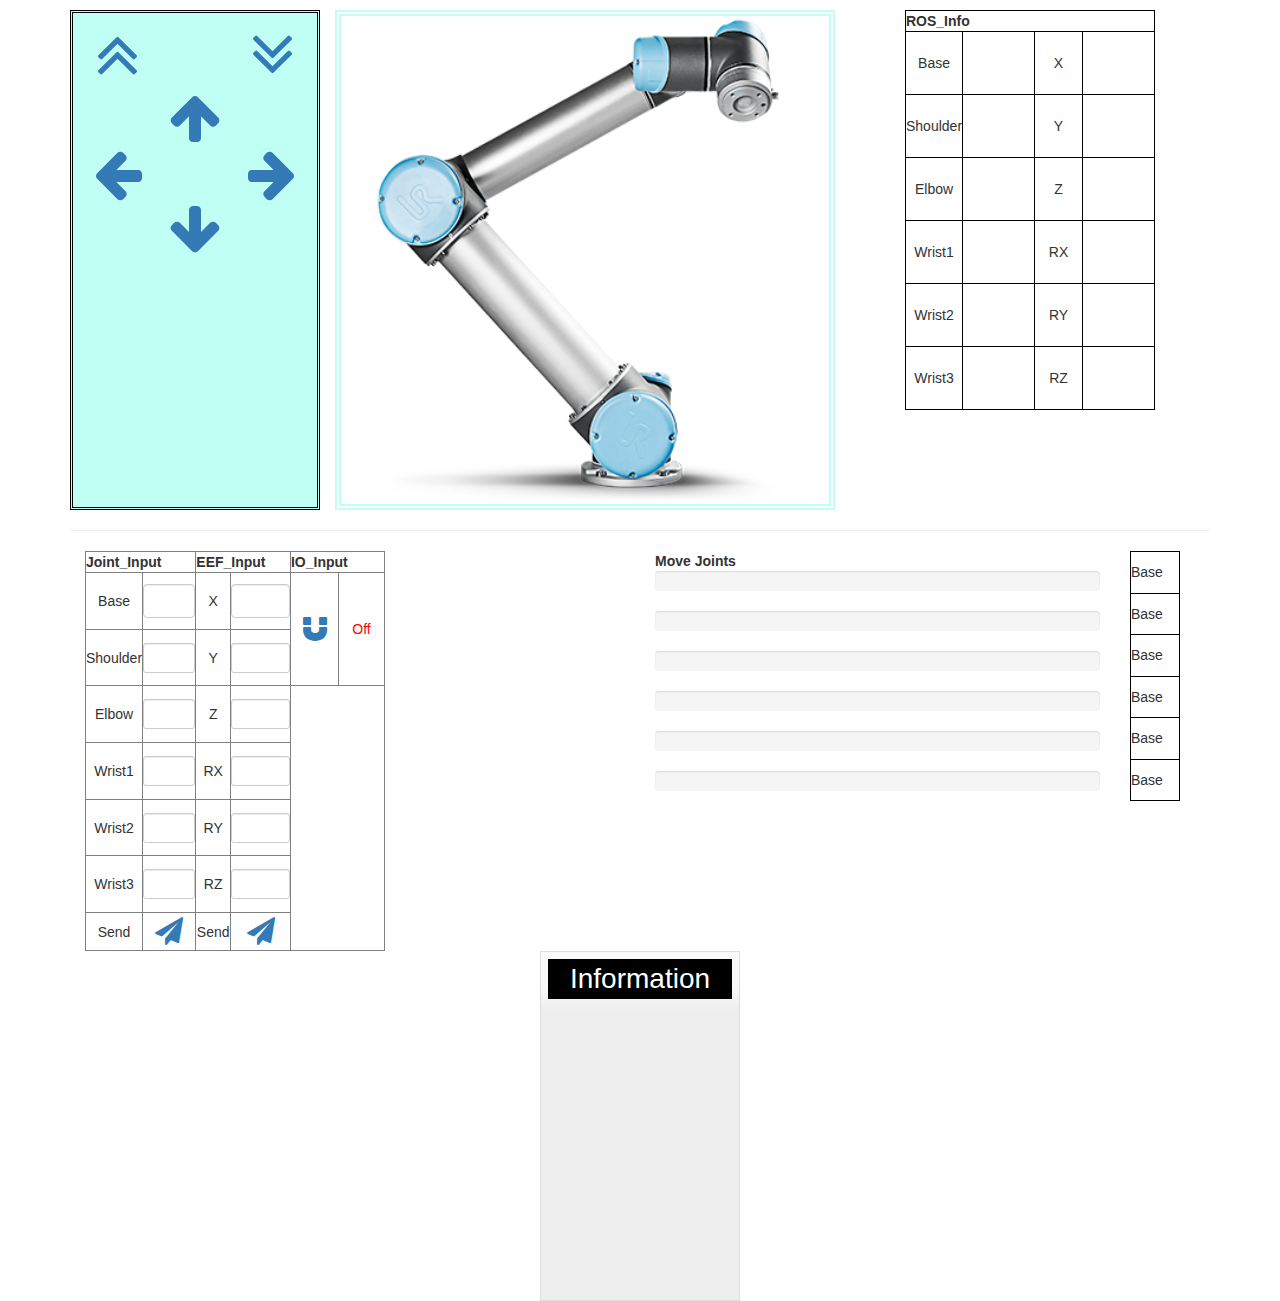
<file: teach_web/index.html>
<!DOCTYPE html>
<html>
<head>
	<!-- mm_web -->
	<meta http-equiv="Content-Type" content="text/html; charset=UTF-8">
  	<meta charset="utf-8">
	<title>ROS_BRIDGE</title>
  	<meta name="viewport" content="width=device-width, initial-scale=1.0, maximum-scale=1.0, user-scalable=no">
  
  	<!-- Styles -->
	<link rel="stylesheet" href="font-awesome-4.3.0/css/font-awesome.min.css">
	<link rel="stylesheet" href="bootstrap/css/bootstrap.min.css">
	<link rel="stylesheet" href="css/main.css">
	<link rel="stylesheet" href="css/starter-template.css">
   
   	<!-- jQuery UI-->
	<link rel="stylesheet" href="jquery-ui-1.11.4/jquery-ui.css">
	<!------------------------------------------------------------------------------>
</head>

<body class="">
<div class="container">
	<!--Direction_Panel-->
	<div id="directionPanel" class="col-md-5"  style="border:3px black double">
		<table width="100%" height="100%" cellpadding="0" cellspacing="0">
		<tr height="10%">
			<td width="20%"><a id="direction_up" class="control"><i class="fa fa fa-angle-double-up  fa-5x"></i></a></td>
			<td width="20%">&nbsp;</td>
			<td width="20%"><a id="direction_down" class="control"><i class="fa fa fa-angle-double-down fa-5x"></i></a></td>
		</tr>
		<tr height="10%">
			<td width="20%">&nbsp;</td>
			<td width="20%"><a id="direction_front" class="control"><i class="fa fa-arrow-up  fa-4x"></i></a></td>
			<td width="20%">&nbsp;</td>
		</tr>
		<tr height="10%">
			<td width="20%"><a id="direction_left" class="control"><i class="fa fa-arrow-left fa-4x"></i></a></td>
			<td width="20%">&nbsp;</td>
			<td width="20%"><a id="direction_right" class="control"><i class="fa fa-arrow-right fa-4x"></i></a></td>
		</tr>
		<tr height="10%">
			<td width="20%">&nbsp;</td>
			<td width="20%"><a id="direction_back" class="control"><i class="fa fa-arrow-down fa-4x"></i></a></td>
			<td width="20%">&nbsp;</td>
		</tr>
		<tr height="60%">
			<td width="20%">&nbsp;</td>
			<td width="20%">&nbsp;</td>
			<td width="20%">&nbsp;</td>
		</tr>
		</table>
	</div>
	<div class="col-md-6" border="2px">
		<img src="ur5_img.png" style="border:6px #c0fff4 double" width="500px" height="500px"></img>
	</div>
	<!--ROS_Output-->
	<div class="col-md-1">
		<table id="ros_Output" width="100%" height="100%">
			<thead>
			<th colspan="4" style="border:1px black solid">ROS_Info</th>
			</thead>
			<tbody>
			<tr height="15%" style="border:1px black solid">
				<td style="border:1px black solid" width="20%">Base</td>
				<td style="border:1px black solid" width="30%"><h4 id="output_j1" style="color:red"></td>
				<td style="border:1px black solid" width="20%">X</td>
				<td style="border:1px black solid" width="30%"><h4 id="output_lx" style="color:red"></td>
			</tr>
			<tr height="15%" style="border:1px black solid">
				<td style="border:1px black solid">Shoulder</td>
				<td style="border:1px black solid color:red"><h4 id="output_j2" style="color:red"></td>
				<td style="border:1px black solid">Y</td>
				<td style="border:1px black solid color:red"><h4 id="output_ly" style="color:red"></td>
			</tr>
			<tr height="15%" style="border:1px black solid">
				<td style="border:1px black solid">Elbow</td>
				<td style="border:1px black solid color:red"><h4 id="output_j3" style="color:red"></td>
				<td style="border:1px black solid">Z</td>
				<td style="border:1px black solid color:red"><h4 id="output_lz" style="color:red"></td>
			</tr>
			<tr height="15%" style="border:1px black solid">
				<td style="border:1px black solid">Wrist1</td>
				<td style="border:1px black solid color:red"><h4 id="output_j4" style="color:red"></td>
				<td style="border:1px black solid">RX</td>
				<td style="border:1px black solid color:red"><h4 id="output_ax" style="color:red"></td>
			</tr>
			<tr height="15%" style="border:1px black solid">
				<td style="border:1px black solid">Wrist2</td>
				<td style="border:1px black solid color:red"><h4 id="output_j5" style="color:red"></td>
				<td style="border:1px black solid">RY</td>
				<td style="border:1px black solid color:red"><h4 id="output_ay" style="color:red"></td>
			</tr>
			<tr height="15%" style="border:1px black solid">
				<td style="border:1px black solid">Wrist3</td>
				<td style="border:1px black solid color:red"><h4 id="output_j6" style="color:red"></td>
				<td style="border:1px black solid">RZ</td>
				<td style="border:1px black solid color:red"><h4 id="output_az" style="color:red"></td>
			</tr>
			</tbody>
		</table>
	</div>
	<div class="row"></div>
	<HR color="#00FF00" size="20px">
	<!--ROS_Input-->
	<div class="col-md-4" padding-right="10px">
		<table id="ros_Input" width="100%" height="100%" border="1px">
		<thead>
		<th colspan="2" width="30%">Joint_Input</th>
		<th colspan="2" width="30%">EEF_Input</th>
		<th colspan="2" width="40%">IO_Input</th>
		</thead>
		<tbody>
		<tr height="15%">
			<td>Base</td>
			<td><input type="text" class="form-control" id="input_j1"data-fv-field="number"></td>
			<td>X</td>
			<td><input type="text" class="form-control" id="input_lx"data-fv-field="number"></td>
			<td width="20%" rowspan="2"><a id="control_io" class="control"><i class="fa fa-magnet fa-2x"></i></a></td>
			<td width="20%" rowspan="2" style="color:red" id="output_io">Off</td>
		</tr>
		<tr height="15%">
			<td>Shoulder</td>
			<td><input class="form-control input-sm" id="input_j2" type="text"></td>
			<td>Y</td>
			<td><input class="form-control input-sm" id="input_ly" type="text"></td>
		</tr>
		<tr height="15%">
			<td>Elbow</td>
			<td><input class="form-control input-sm" id="input_j3" type="text"></td>
			<td>Z</td>
			<td><input class="form-control input-sm" id="input_lz" type="text"></td>
		</tr>
		<tr height="15%">
			<td>Wrist1</td>
			<td><input class="form-control input-sm" id="input_j4" type="text"></td>
			<td>RX</td>
			<td><input class="form-control input-sm" id="input_ax" type="text"></td>
		</tr>
		<tr height="15%">
			<td>Wrist2</td>
			<td><input class="form-control input-sm" id="input_j5" type="text"></td>
			<td>RY</td>
			<td><input class="form-control input-sm" id="input_ay" type="text"></td>
		</tr>
		<tr height="15%">
			<td>Wrist3</td>
			<td><input class="form-control input-sm" id="input_j6" type="text"></td>
			<td>RZ</td>
			<td><input class="form-control input-sm" id="input_az" type="text"></td>
		</tr>
		<tr height="10%">
			<td>Send</td>
			<td><a id="control_send_joint" class="control"><i class="fa fa-paper-plane  fa-2x"></i></a></td>
			<td>Send</td>
			<td><a id="control_send_eef" class="control"><i class="fa fa-paper-plane  fa-2x"></i></a></td>
		</tr>
		</tbody>
		</table>
	</div>
	<div class="col-md-2"></div>
	<div class="col-md-5">
		<strong>Move Joints</strong>
		<div class="progress">
			<div id="progress-bar_j1" class="progress-bar" role="progressbar" aria-valuenow="50" aria-valuemin="0" aria-valuemax="360">
			<p id="output_j1p"></p>
			</div>
		</div>
		<div class="progress">
			<div id="progress-bar_j2" class="progress-bar" role="progressbar" aria-valuenow="50" aria-valuemin="0" aria-valuemax="360">
			<p id="output_j2p"></p>
			</div>
		</div>
		<div class="progress">
			<div id="progress-bar_j3" class="progress-bar" role="progressbar" aria-valuenow="50" aria-valuemin="0" aria-valuemax="360">
			<p id="output_j3p"></p>
			</div>
		</div>
		<div class="progress">
			<div id="progress-bar_j4" class="progress-bar" role="progressbar" aria-valuenow="50" aria-valuemin="0" aria-valuemax="360">
			<p id="output_j4p"></p>
			</div>
		</div>
		<div class="progress">
			<div id="progress-bar_j5" class="progress-bar" role="progressbar" aria-valuenow="50" aria-valuemin="0" aria-valuemax="360">
			<p id="output_j5p"></p>
			</div>
		</div>
		<div class="progress">
			<div id="progress-bar_j6" class="progress-bar" role="progressbar" aria-valuenow="50" aria-valuemin="0" aria-valuemax="360">
			<p id="output_j6p"></p>
			</div>
		</div>
	</div>
	<div class="col-md-1">
		<table width="50px" height="250px">
		<tbody>
		<tr style="border:1px black solid"><td>Base</td></tr>
		<tr style="border:1px black solid"><td>Base</td></tr>
		<tr style="border:1px black solid"><td>Base</td></tr>
		<tr style="border:1px black solid"><td>Base</td></tr>
		<tr style="border:1px black solid"><td>Base</td></tr>
		<tr style="border:1px black solid"><td>Base</td></tr>
		</tbody>
		</table>
	</div>
	<!-- /container -->
	<!--Infomation panel-->
	<div class="row"></div>
	<div id="infoPanel" class="ui-widget-content">
		<div id="panelTop">Information</div>
		<div id="infoContent" class="panelContent"></div>
	</div>
</div>
<!-- Javascript
================================================== -->
<script type="text/javascript" src="http://cdn.robotwebtools.org/EventEmitter2/current/eventemitter2.min.js"></script>
<script type="text/javascript" src="http://cdn.robotwebtools.org/roslibjs/current/roslib.min.js"></script>
<!-- Placed at the end of the document so the pages load faster -->
<script src="js/jquery.min.js"></script>
<script src="js/bootstrap.min.js"></script>
<script src="js/jquery.navgoco.js"></script>
<script src="js/main.js"></script>

<script src="jquery-ui-1.11.4/external/jquery/jquery.js"></script>
<script src="jquery-ui-1.11.4/jquery-ui.js"></script>

<script type="text/javascript" type="text/javascript">
// Connecting to ROS
// -----------------

var ros = new ROSLIB.Ros({
	url : 'ws://localhost:9090'
});

ros.on('connection', function() {
	console.log('Connected to websocket server.');
});

ros.on('error', function(error) {
	console.log('Error connecting to websocket server: ', error);
});

ros.on('close', function() {
	console.log('Connection to websocket server closed.');
});
// The ActionClient
// ----------------
var teachModeClient = new ROSLIB.ActionClient({
	ros : ros,
	serverName : '/teach_mode_server',
	actionName : 'strategy/TeachCommandListAction'
});
// Subscribing to a Topic
// ----------------------
var joint_Sub = new ROSLIB.Topic({
	ros:ros,
	name: '/joint_states',
	messageType : 'sensor_msgs/JointState'
});
var eef_Sub = new ROSLIB.Topic({
	ros:ros,
	name: '/eef_states',
	messageType : 'geometry_msgs/Twist'
});

function saveBtn(){
	console.log("save Btn click");
}

$(document).ready(function(){
	var mlist = [];
	var io_default = false;
	var mouseStillDown = false;

	$("#infoPanel").draggable();
	//Detect mouse still down
	$('#direction_front').mousedown(function(e){
		mouseStillDown = true;
		doSomething();
	});
	var temp=1;
	function doSomething(){
		if (!mouseStillDown) {return;}
		else if (mouseStillDown) {
			console.log(temp++);
			setInterval(doSomething, 1000);
		}
	}
	$('#direction_front').mouseup(function(e){
		mouseStillDown = false;
		clearInterval(doSomething);
		temp=1;
	});
	//ROS_Bridge
	$('#control_send_joint').on('click',function(e){
		var float64 = new Float64Array(6);
		float64[0] = $('#input_j1').val();
		float64[1] = $('#input_j2').val();
		float64[2] = $('#input_j3').val();
		float64[3] = $('#input_j4').val();
		float64[4] = $('#input_j5').val();
		float64[5] = $('#input_j6').val();
		var send_joint = new ROSLIB.Message({
			cmd : 'JointPosition',
			vaccum : io_default ,
			joint_position : [float64[0],float64[1],float64[2],
					  float64[3],float64[4],float64[5]]
		});
		mlist.push(send_joint);
		// Create a goal.
		var goal = new ROSLIB.Goal({
			actionClient : teachModeClient,
			goalMessage : {
				cmd_list : mlist
			}
		});
		// Print out their output into the terminal.
		goal.on('feedback', function(feedback) {
			console.log('Feedback: ' + feedback.status);
		});
		goal.on('result', function(result) {
			console.log('Final Result: ' + result.notify);
		});
		// Send the goal to the action server.
		$("#infoContent").html('Goal was send cmdlist'
					+'<BR>Cmd : ' + send_joint.cmd
					+'<BR>Vaccum : '+ send_joint.vaccum
					+"<BR>Joint Position : [ "+ send_joint.joint_position+" ]"
		);
		goal.send();
		mlist = [];
	});
	$('#control_send_eef').on('click',function(e){
		var float64 = new Float64Array(6);
		float64[0] = $('#input_lx').val();
		float64[1] = $('#input_ly').val();
		float64[2] = $('#input_lz').val();
		float64[3] = $('#input_ax').val();
		float64[4] = $('#input_ay').val();
		float64[5] = $('#input_az').val();
		var twist = new ROSLIB.Message({
			linear : {
			x : float64[0],
			y : float64[1],
			z : float64[2]
			},
			angular : {
			x : float64[3],
			y : float64[4],
			z : float64[5]
			}
		});
		var send_eef = new ROSLIB.Message({
			cmd : 'EEFPosition',
			vaccum : io_default ,
			pose : twist
		});
		mlist.push(send_eef);
		// Create a goal.
		var goal = new ROSLIB.Goal({
			actionClient : teachModeClient,
			goalMessage : {
				cmd_list : mlist
			}
		});
		// Print out their output into the terminal.
		goal.on('feedback', function(feedback) {
			console.log('Feedback: ' + feedback.status);
		});
		goal.on('result', function(result) {
			console.log('Final Result: ' + result.notify);
		});
		// Send the goal to the action server.
		$("#infoContent").html('Goal was send cmdlist'
					+'<BR>Cmd : ' + send_eef.cmd
					+'<BR>Vaccum : '+ send_eef.vaccum
					+"<BR>Pose : "
					+"<BR>linear:<BR>"+ send_eef.pose.linear.x
					+"<BR>"+ send_eef.pose.linear.y
					+"<BR>"+ send_eef.pose.linear.z
					+"<BR>angular<BR>"+ send_eef.pose.angular.x
					+"<BR>"+ send_eef.pose.angular.y
					+"<BR>"+ send_eef.pose.angular.z
		);
		goal.send();
		mlist = [];
	});
	$('#control_io').on('click',function(e){
		if(io_default===false){
			io_default=true;
			$("#output_io").html('On');
			var send_io = new ROSLIB.Message({
				cmd : 'Vaccum',
				vaccum : true
			});
			mlist.push(send_io);
		}else{
			io_default=false;
			$("#output_io").html('Off');
			var send_io = new ROSLIB.Message({
				cmd : 'Vaccum',
				vaccum : false
			});
			mlist.push(send_io);
		}
		// Create a goal.
		var goal = new ROSLIB.Goal({
			actionClient : teachModeClient,
			goalMessage : {
				cmd_list : mlist
			}
		});
		// Print out their output into the terminal.
		goal.on('feedback', function(feedback) {
			console.log('Feedback: ' + feedback.status);
		});
		goal.on('result', function(result) {
			console.log('Final Result: ' + result.notify);
		});
		// Send the goal to the action server.
		$("#infoContent").html('Goal was send cmdlist'
					+'<BR>Cmd : ' + send_io.cmd
					+'<BR>Vaccum : '+ send_io.vaccum
		);
		goal.send();
		mlist = [];
	});
	joint_Sub.subscribe(function(message){
		$("#output_j1").html(((message.position[0]/Math.PI)*180).toFixed(2));
		$("#output_j2").html(((message.position[1]/Math.PI)*180).toFixed(2));
		$("#output_j3").html(((message.position[2]/Math.PI)*180).toFixed(2));
		$("#output_j4").html(((message.position[3]/Math.PI)*180).toFixed(2));
		$("#output_j5").html(((message.position[4]/Math.PI)*180).toFixed(2));
		$("#output_j6").html(((message.position[5]/Math.PI)*180).toFixed(2));
		//Show Progress-bar
//		$("#progress-bar_j1").css({'width':'20%'});
		document.getElementById('progress-bar_j1').style.width = ((((message.position[0]/Math.PI)*180)+360)/720)*100+'%';
		document.getElementById('progress-bar_j2').style.width = ((((message.position[1]/Math.PI)*180)+360)/720)*100+'%';
		document.getElementById('progress-bar_j3').style.width = ((((message.position[2]/Math.PI)*180)+360)/720)*100+'%';
		document.getElementById('progress-bar_j4').style.width = ((((message.position[3]/Math.PI)*180)+360)/720)*100+'%';
		document.getElementById('progress-bar_j5').style.width = ((((message.position[4]/Math.PI)*180)+360)/720)*100+'%';
		document.getElementById('progress-bar_j6').style.width = ((((message.position[5]/Math.PI)*180)+360)/720)*100+'%';
		$("#output_j1p").html(((message.position[0]/Math.PI)*180).toFixed(2));
		$("#output_j2p").html(((message.position[1]/Math.PI)*180).toFixed(2));
		$("#output_j3p").html(((message.position[2]/Math.PI)*180).toFixed(2));
		$("#output_j4p").html(((message.position[3]/Math.PI)*180).toFixed(2));
		$("#output_j5p").html(((message.position[4]/Math.PI)*180).toFixed(2));
		$("#output_j6p").html(((message.position[5]/Math.PI)*180).toFixed(2));
	});
	eef_Sub.subscribe(function(message){
		$("#output_lx").html(message.linear.x);
		$("#output_ly").html(message.linear.y);
		$("#output_lz").html(message.linear.z);
		$("#output_ax").html(message.angular.x);
		$("#output_ay").html(message.angular.y);
		$("#output_az").html(message.angular.z);
	});
});

	</script>
</body>
</html>
</file>
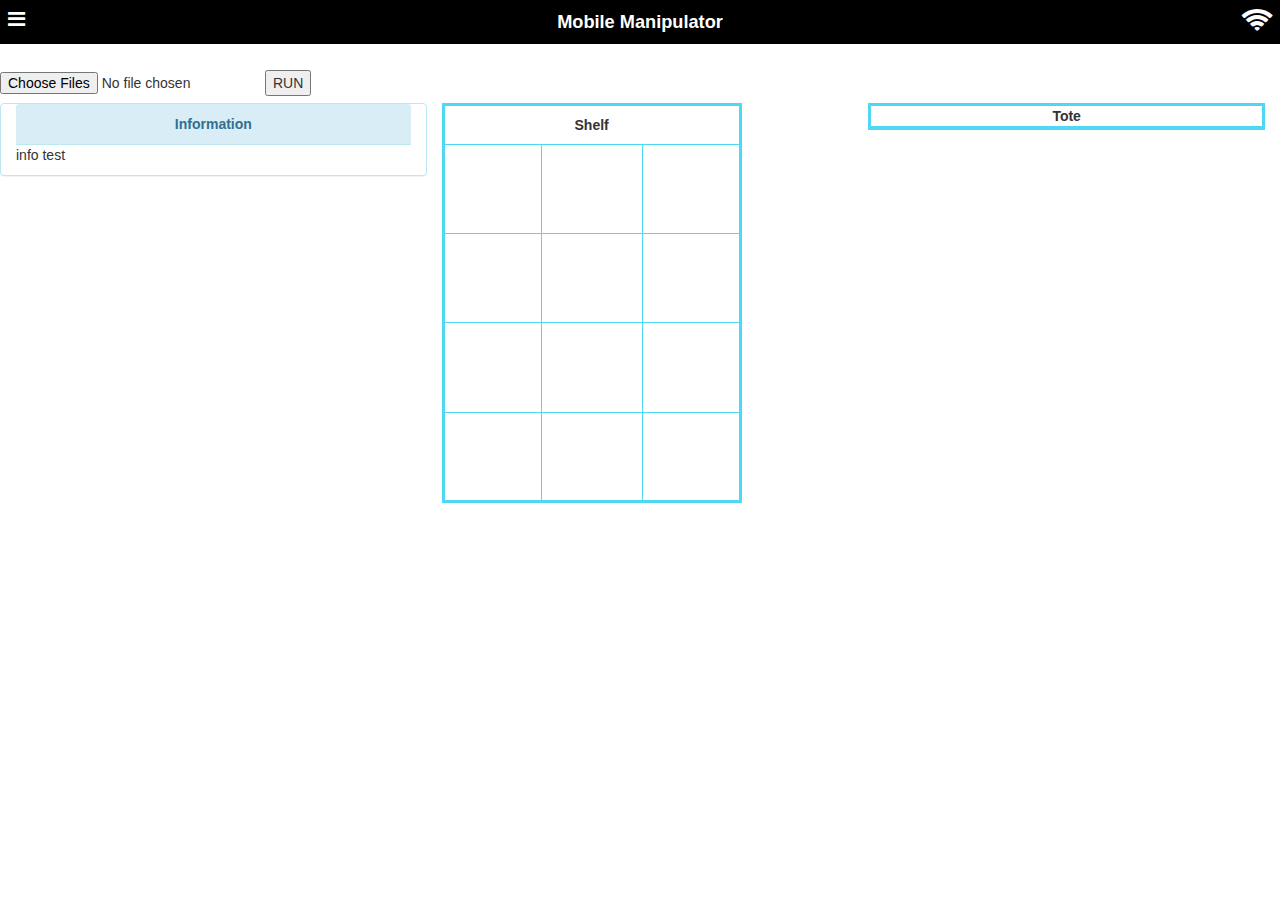
<file: web/index.html>
<!DOCTYPE html>
<html>
	<!-- mm_web -->
	<meta http-equiv="Content-Type" content="text/html; charset=UTF-8">
  	<meta charset="utf-8">
	<title>JSON Decoder</title>
  	<meta name="viewport" content="width=device-width, initial-scale=1.0, maximum-scale=1.0, user-scalable=no">
  
  	<!-- Styles -->
	<link rel="stylesheet" href="font-awesome-4.3.0/css/font-awesome.min.css">
	<link rel="stylesheet" href="bootstrap/css/bootstrap.min.css">
	<link rel="stylesheet" href="css/main.css">
	<link rel="stylesheet" href="css/starter-template.css">
   
   	<!-- jQuery UI-->
	<link rel="stylesheet" href="jquery-ui-1.11.4/jquery-ui.css">
	<!------------------------------------------------------------------------------>
<body>
	<nav>
		<ul class="list-unstyled main-menu">  
			<!--Include your navigation here-->
			<li class="text-left"><a href="http://blog.themearmada.com/demos/off-canvas-menu/#" id="nav-close">x</a></li>
			<li><a href="remote_control.html">Remote Control <span class="icon"></span></a></li>
			<li><a href="teach_mode.html">Teach Mode <span class="icon"></span></a></li>
			<li><a href="http://www.iarc.tku.edu.tw/">TKU IARC <span class="icon"></span></a></li>
		</ul>
	</nav>
	<div id="fixedTop">
		<ul>
			<li class="left">
				<a id="nav-expander" class="nav-expander fixed"><i class="fa fa-bars fa-lg white"></i></a>
			</li>
			<li class="center">
				<strong>Mobile Manipulator</strong>
			</li>
			<li  class="right">
				<a id="rosConnect"><i class="fa fa-wifi fa-2x white" id="ipNum" title=""></i></a>
			</li>
		</ul>
	</div>
	<BR>
	<BR>
	<BR>
	<!-- Motion Button -->
	<table>
	<tr>
		<td><input type="file" id="files" name="files[]" multiple /></td>
		<td><button id="RunBtn">RUN</button></td>
	</tr>
	<tr>
		<td><output id="list"></output></td>
	</tr>
	</table>
	<!-- Information Panel -->
	<div class="col-md-4 panel panel-info">
		<div class="panel-heading" style="text-align:center"><strong>Information</strong></div>
		<div>
			<p>info test</p>
		</div>
	</div>
	<!-- Shelf Table -->
	<div id="id01" class="col-md-4">
		<table width="300px" height="400px" cellpadding="0" cellspacing="0" border="3px" bordercolor="#4fd7f4" style="text-align:center">
		<tr height="10%">
			<td colspan="3"><strong>Shelf</strong></td>
		</tr>
		<tr height="22.5%">
			<td id="bin_A" width="33%"></td>
			<td id="bin_B" width="34%"></td>
			<td id="bin_C" width="33%"></td>
		</tr>
		<tr height="22.5%">
			<td id="bin_D" width="20%"></td>
			<td id="bin_E" width="20%"></td>
			<td id="bin_F" width="20%"></td>
		</tr>
		<tr height="22.5%">
			<td id="bin_G" width="20%"></td>
			<td id="bin_H" width="20%"></td>
			<td id="bin_I" width="20%"></td>
		</tr>
		<tr height="22.5%">
			<td id="bin_J" width="20%"></td>
			<td id="bin_K" width="20%"></td>
			<td id="bin_L" width="20%"></td>
		</tr>
		</table>
	</div>
	<!-- Tote Panel -->
	<div class="col-md-4">
		<div width="100px" height="400px" cellpadding="0" cellspacing="0" style="border:3px solid #4fd7f4">
		<div width="100%" height="10%" style="text-align:center; border-bottom:1px solid #4fd7f4"><strong>Tote</strong></div>
		<div width="100%" height="90%" id="show_Tote">
		</div>
		</div>
	</div>
	<!-- Dialog -->
	<div class="row"></div>
	<div class="modal fade" id="setting_Dialog" role="dialog">
		<div class="modal-dialog">
		<!--content-->
		<div class="modal-content" style="width:300px">
			<div class="modal-header">
				<button type="button" class="close" data-dismiss="modal">&times;</button>
				<h4>Dialog Setting</h4>
			</div>
			<div class="modal-body">
			</div>
			<div class="modal-footer">
				<button type="button" class="btn btn-default" data-dismiss="modal">Close</button>
			</div>
		</div>
	</div>
<script src="js/roslib/eventemitter2.min.js"></script>
<script src="js/roslib/roslib.min.js"></script>
<script src="js/jquery/jquery.min.js"></script>
<script src="js/jquery/jquery.navgoco.js"></script>
<script src="js/bootstrap/bootstrap.min.js"></script>
<script src="js/main.js"></script>
<script src="js/ros_init.js"></script>
<script src="jquery-ui-1.11.4/external/jquery/jquery.js"></script>
<script src="jquery-ui-1.11.4/jquery-ui.js"></script>
<script type="text/javascript" type="text/javascript">
	//Read JSON file & Send JSON String to strategy by action
	var xmlhttp = new XMLHttpRequest();
	var url = "";//file's url
	xmlhttp.onreadystatechange = function(){
		if(xmlhttp.readyState == 4 && xmlhttp.status == 200){
			parse_APC_json(xmlhttp.responseText);
			var goal = new ROSLIB.Goal({
				actionClient : jsonClient,
				goalMessage : {
					cmd : "Read_File", //Read_File, Pick_Run, Stow_Run
					data : xmlhttp.responseText //Json string
				}
			});
			goal.send();			
		}
	};
	xmlhttp.open("GET",url,true);
	xmlhttp.send();

	function parse_APC_json(data)
	{
		var myArr = JSON.parse(data);
		if(myArr.bin_contents != undefined && myArr.stow_contents == undefined){
			//erase Tote's elements
			$("#show_Tote").html('');
			//show on Shelf table
			show_Shelf_json(myArr);
			//Click RUN button, then send motion command to strategy by action.
			$("#RunBtn").on('click',function(e){
				var goal = new ROSLIB.Goal({
					actionClient : jsonClient,
					goalMessage : {
						cmd : "Pick_Run", //Readfile, Pick_Run, Stow_Run
						data : ""
					}
				});
				goal.send();
			});
		}else if(myArr.bin_contents == undefined && myArr.stow_contents != undefined){
			//erase Shelf's elements
			$("#bin_A").html('');
			$("#bin_B").html('');
			$("#bin_C").html('');
			$("#bin_D").html('');
			$("#bin_E").html('');
			$("#bin_F").html('');
			$("#bin_G").html('');
			$("#bin_H").html('');
			$("#bin_I").html('');
			$("#bin_J").html('');
			$("#bin_K").html('');
			$("#bin_L").html('');
			//show on Tote table
			show_Tote_json(myArr);
			//Click RUN button, then send motion command to strategy by action.
			$("#RunBtn").on('click',function(e){
				var goal = new ROSLIB.Goal({
					actionClient : jsonClient,
					goalMessage : {
						cmd : "Stow_Run", //Readfile, Pick_Run, Stow_Run
						data : ""
					}
				});
				goal.send();
			});
		}else{
			alert("APC Json Format ERROR");
		}
	}
	//show json elements to shelf
	function show_Shelf_json(arr)
	{
		var outA="";var outB="";var outC="";
		var outD="";var outE="";var outF="";
		var outG="";var outH="";var outI="";
		var outJ="";var outK="";var outL="";
		var i;
		for(i=0;i<arr.bin_contents.bin_A.length;i++){
			if(arr.bin_contents.bin_A[i] === arr.work_order[0].item){
				outA+='<strong style="color:red">'+arr.bin_contents.bin_A[i]+'</strong>'+"<br>";
			}else{
				outA+=arr.bin_contents.bin_A[i]+"<br>";
			}
		}
		for(i=0;i<arr.bin_contents.bin_B.length;i++){
			if(arr.bin_contents.bin_B[i] === arr.work_order[1].item){
				outB+='<strong style="color:red">'+arr.bin_contents.bin_B[i]+'</strong>'+"<br>";
			}else{
				outB+=arr.bin_contents.bin_B[i]+"<br>";
			}
		}
		for(i=0;i<arr.bin_contents.bin_C.length;i++){
			if(arr.bin_contents.bin_C[i] === arr.work_order[2].item){
				outC+='<strong style="color:red">'+arr.bin_contents.bin_C[i]+'</strong>'+"<br>";
			}else{
				outC+=arr.bin_contents.bin_C[i]+"<br>";
			}
		}
		for(i=0;i<arr.bin_contents.bin_D.length;i++){
			if(arr.bin_contents.bin_D[i] === arr.work_order[3].item){
				outD+='<strong style="color:red">'+arr.bin_contents.bin_D[i]+'</strong>'+"<br>";
			}else{
				outD+=arr.bin_contents.bin_D[i]+"<br>";
			}
		}
		for(i=0;i<arr.bin_contents.bin_E.length;i++){
			if(arr.bin_contents.bin_E[i] === arr.work_order[4].item){
				outE+='<strong style="color:red">'+arr.bin_contents.bin_E[i]+'</strong>'+"<br>";
			}else{
				outE+=arr.bin_contents.bin_E[i]+"<br>";
			}
		}
		for(i=0;i<arr.bin_contents.bin_F.length;i++){
			if(arr.bin_contents.bin_F[i] === arr.work_order[5].item){
				outF+='<strong style="color:red">'+arr.bin_contents.bin_F[i]+'</strong>'+"<br>";
			}else{
				outF+=arr.bin_contents.bin_F[i]+"<br>";
			}
		}
		for(i=0;i<arr.bin_contents.bin_G.length;i++){
			if(arr.bin_contents.bin_G[i] === arr.work_order[6].item){
				outG+='<strong style="color:red">'+arr.bin_contents.bin_G[i]+'</strong>'+"<br>";
			}else{
				outG+=arr.bin_contents.bin_G[i]+"<br>";
			}
		}
		for(i=0;i<arr.bin_contents.bin_H.length;i++){
			if(arr.bin_contents.bin_H[i] === arr.work_order[7].item){
				outH+='<strong style="color:red">'+arr.bin_contents.bin_H[i]+'</strong>'+"<br>";
			}else{
				outH+=arr.bin_contents.bin_H[i]+"<br>";
			}
		}
		for(i=0;i<arr.bin_contents.bin_I.length;i++){
			if(arr.bin_contents.bin_I[i] === arr.work_order[8].item){
				outI+='<strong style="color:red">'+arr.bin_contents.bin_I[i]+'</strong>'+"<br>";
			}else{
				outI+=arr.bin_contents.bin_I[i]+"<br>";
			}
		}
		for(i=0;i<arr.bin_contents.bin_J.length;i++){
			if(arr.bin_contents.bin_J[i] === arr.work_order[9].item){
				outJ+='<strong style="color:red">'+arr.bin_contents.bin_J[i]+'</strong>'+"<br>";
			}else{
				outJ+=arr.bin_contents.bin_J[i]+"<br>";
			}
		}
		for(i=0;i<arr.bin_contents.bin_K.length;i++){
			if(arr.bin_contents.bin_K[i] === arr.work_order[10].item){
				outK+='<strong style="color:red">'+arr.bin_contents.bin_K[i]+'</strong>'+"<br>";
			}else{
				outK+=arr.bin_contents.bin_K[i]+"<br>";
			}
		}
		for(i=0;i<arr.bin_contents.bin_L.length;i++){
			if(arr.bin_contents.bin_L[i] === arr.work_order[11].item){
				outL+='<strong style="color:red">'+arr.bin_contents.bin_L[i]+'</strong>'+"<br>";
			}else{
				outL+=arr.bin_contents.bin_L[i]+"<br>";
			}
		}
		/*for(i=0;i<arr.length;i++){
			out+='<a href="'+arr[i].url+'">'+arr[i].display+'</a><br>';
		}*/
		document.getElementById("bin_A").innerHTML = outA;
		document.getElementById("bin_B").innerHTML = outB;
		document.getElementById("bin_C").innerHTML = outC;
		document.getElementById("bin_D").innerHTML = outD;
		document.getElementById("bin_E").innerHTML = outE;
		document.getElementById("bin_F").innerHTML = outF;
		document.getElementById("bin_G").innerHTML = outG;
		document.getElementById("bin_H").innerHTML = outH;
		document.getElementById("bin_I").innerHTML = outI;
		document.getElementById("bin_J").innerHTML = outJ;
		document.getElementById("bin_K").innerHTML = outK;
		document.getElementById("bin_L").innerHTML = outL;
	}
	//show json elements to tote
	function show_Tote_json(arr)
	{
		var out="";
		var i;
		var sw = 0;
		for(i=0; i<arr.stow_contents.length; i++){
			sw = 0;
			for(j=0; j<arr.work_order.length; j++){
				if(arr.stow_contents[i] === arr.work_order[j].item){
					sw = 1;
				}
			}
			if(sw == 1){
				out+='<li><strong style="color:red">'+arr.stow_contents[i]+'</strong></li>';
			}else{
				out+='<li>'+arr.stow_contents[i]+"</li>";
			}
		}
		document.getElementById("show_Tote").innerHTML = '<ul>'+out+'</ul>';
	}
	//Open Local Files Dialog
	function handleFileSelect(evt)
	{
		var files = evt.target.files; // FileList object

		// files is a FileList of File objects. List some properties.
		var output = [];
		for (var i = 0, f; f = files[i]; i++) {
			output.push('<li><strong>', escape(f.name), '</strong> (', f.type || 'n/a', ') - ',
			f.size, ' bytes, last modified: ',
			f.lastModifiedDate ? f.lastModifiedDate.toLocaleDateString() : 'n/a',
			'</li>');

			url = "json/"+f.name;//open the json file in folder '/json'
			xmlhttp.open("GET",url,true);
			xmlhttp.send();
		}
		document.getElementById('list').innerHTML = '<ul>' + output.join('') + '</ul>';
	}
	document.getElementById('files').addEventListener('change', handleFileSelect, false);
</script>
</body>
</html>
</file>
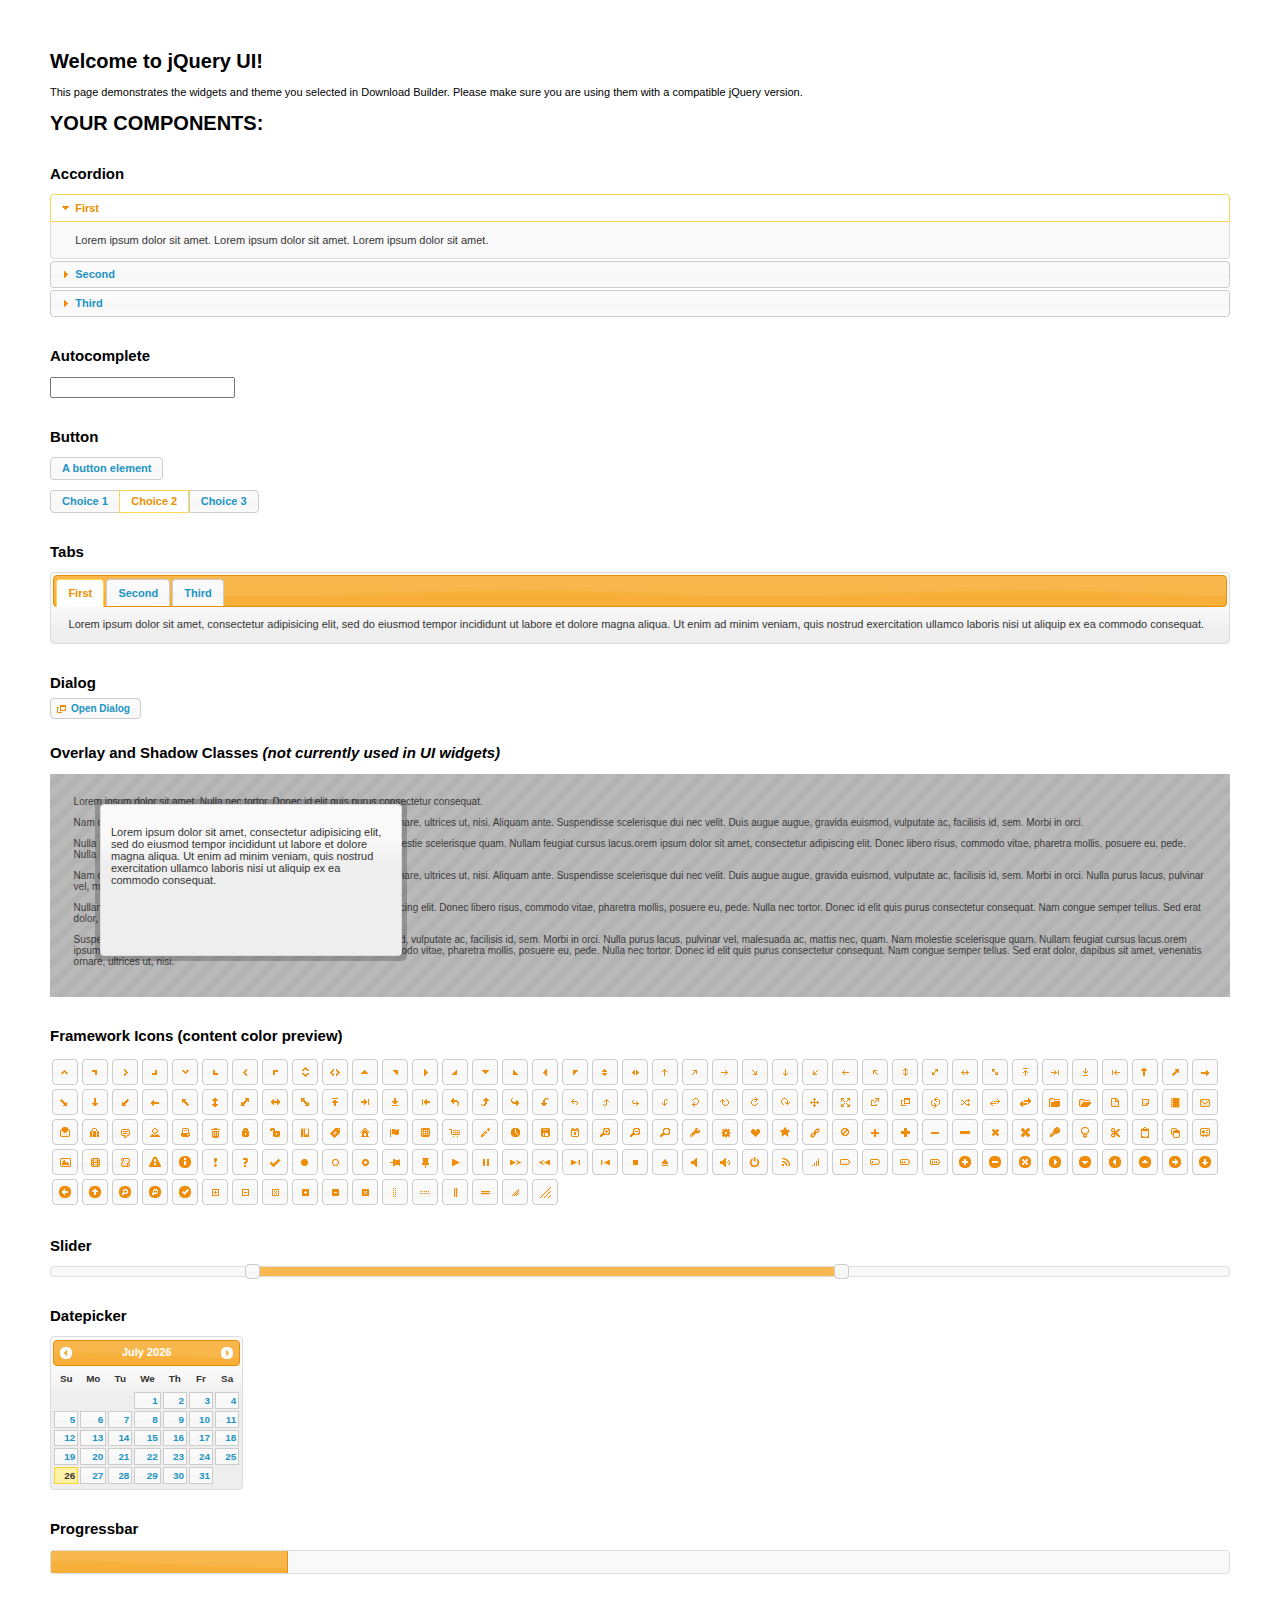
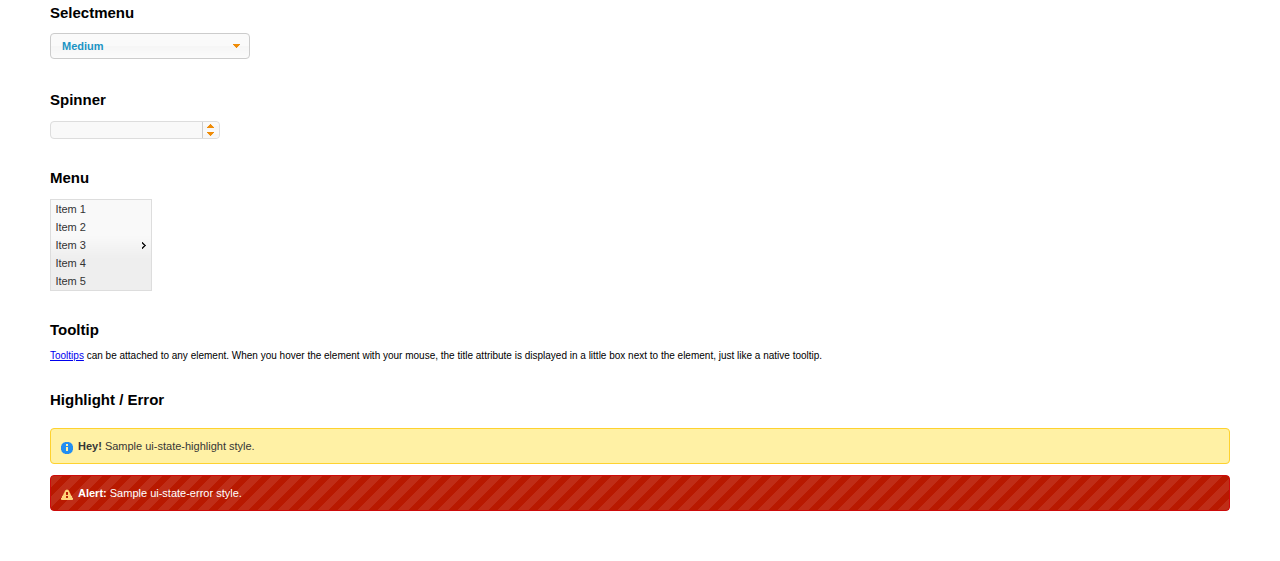
<file: teach_web/jquery-ui-1.11.4/index.html>
<!doctype html>
<html lang="us">
<head>
	<meta charset="utf-8">
	<title>jQuery UI Example Page</title>
	<link href="jquery-ui.css" rel="stylesheet">
	<style>
	body{
		font: 62.5% "Trebuchet MS", sans-serif;
		margin: 50px;
	}
	.demoHeaders {
		margin-top: 2em;
	}
	#dialog-link {
		padding: .4em 1em .4em 20px;
		text-decoration: none;
		position: relative;
	}
	#dialog-link span.ui-icon {
		margin: 0 5px 0 0;
		position: absolute;
		left: .2em;
		top: 50%;
		margin-top: -8px;
	}
	#icons {
		margin: 0;
		padding: 0;
	}
	#icons li {
		margin: 2px;
		position: relative;
		padding: 4px 0;
		cursor: pointer;
		float: left;
		list-style: none;
	}
	#icons span.ui-icon {
		float: left;
		margin: 0 4px;
	}
	.fakewindowcontain .ui-widget-overlay {
		position: absolute;
	}
	select {
		width: 200px;
	}
	</style>
</head>
<body>

<h1>Welcome to jQuery UI!</h1>

<div class="ui-widget">
	<p>This page demonstrates the widgets and theme you selected in Download Builder. Please make sure you are using them with a compatible jQuery version.</p>
</div>

<h1>YOUR COMPONENTS:</h1>


<!-- Accordion -->
<h2 class="demoHeaders">Accordion</h2>
<div id="accordion">
	<h3>First</h3>
	<div>Lorem ipsum dolor sit amet. Lorem ipsum dolor sit amet. Lorem ipsum dolor sit amet.</div>
	<h3>Second</h3>
	<div>Phasellus mattis tincidunt nibh.</div>
	<h3>Third</h3>
	<div>Nam dui erat, auctor a, dignissim quis.</div>
</div>



<!-- Autocomplete -->
<h2 class="demoHeaders">Autocomplete</h2>
<div>
	<input id="autocomplete" title="type &quot;a&quot;">
</div>



<!-- Button -->
<h2 class="demoHeaders">Button</h2>
<button id="button">A button element</button>
<form style="margin-top: 1em;">
	<div id="radioset">
		<input type="radio" id="radio1" name="radio"><label for="radio1">Choice 1</label>
		<input type="radio" id="radio2" name="radio" checked="checked"><label for="radio2">Choice 2</label>
		<input type="radio" id="radio3" name="radio"><label for="radio3">Choice 3</label>
	</div>
</form>



<!-- Tabs -->
<h2 class="demoHeaders">Tabs</h2>
<div id="tabs">
	<ul>
		<li><a href="#tabs-1">First</a></li>
		<li><a href="#tabs-2">Second</a></li>
		<li><a href="#tabs-3">Third</a></li>
	</ul>
	<div id="tabs-1">Lorem ipsum dolor sit amet, consectetur adipisicing elit, sed do eiusmod tempor incididunt ut labore et dolore magna aliqua. Ut enim ad minim veniam, quis nostrud exercitation ullamco laboris nisi ut aliquip ex ea commodo consequat.</div>
	<div id="tabs-2">Phasellus mattis tincidunt nibh. Cras orci urna, blandit id, pretium vel, aliquet ornare, felis. Maecenas scelerisque sem non nisl. Fusce sed lorem in enim dictum bibendum.</div>
	<div id="tabs-3">Nam dui erat, auctor a, dignissim quis, sollicitudin eu, felis. Pellentesque nisi urna, interdum eget, sagittis et, consequat vestibulum, lacus. Mauris porttitor ullamcorper augue.</div>
</div>



<!-- Dialog NOTE: Dialog is not generated by UI in this demo so it can be visually styled in themeroller-->
<h2 class="demoHeaders">Dialog</h2>
<p><a href="#" id="dialog-link" class="ui-state-default ui-corner-all"><span class="ui-icon ui-icon-newwin"></span>Open Dialog</a></p>

<h2 class="demoHeaders">Overlay and Shadow Classes <em>(not currently used in UI widgets)</em></h2>
<div style="position: relative; width: 96%; height: 200px; padding:1% 2%; overflow:hidden;" class="fakewindowcontain">
	<p>Lorem ipsum dolor sit amet,  Nulla nec tortor. Donec id elit quis purus consectetur consequat. </p><p>Nam congue semper tellus. Sed erat dolor, dapibus sit amet, venenatis ornare, ultrices ut, nisi. Aliquam ante. Suspendisse scelerisque dui nec velit. Duis augue augue, gravida euismod, vulputate ac, facilisis id, sem. Morbi in orci. </p><p>Nulla purus lacus, pulvinar vel, malesuada ac, mattis nec, quam. Nam molestie scelerisque quam. Nullam feugiat cursus lacus.orem ipsum dolor sit amet, consectetur adipiscing elit. Donec libero risus, commodo vitae, pharetra mollis, posuere eu, pede. Nulla nec tortor. Donec id elit quis purus consectetur consequat. </p><p>Nam congue semper tellus. Sed erat dolor, dapibus sit amet, venenatis ornare, ultrices ut, nisi. Aliquam ante. Suspendisse scelerisque dui nec velit. Duis augue augue, gravida euismod, vulputate ac, facilisis id, sem. Morbi in orci. Nulla purus lacus, pulvinar vel, malesuada ac, mattis nec, quam. Nam molestie scelerisque quam. </p><p>Nullam feugiat cursus lacus.orem ipsum dolor sit amet, consectetur adipiscing elit. Donec libero risus, commodo vitae, pharetra mollis, posuere eu, pede. Nulla nec tortor. Donec id elit quis purus consectetur consequat. Nam congue semper tellus. Sed erat dolor, dapibus sit amet, venenatis ornare, ultrices ut, nisi. Aliquam ante. </p><p>Suspendisse scelerisque dui nec velit. Duis augue augue, gravida euismod, vulputate ac, facilisis id, sem. Morbi in orci. Nulla purus lacus, pulvinar vel, malesuada ac, mattis nec, quam. Nam molestie scelerisque quam. Nullam feugiat cursus lacus.orem ipsum dolor sit amet, consectetur adipiscing elit. Donec libero risus, commodo vitae, pharetra mollis, posuere eu, pede. Nulla nec tortor. Donec id elit quis purus consectetur consequat. Nam congue semper tellus. Sed erat dolor, dapibus sit amet, venenatis ornare, ultrices ut, nisi. </p>

	<!-- ui-dialog -->
	<div class="ui-overlay"><div class="ui-widget-overlay"></div><div class="ui-widget-shadow ui-corner-all" style="width: 302px; height: 152px; position: absolute; left: 50px; top: 30px;"></div></div>
	<div style="position: absolute; width: 280px; height: 130px;left: 50px; top: 30px; padding: 10px;" class="ui-widget ui-widget-content ui-corner-all">
		<div class="ui-dialog-content ui-widget-content" style="background: none; border: 0;">
			<p>Lorem ipsum dolor sit amet, consectetur adipisicing elit, sed do eiusmod tempor incididunt ut labore et dolore magna aliqua. Ut enim ad minim veniam, quis nostrud exercitation ullamco laboris nisi ut aliquip ex ea commodo consequat.</p>
		</div>
	</div>

</div>

<!-- ui-dialog -->
<div id="dialog" title="Dialog Title">
	<p>Lorem ipsum dolor sit amet, consectetur adipisicing elit, sed do eiusmod tempor incididunt ut labore et dolore magna aliqua. Ut enim ad minim veniam, quis nostrud exercitation ullamco laboris nisi ut aliquip ex ea commodo consequat.</p>
</div>



<h2 class="demoHeaders">Framework Icons (content color preview)</h2>
<ul id="icons" class="ui-widget ui-helper-clearfix">
	<li class="ui-state-default ui-corner-all" title=".ui-icon-carat-1-n"><span class="ui-icon ui-icon-carat-1-n"></span></li>
	<li class="ui-state-default ui-corner-all" title=".ui-icon-carat-1-ne"><span class="ui-icon ui-icon-carat-1-ne"></span></li>
	<li class="ui-state-default ui-corner-all" title=".ui-icon-carat-1-e"><span class="ui-icon ui-icon-carat-1-e"></span></li>
	<li class="ui-state-default ui-corner-all" title=".ui-icon-carat-1-se"><span class="ui-icon ui-icon-carat-1-se"></span></li>
	<li class="ui-state-default ui-corner-all" title=".ui-icon-carat-1-s"><span class="ui-icon ui-icon-carat-1-s"></span></li>
	<li class="ui-state-default ui-corner-all" title=".ui-icon-carat-1-sw"><span class="ui-icon ui-icon-carat-1-sw"></span></li>
	<li class="ui-state-default ui-corner-all" title=".ui-icon-carat-1-w"><span class="ui-icon ui-icon-carat-1-w"></span></li>
	<li class="ui-state-default ui-corner-all" title=".ui-icon-carat-1-nw"><span class="ui-icon ui-icon-carat-1-nw"></span></li>
	<li class="ui-state-default ui-corner-all" title=".ui-icon-carat-2-n-s"><span class="ui-icon ui-icon-carat-2-n-s"></span></li>
	<li class="ui-state-default ui-corner-all" title=".ui-icon-carat-2-e-w"><span class="ui-icon ui-icon-carat-2-e-w"></span></li>
	<li class="ui-state-default ui-corner-all" title=".ui-icon-triangle-1-n"><span class="ui-icon ui-icon-triangle-1-n"></span></li>
	<li class="ui-state-default ui-corner-all" title=".ui-icon-triangle-1-ne"><span class="ui-icon ui-icon-triangle-1-ne"></span></li>
	<li class="ui-state-default ui-corner-all" title=".ui-icon-triangle-1-e"><span class="ui-icon ui-icon-triangle-1-e"></span></li>
	<li class="ui-state-default ui-corner-all" title=".ui-icon-triangle-1-se"><span class="ui-icon ui-icon-triangle-1-se"></span></li>
	<li class="ui-state-default ui-corner-all" title=".ui-icon-triangle-1-s"><span class="ui-icon ui-icon-triangle-1-s"></span></li>
	<li class="ui-state-default ui-corner-all" title=".ui-icon-triangle-1-sw"><span class="ui-icon ui-icon-triangle-1-sw"></span></li>
	<li class="ui-state-default ui-corner-all" title=".ui-icon-triangle-1-w"><span class="ui-icon ui-icon-triangle-1-w"></span></li>
	<li class="ui-state-default ui-corner-all" title=".ui-icon-triangle-1-nw"><span class="ui-icon ui-icon-triangle-1-nw"></span></li>
	<li class="ui-state-default ui-corner-all" title=".ui-icon-triangle-2-n-s"><span class="ui-icon ui-icon-triangle-2-n-s"></span></li>
	<li class="ui-state-default ui-corner-all" title=".ui-icon-triangle-2-e-w"><span class="ui-icon ui-icon-triangle-2-e-w"></span></li>
	<li class="ui-state-default ui-corner-all" title=".ui-icon-arrow-1-n"><span class="ui-icon ui-icon-arrow-1-n"></span></li>
	<li class="ui-state-default ui-corner-all" title=".ui-icon-arrow-1-ne"><span class="ui-icon ui-icon-arrow-1-ne"></span></li>
	<li class="ui-state-default ui-corner-all" title=".ui-icon-arrow-1-e"><span class="ui-icon ui-icon-arrow-1-e"></span></li>
	<li class="ui-state-default ui-corner-all" title=".ui-icon-arrow-1-se"><span class="ui-icon ui-icon-arrow-1-se"></span></li>
	<li class="ui-state-default ui-corner-all" title=".ui-icon-arrow-1-s"><span class="ui-icon ui-icon-arrow-1-s"></span></li>
	<li class="ui-state-default ui-corner-all" title=".ui-icon-arrow-1-sw"><span class="ui-icon ui-icon-arrow-1-sw"></span></li>
	<li class="ui-state-default ui-corner-all" title=".ui-icon-arrow-1-w"><span class="ui-icon ui-icon-arrow-1-w"></span></li>
	<li class="ui-state-default ui-corner-all" title=".ui-icon-arrow-1-nw"><span class="ui-icon ui-icon-arrow-1-nw"></span></li>
	<li class="ui-state-default ui-corner-all" title=".ui-icon-arrow-2-n-s"><span class="ui-icon ui-icon-arrow-2-n-s"></span></li>
	<li class="ui-state-default ui-corner-all" title=".ui-icon-arrow-2-ne-sw"><span class="ui-icon ui-icon-arrow-2-ne-sw"></span></li>
	<li class="ui-state-default ui-corner-all" title=".ui-icon-arrow-2-e-w"><span class="ui-icon ui-icon-arrow-2-e-w"></span></li>
	<li class="ui-state-default ui-corner-all" title=".ui-icon-arrow-2-se-nw"><span class="ui-icon ui-icon-arrow-2-se-nw"></span></li>
	<li class="ui-state-default ui-corner-all" title=".ui-icon-arrowstop-1-n"><span class="ui-icon ui-icon-arrowstop-1-n"></span></li>
	<li class="ui-state-default ui-corner-all" title=".ui-icon-arrowstop-1-e"><span class="ui-icon ui-icon-arrowstop-1-e"></span></li>
	<li class="ui-state-default ui-corner-all" title=".ui-icon-arrowstop-1-s"><span class="ui-icon ui-icon-arrowstop-1-s"></span></li>
	<li class="ui-state-default ui-corner-all" title=".ui-icon-arrowstop-1-w"><span class="ui-icon ui-icon-arrowstop-1-w"></span></li>
	<li class="ui-state-default ui-corner-all" title=".ui-icon-arrowthick-1-n"><span class="ui-icon ui-icon-arrowthick-1-n"></span></li>
	<li class="ui-state-default ui-corner-all" title=".ui-icon-arrowthick-1-ne"><span class="ui-icon ui-icon-arrowthick-1-ne"></span></li>
	<li class="ui-state-default ui-corner-all" title=".ui-icon-arrowthick-1-e"><span class="ui-icon ui-icon-arrowthick-1-e"></span></li>
	<li class="ui-state-default ui-corner-all" title=".ui-icon-arrowthick-1-se"><span class="ui-icon ui-icon-arrowthick-1-se"></span></li>
	<li class="ui-state-default ui-corner-all" title=".ui-icon-arrowthick-1-s"><span class="ui-icon ui-icon-arrowthick-1-s"></span></li>
	<li class="ui-state-default ui-corner-all" title=".ui-icon-arrowthick-1-sw"><span class="ui-icon ui-icon-arrowthick-1-sw"></span></li>
	<li class="ui-state-default ui-corner-all" title=".ui-icon-arrowthick-1-w"><span class="ui-icon ui-icon-arrowthick-1-w"></span></li>
	<li class="ui-state-default ui-corner-all" title=".ui-icon-arrowthick-1-nw"><span class="ui-icon ui-icon-arrowthick-1-nw"></span></li>
	<li class="ui-state-default ui-corner-all" title=".ui-icon-arrowthick-2-n-s"><span class="ui-icon ui-icon-arrowthick-2-n-s"></span></li>
	<li class="ui-state-default ui-corner-all" title=".ui-icon-arrowthick-2-ne-sw"><span class="ui-icon ui-icon-arrowthick-2-ne-sw"></span></li>
	<li class="ui-state-default ui-corner-all" title=".ui-icon-arrowthick-2-e-w"><span class="ui-icon ui-icon-arrowthick-2-e-w"></span></li>
	<li class="ui-state-default ui-corner-all" title=".ui-icon-arrowthick-2-se-nw"><span class="ui-icon ui-icon-arrowthick-2-se-nw"></span></li>
	<li class="ui-state-default ui-corner-all" title=".ui-icon-arrowthickstop-1-n"><span class="ui-icon ui-icon-arrowthickstop-1-n"></span></li>
	<li class="ui-state-default ui-corner-all" title=".ui-icon-arrowthickstop-1-e"><span class="ui-icon ui-icon-arrowthickstop-1-e"></span></li>
	<li class="ui-state-default ui-corner-all" title=".ui-icon-arrowthickstop-1-s"><span class="ui-icon ui-icon-arrowthickstop-1-s"></span></li>
	<li class="ui-state-default ui-corner-all" title=".ui-icon-arrowthickstop-1-w"><span class="ui-icon ui-icon-arrowthickstop-1-w"></span></li>
	<li class="ui-state-default ui-corner-all" title=".ui-icon-arrowreturnthick-1-w"><span class="ui-icon ui-icon-arrowreturnthick-1-w"></span></li>
	<li class="ui-state-default ui-corner-all" title=".ui-icon-arrowreturnthick-1-n"><span class="ui-icon ui-icon-arrowreturnthick-1-n"></span></li>
	<li class="ui-state-default ui-corner-all" title=".ui-icon-arrowreturnthick-1-e"><span class="ui-icon ui-icon-arrowreturnthick-1-e"></span></li>
	<li class="ui-state-default ui-corner-all" title=".ui-icon-arrowreturnthick-1-s"><span class="ui-icon ui-icon-arrowreturnthick-1-s"></span></li>
	<li class="ui-state-default ui-corner-all" title=".ui-icon-arrowreturn-1-w"><span class="ui-icon ui-icon-arrowreturn-1-w"></span></li>
	<li class="ui-state-default ui-corner-all" title=".ui-icon-arrowreturn-1-n"><span class="ui-icon ui-icon-arrowreturn-1-n"></span></li>
	<li class="ui-state-default ui-corner-all" title=".ui-icon-arrowreturn-1-e"><span class="ui-icon ui-icon-arrowreturn-1-e"></span></li>
	<li class="ui-state-default ui-corner-all" title=".ui-icon-arrowreturn-1-s"><span class="ui-icon ui-icon-arrowreturn-1-s"></span></li>
	<li class="ui-state-default ui-corner-all" title=".ui-icon-arrowrefresh-1-w"><span class="ui-icon ui-icon-arrowrefresh-1-w"></span></li>
	<li class="ui-state-default ui-corner-all" title=".ui-icon-arrowrefresh-1-n"><span class="ui-icon ui-icon-arrowrefresh-1-n"></span></li>
	<li class="ui-state-default ui-corner-all" title=".ui-icon-arrowrefresh-1-e"><span class="ui-icon ui-icon-arrowrefresh-1-e"></span></li>
	<li class="ui-state-default ui-corner-all" title=".ui-icon-arrowrefresh-1-s"><span class="ui-icon ui-icon-arrowrefresh-1-s"></span></li>
	<li class="ui-state-default ui-corner-all" title=".ui-icon-arrow-4"><span class="ui-icon ui-icon-arrow-4"></span></li>
	<li class="ui-state-default ui-corner-all" title=".ui-icon-arrow-4-diag"><span class="ui-icon ui-icon-arrow-4-diag"></span></li>
	<li class="ui-state-default ui-corner-all" title=".ui-icon-extlink"><span class="ui-icon ui-icon-extlink"></span></li>
	<li class="ui-state-default ui-corner-all" title=".ui-icon-newwin"><span class="ui-icon ui-icon-newwin"></span></li>
	<li class="ui-state-default ui-corner-all" title=".ui-icon-refresh"><span class="ui-icon ui-icon-refresh"></span></li>
	<li class="ui-state-default ui-corner-all" title=".ui-icon-shuffle"><span class="ui-icon ui-icon-shuffle"></span></li>
	<li class="ui-state-default ui-corner-all" title=".ui-icon-transfer-e-w"><span class="ui-icon ui-icon-transfer-e-w"></span></li>
	<li class="ui-state-default ui-corner-all" title=".ui-icon-transferthick-e-w"><span class="ui-icon ui-icon-transferthick-e-w"></span></li>
	<li class="ui-state-default ui-corner-all" title=".ui-icon-folder-collapsed"><span class="ui-icon ui-icon-folder-collapsed"></span></li>
	<li class="ui-state-default ui-corner-all" title=".ui-icon-folder-open"><span class="ui-icon ui-icon-folder-open"></span></li>
	<li class="ui-state-default ui-corner-all" title=".ui-icon-document"><span class="ui-icon ui-icon-document"></span></li>
	<li class="ui-state-default ui-corner-all" title=".ui-icon-document-b"><span class="ui-icon ui-icon-document-b"></span></li>
	<li class="ui-state-default ui-corner-all" title=".ui-icon-note"><span class="ui-icon ui-icon-note"></span></li>
	<li class="ui-state-default ui-corner-all" title=".ui-icon-mail-closed"><span class="ui-icon ui-icon-mail-closed"></span></li>
	<li class="ui-state-default ui-corner-all" title=".ui-icon-mail-open"><span class="ui-icon ui-icon-mail-open"></span></li>
	<li class="ui-state-default ui-corner-all" title=".ui-icon-suitcase"><span class="ui-icon ui-icon-suitcase"></span></li>
	<li class="ui-state-default ui-corner-all" title=".ui-icon-comment"><span class="ui-icon ui-icon-comment"></span></li>
	<li class="ui-state-default ui-corner-all" title=".ui-icon-person"><span class="ui-icon ui-icon-person"></span></li>
	<li class="ui-state-default ui-corner-all" title=".ui-icon-print"><span class="ui-icon ui-icon-print"></span></li>
	<li class="ui-state-default ui-corner-all" title=".ui-icon-trash"><span class="ui-icon ui-icon-trash"></span></li>
	<li class="ui-state-default ui-corner-all" title=".ui-icon-locked"><span class="ui-icon ui-icon-locked"></span></li>
	<li class="ui-state-default ui-corner-all" title=".ui-icon-unlocked"><span class="ui-icon ui-icon-unlocked"></span></li>
	<li class="ui-state-default ui-corner-all" title=".ui-icon-bookmark"><span class="ui-icon ui-icon-bookmark"></span></li>
	<li class="ui-state-default ui-corner-all" title=".ui-icon-tag"><span class="ui-icon ui-icon-tag"></span></li>
	<li class="ui-state-default ui-corner-all" title=".ui-icon-home"><span class="ui-icon ui-icon-home"></span></li>
	<li class="ui-state-default ui-corner-all" title=".ui-icon-flag"><span class="ui-icon ui-icon-flag"></span></li>
	<li class="ui-state-default ui-corner-all" title=".ui-icon-calculator"><span class="ui-icon ui-icon-calculator"></span></li>
	<li class="ui-state-default ui-corner-all" title=".ui-icon-cart"><span class="ui-icon ui-icon-cart"></span></li>
	<li class="ui-state-default ui-corner-all" title=".ui-icon-pencil"><span class="ui-icon ui-icon-pencil"></span></li>
	<li class="ui-state-default ui-corner-all" title=".ui-icon-clock"><span class="ui-icon ui-icon-clock"></span></li>
	<li class="ui-state-default ui-corner-all" title=".ui-icon-disk"><span class="ui-icon ui-icon-disk"></span></li>
	<li class="ui-state-default ui-corner-all" title=".ui-icon-calendar"><span class="ui-icon ui-icon-calendar"></span></li>
	<li class="ui-state-default ui-corner-all" title=".ui-icon-zoomin"><span class="ui-icon ui-icon-zoomin"></span></li>
	<li class="ui-state-default ui-corner-all" title=".ui-icon-zoomout"><span class="ui-icon ui-icon-zoomout"></span></li>
	<li class="ui-state-default ui-corner-all" title=".ui-icon-search"><span class="ui-icon ui-icon-search"></span></li>
	<li class="ui-state-default ui-corner-all" title=".ui-icon-wrench"><span class="ui-icon ui-icon-wrench"></span></li>
	<li class="ui-state-default ui-corner-all" title=".ui-icon-gear"><span class="ui-icon ui-icon-gear"></span></li>
	<li class="ui-state-default ui-corner-all" title=".ui-icon-heart"><span class="ui-icon ui-icon-heart"></span></li>
	<li class="ui-state-default ui-corner-all" title=".ui-icon-star"><span class="ui-icon ui-icon-star"></span></li>
	<li class="ui-state-default ui-corner-all" title=".ui-icon-link"><span class="ui-icon ui-icon-link"></span></li>
	<li class="ui-state-default ui-corner-all" title=".ui-icon-cancel"><span class="ui-icon ui-icon-cancel"></span></li>
	<li class="ui-state-default ui-corner-all" title=".ui-icon-plus"><span class="ui-icon ui-icon-plus"></span></li>
	<li class="ui-state-default ui-corner-all" title=".ui-icon-plusthick"><span class="ui-icon ui-icon-plusthick"></span></li>
	<li class="ui-state-default ui-corner-all" title=".ui-icon-minus"><span class="ui-icon ui-icon-minus"></span></li>
	<li class="ui-state-default ui-corner-all" title=".ui-icon-minusthick"><span class="ui-icon ui-icon-minusthick"></span></li>
	<li class="ui-state-default ui-corner-all" title=".ui-icon-close"><span class="ui-icon ui-icon-close"></span></li>
	<li class="ui-state-default ui-corner-all" title=".ui-icon-closethick"><span class="ui-icon ui-icon-closethick"></span></li>
	<li class="ui-state-default ui-corner-all" title=".ui-icon-key"><span class="ui-icon ui-icon-key"></span></li>
	<li class="ui-state-default ui-corner-all" title=".ui-icon-lightbulb"><span class="ui-icon ui-icon-lightbulb"></span></li>
	<li class="ui-state-default ui-corner-all" title=".ui-icon-scissors"><span class="ui-icon ui-icon-scissors"></span></li>
	<li class="ui-state-default ui-corner-all" title=".ui-icon-clipboard"><span class="ui-icon ui-icon-clipboard"></span></li>
	<li class="ui-state-default ui-corner-all" title=".ui-icon-copy"><span class="ui-icon ui-icon-copy"></span></li>
	<li class="ui-state-default ui-corner-all" title=".ui-icon-contact"><span class="ui-icon ui-icon-contact"></span></li>
	<li class="ui-state-default ui-corner-all" title=".ui-icon-image"><span class="ui-icon ui-icon-image"></span></li>
	<li class="ui-state-default ui-corner-all" title=".ui-icon-video"><span class="ui-icon ui-icon-video"></span></li>
	<li class="ui-state-default ui-corner-all" title=".ui-icon-script"><span class="ui-icon ui-icon-script"></span></li>
	<li class="ui-state-default ui-corner-all" title=".ui-icon-alert"><span class="ui-icon ui-icon-alert"></span></li>
	<li class="ui-state-default ui-corner-all" title=".ui-icon-info"><span class="ui-icon ui-icon-info"></span></li>
	<li class="ui-state-default ui-corner-all" title=".ui-icon-notice"><span class="ui-icon ui-icon-notice"></span></li>
	<li class="ui-state-default ui-corner-all" title=".ui-icon-help"><span class="ui-icon ui-icon-help"></span></li>
	<li class="ui-state-default ui-corner-all" title=".ui-icon-check"><span class="ui-icon ui-icon-check"></span></li>
	<li class="ui-state-default ui-corner-all" title=".ui-icon-bullet"><span class="ui-icon ui-icon-bullet"></span></li>
	<li class="ui-state-default ui-corner-all" title=".ui-icon-radio-off"><span class="ui-icon ui-icon-radio-off"></span></li>
	<li class="ui-state-default ui-corner-all" title=".ui-icon-radio-on"><span class="ui-icon ui-icon-radio-on"></span></li>
	<li class="ui-state-default ui-corner-all" title=".ui-icon-pin-w"><span class="ui-icon ui-icon-pin-w"></span></li>
	<li class="ui-state-default ui-corner-all" title=".ui-icon-pin-s"><span class="ui-icon ui-icon-pin-s"></span></li>
	<li class="ui-state-default ui-corner-all" title=".ui-icon-play"><span class="ui-icon ui-icon-play"></span></li>
	<li class="ui-state-default ui-corner-all" title=".ui-icon-pause"><span class="ui-icon ui-icon-pause"></span></li>
	<li class="ui-state-default ui-corner-all" title=".ui-icon-seek-next"><span class="ui-icon ui-icon-seek-next"></span></li>
	<li class="ui-state-default ui-corner-all" title=".ui-icon-seek-prev"><span class="ui-icon ui-icon-seek-prev"></span></li>
	<li class="ui-state-default ui-corner-all" title=".ui-icon-seek-end"><span class="ui-icon ui-icon-seek-end"></span></li>
	<li class="ui-state-default ui-corner-all" title=".ui-icon-seek-first"><span class="ui-icon ui-icon-seek-first"></span></li>
	<li class="ui-state-default ui-corner-all" title=".ui-icon-stop"><span class="ui-icon ui-icon-stop"></span></li>
	<li class="ui-state-default ui-corner-all" title=".ui-icon-eject"><span class="ui-icon ui-icon-eject"></span></li>
	<li class="ui-state-default ui-corner-all" title=".ui-icon-volume-off"><span class="ui-icon ui-icon-volume-off"></span></li>
	<li class="ui-state-default ui-corner-all" title=".ui-icon-volume-on"><span class="ui-icon ui-icon-volume-on"></span></li>
	<li class="ui-state-default ui-corner-all" title=".ui-icon-power"><span class="ui-icon ui-icon-power"></span></li>
	<li class="ui-state-default ui-corner-all" title=".ui-icon-signal-diag"><span class="ui-icon ui-icon-signal-diag"></span></li>
	<li class="ui-state-default ui-corner-all" title=".ui-icon-signal"><span class="ui-icon ui-icon-signal"></span></li>
	<li class="ui-state-default ui-corner-all" title=".ui-icon-battery-0"><span class="ui-icon ui-icon-battery-0"></span></li>
	<li class="ui-state-default ui-corner-all" title=".ui-icon-battery-1"><span class="ui-icon ui-icon-battery-1"></span></li>
	<li class="ui-state-default ui-corner-all" title=".ui-icon-battery-2"><span class="ui-icon ui-icon-battery-2"></span></li>
	<li class="ui-state-default ui-corner-all" title=".ui-icon-battery-3"><span class="ui-icon ui-icon-battery-3"></span></li>
	<li class="ui-state-default ui-corner-all" title=".ui-icon-circle-plus"><span class="ui-icon ui-icon-circle-plus"></span></li>
	<li class="ui-state-default ui-corner-all" title=".ui-icon-circle-minus"><span class="ui-icon ui-icon-circle-minus"></span></li>
	<li class="ui-state-default ui-corner-all" title=".ui-icon-circle-close"><span class="ui-icon ui-icon-circle-close"></span></li>
	<li class="ui-state-default ui-corner-all" title=".ui-icon-circle-triangle-e"><span class="ui-icon ui-icon-circle-triangle-e"></span></li>
	<li class="ui-state-default ui-corner-all" title=".ui-icon-circle-triangle-s"><span class="ui-icon ui-icon-circle-triangle-s"></span></li>
	<li class="ui-state-default ui-corner-all" title=".ui-icon-circle-triangle-w"><span class="ui-icon ui-icon-circle-triangle-w"></span></li>
	<li class="ui-state-default ui-corner-all" title=".ui-icon-circle-triangle-n"><span class="ui-icon ui-icon-circle-triangle-n"></span></li>
	<li class="ui-state-default ui-corner-all" title=".ui-icon-circle-arrow-e"><span class="ui-icon ui-icon-circle-arrow-e"></span></li>
	<li class="ui-state-default ui-corner-all" title=".ui-icon-circle-arrow-s"><span class="ui-icon ui-icon-circle-arrow-s"></span></li>
	<li class="ui-state-default ui-corner-all" title=".ui-icon-circle-arrow-w"><span class="ui-icon ui-icon-circle-arrow-w"></span></li>
	<li class="ui-state-default ui-corner-all" title=".ui-icon-circle-arrow-n"><span class="ui-icon ui-icon-circle-arrow-n"></span></li>
	<li class="ui-state-default ui-corner-all" title=".ui-icon-circle-zoomin"><span class="ui-icon ui-icon-circle-zoomin"></span></li>
	<li class="ui-state-default ui-corner-all" title=".ui-icon-circle-zoomout"><span class="ui-icon ui-icon-circle-zoomout"></span></li>
	<li class="ui-state-default ui-corner-all" title=".ui-icon-circle-check"><span class="ui-icon ui-icon-circle-check"></span></li>
	<li class="ui-state-default ui-corner-all" title=".ui-icon-circlesmall-plus"><span class="ui-icon ui-icon-circlesmall-plus"></span></li>
	<li class="ui-state-default ui-corner-all" title=".ui-icon-circlesmall-minus"><span class="ui-icon ui-icon-circlesmall-minus"></span></li>
	<li class="ui-state-default ui-corner-all" title=".ui-icon-circlesmall-close"><span class="ui-icon ui-icon-circlesmall-close"></span></li>
	<li class="ui-state-default ui-corner-all" title=".ui-icon-squaresmall-plus"><span class="ui-icon ui-icon-squaresmall-plus"></span></li>
	<li class="ui-state-default ui-corner-all" title=".ui-icon-squaresmall-minus"><span class="ui-icon ui-icon-squaresmall-minus"></span></li>
	<li class="ui-state-default ui-corner-all" title=".ui-icon-squaresmall-close"><span class="ui-icon ui-icon-squaresmall-close"></span></li>
	<li class="ui-state-default ui-corner-all" title=".ui-icon-grip-dotted-vertical"><span class="ui-icon ui-icon-grip-dotted-vertical"></span></li>
	<li class="ui-state-default ui-corner-all" title=".ui-icon-grip-dotted-horizontal"><span class="ui-icon ui-icon-grip-dotted-horizontal"></span></li>
	<li class="ui-state-default ui-corner-all" title=".ui-icon-grip-solid-vertical"><span class="ui-icon ui-icon-grip-solid-vertical"></span></li>
	<li class="ui-state-default ui-corner-all" title=".ui-icon-grip-solid-horizontal"><span class="ui-icon ui-icon-grip-solid-horizontal"></span></li>
	<li class="ui-state-default ui-corner-all" title=".ui-icon-gripsmall-diagonal-se"><span class="ui-icon ui-icon-gripsmall-diagonal-se"></span></li>
	<li class="ui-state-default ui-corner-all" title=".ui-icon-grip-diagonal-se"><span class="ui-icon ui-icon-grip-diagonal-se"></span></li>
</ul>


<!-- Slider -->
<h2 class="demoHeaders">Slider</h2>
<div id="slider"></div>



<!-- Datepicker -->
<h2 class="demoHeaders">Datepicker</h2>
<div id="datepicker"></div>



<!-- Progressbar -->
<h2 class="demoHeaders">Progressbar</h2>
<div id="progressbar"></div>



<!-- Progressbar -->
<h2 class="demoHeaders">Selectmenu</h2>
<select id="selectmenu">
	<option>Slower</option>
	<option>Slow</option>
	<option selected="selected">Medium</option>
	<option>Fast</option>
	<option>Faster</option>
</select>



<!-- Spinner -->
<h2 class="demoHeaders">Spinner</h2>
<input id="spinner">



<!-- Menu -->
<h2 class="demoHeaders">Menu</h2>
<ul style="width:100px;" id="menu">
	<li>Item 1</li>
	<li>Item 2</li>
	<li>Item 3
		<ul>
			<li>Item 3-1</li>
			<li>Item 3-2</li>
			<li>Item 3-3</li>
			<li>Item 3-4</li>
			<li>Item 3-5</li>
		</ul>
	</li>
	<li>Item 4</li>
	<li>Item 5</li>
</ul>



<!-- Tooltip -->
<h2 class="demoHeaders">Tooltip</h2>
<p id="tooltip">
	<a href="#" title="That&apos;s what this widget is">Tooltips</a> can be attached to any element. When you hover
the element with your mouse, the title attribute is displayed in a little box next to the element, just like a native tooltip.
</p>


<!-- Highlight / Error -->
<h2 class="demoHeaders">Highlight / Error</h2>
<div class="ui-widget">
	<div class="ui-state-highlight ui-corner-all" style="margin-top: 20px; padding: 0 .7em;">
		<p><span class="ui-icon ui-icon-info" style="float: left; margin-right: .3em;"></span>
		<strong>Hey!</strong> Sample ui-state-highlight style.</p>
	</div>
</div>
<br>
<div class="ui-widget">
	<div class="ui-state-error ui-corner-all" style="padding: 0 .7em;">
		<p><span class="ui-icon ui-icon-alert" style="float: left; margin-right: .3em;"></span>
		<strong>Alert:</strong> Sample ui-state-error style.</p>
	</div>
</div>

<script src="external/jquery/jquery.js"></script>
<script src="jquery-ui.js"></script>
<script>

$( "#accordion" ).accordion();



var availableTags = [
	"ActionScript",
	"AppleScript",
	"Asp",
	"BASIC",
	"C",
	"C++",
	"Clojure",
	"COBOL",
	"ColdFusion",
	"Erlang",
	"Fortran",
	"Groovy",
	"Haskell",
	"Java",
	"JavaScript",
	"Lisp",
	"Perl",
	"PHP",
	"Python",
	"Ruby",
	"Scala",
	"Scheme"
];
$( "#autocomplete" ).autocomplete({
	source: availableTags
});



$( "#button" ).button();
$( "#radioset" ).buttonset();



$( "#tabs" ).tabs();



$( "#dialog" ).dialog({
	autoOpen: false,
	width: 400,
	buttons: [
		{
			text: "Ok",
			click: function() {
				$( this ).dialog( "close" );
			}
		},
		{
			text: "Cancel",
			click: function() {
				$( this ).dialog( "close" );
			}
		}
	]
});

// Link to open the dialog
$( "#dialog-link" ).click(function( event ) {
	$( "#dialog" ).dialog( "open" );
	event.preventDefault();
});



$( "#datepicker" ).datepicker({
	inline: true
});



$( "#slider" ).slider({
	range: true,
	values: [ 17, 67 ]
});



$( "#progressbar" ).progressbar({
	value: 20
});



$( "#spinner" ).spinner();



$( "#menu" ).menu();



$( "#tooltip" ).tooltip();



$( "#selectmenu" ).selectmenu();


// Hover states on the static widgets
$( "#dialog-link, #icons li" ).hover(
	function() {
		$( this ).addClass( "ui-state-hover" );
	},
	function() {
		$( this ).removeClass( "ui-state-hover" );
	}
);
</script>
</body>
</html>
</file>
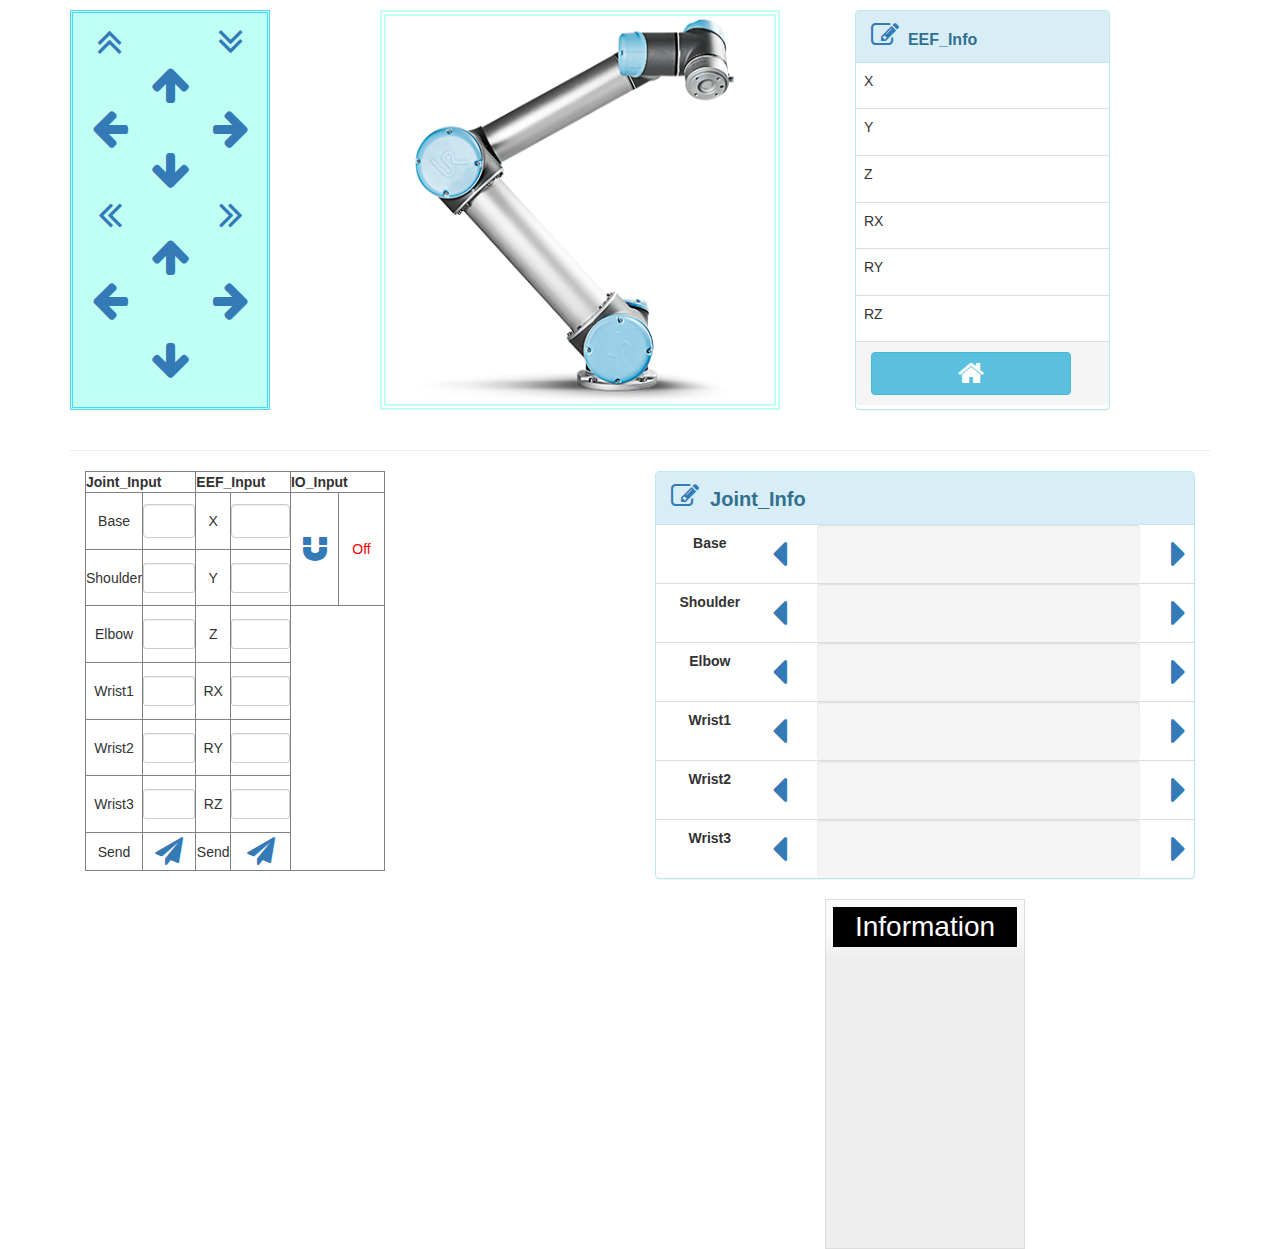
<file: web/web1228/index.html>
<!DOCTYPE html>
<html>
<head>
	<!-- mm_web -->
	<meta http-equiv="Content-Type" content="text/html; charset=UTF-8">
  	<meta charset="utf-8">
	<title>ROS_BRIDGE</title>
  	<meta name="viewport" content="width=device-width, initial-scale=1.0, maximum-scale=1.0, user-scalable=no">
  
  	<!-- Styles -->
	<link rel="stylesheet" href="font-awesome-4.3.0/css/font-awesome.min.css">
	<link rel="stylesheet" href="bootstrap/css/bootstrap.min.css">
	<link rel="stylesheet" href="css/main.css">
	<link rel="stylesheet" href="css/starter-template.css">
   
   	<!-- jQuery UI-->
	<link rel="stylesheet" href="jquery-ui-1.11.4/jquery-ui.css">
	<!------------------------------------------------------------------------------>
</head>

<body class="">
<div class="container">
	<!--Direction_Panel-->
	<div id="directionPanel" class="col-md-4"  style="border:3px #4fd7f4 double">
		<table width="100%" height="100%" cellpadding="0" cellspacing="0">
		<tr height="10%">
			<td width="20%"><a id="direction_up" class="control"><i class="fa fa fa-angle-double-up  fa-3x"></i></a></td>
			<td width="20%">&nbsp;</td>
			<td width="20%"><a id="direction_down" class="control"><i class="fa fa fa-angle-double-down fa-3x"></i></a></td>
		</tr>
		<tr height="10%">
			<td width="20%">&nbsp;</td>
			<td width="20%"><a id="direction_front" class="control"><i class="fa fa-arrow-up  fa-3x"></i></a></td>
			<td width="20%">&nbsp;</td>
		</tr>
		<tr height="10%">
			<td width="20%"><a id="direction_left" class="control"><i class="fa fa-arrow-left fa-3x"></i></a></td>
			<td width="20%">&nbsp;</td>
			<td width="20%"><a id="direction_right" class="control"><i class="fa fa-arrow-right fa-3x"></i></a></td>
		</tr>
		<tr height="10%">
			<td width="20%">&nbsp;</td>
			<td width="20%"><a id="direction_back" class="control"><i class="fa fa-arrow-down fa-3x"></i></a></td>
			<td width="20%">&nbsp;</td>
		</tr>
		<tr height="10%">
			<td width="20%"><a id="direction_Rup" class="control"><i class="fa fa fa-angle-double-left  fa-3x"></i></a></td>
			<td width="20%">&nbsp;</td>
			<td width="20%"><a id="direction_Rdown" class="control"><i class="fa fa fa-angle-double-right fa-3x"></i></a></td>
		</tr>
		<tr height="10%">
			<td width="20%">&nbsp;</td>
			<td width="20%"><a id="direction_Rup" class="control"><i class="fa fa-arrow-up  fa-3x"></i></a></td>
			<td width="20%">&nbsp;</td>
		</tr>
		<tr height="10%">
			<td width="20%"><a id="direction_Rleft" class="control"><i class="fa fa-arrow-left fa-3x"></i></a></td>
			<td width="20%">&nbsp;</td>
			<td width="20%"><a id="direction_Rright" class="control"><i class="fa fa-arrow-right fa-3x"></i></a></td>
		</tr>
		<tr height="20%">
			<td width="20%">&nbsp;</td>
			<td width="20%"><a id="direction_Rback" class="control"><i class="fa fa-arrow-down fa-3x"></i></a></td>
			<td width="20%">&nbsp;</td>
		</tr>
		</table>
	</div>
	<div class="col-md-1"></div>
	<div class="col-md-5" border="2px">
		<img src="img/ur5_img.png" style="border:6px #c0fff4 double" width="400px" height="400px"></img>
	</div>
	<!--ROS_Output-->
	<div class="col-md-3">
	<div class="panel panel-info" style="height:400px">
		<!-- Default panel contents -->
		<div class="panel-heading">
			<a class="control"><i class="fa fa-pencil-square-o fa-2x"></i></a><strong style="font-size:16px">&nbsp;&nbsp;EEF_Info</strong>
		</div>
		<!-- Table -->
		<table class="table" width="100%" height="70%">
			<tbody>
			<tr>
				<td width="50%">X</td>
				<td width="50%"><h4 id="output_lx" style="color:red"></td>
			</tr>
			<tr>
				<td>Y</td>
				<td><h4 id="output_ly" style="color:red"></td>
			</tr>
			<tr>
				<td>Z</td>
				<td><h4 id="output_lz" style="color:red"></td>
			</tr>
			<tr>
				<td>RX</td>
				<td><h4 id="output_ax" style="color:red"></td>
			</tr>
			<tr>
				<td>RY</td>
				<td><h4 id="output_ay" style="color:red"></td>
			</tr>
			<tr>
				<td>RZ</td>
				<td><h4 id="output_az" style="color:red"></td>
			</tr>
			</tbody>
		</table>
		<div class="panel-footer" height="10%">
		<button id="control_send_home" type="button" class="btn btn-info" style="width:200px"><i class="fa fa-home fa-2x"></i></button></td>		</div>
	</div>
	</div>
	<div class="row"></div>
	<HR color="#00FF00" size="20px">
	<!--ROS_Input-->
	<div class="col-md-4" padding-right="10px">
		<table id="ros_Input" width="100%" height="100%" border="1px">
		<thead>
		<th colspan="2" width="30%">Joint_Input</th>
		<th colspan="2" width="30%">EEF_Input</th>
		<th colspan="2" width="40%">IO_Input</th>
		</thead>
		<tbody>
		<tr height="15%">
			<td>Base</td>
			<td><input type="text" class="form-control" id="input_j1"data-fv-field="number"></td>
			<td>X</td>
			<td><input type="text" class="form-control" id="input_lx"data-fv-field="number"></td>
			<td width="20%" rowspan="2"><a id="control_io" class="control"><i class="fa fa-magnet fa-2x"></i></a></td>
			<td width="20%" rowspan="2" style="color:red" id="output_io">Off</td>
		</tr>
		<tr height="15%">
			<td>Shoulder</td>
			<td><input class="form-control input-sm" id="input_j2" type="text"></td>
			<td>Y</td>
			<td><input class="form-control input-sm" id="input_ly" type="text"></td>
		</tr>
		<tr height="15%">
			<td>Elbow</td>
			<td><input class="form-control input-sm" id="input_j3" type="text"></td>
			<td>Z</td>
			<td><input class="form-control input-sm" id="input_lz" type="text"></td>
		</tr>
		<tr height="15%">
			<td>Wrist1</td>
			<td><input class="form-control input-sm" id="input_j4" type="text"></td>
			<td>RX</td>
			<td><input class="form-control input-sm" id="input_ax" type="text"></td>
		</tr>
		<tr height="15%">
			<td>Wrist2</td>
			<td><input class="form-control input-sm" id="input_j5" type="text"></td>
			<td>RY</td>
			<td><input class="form-control input-sm" id="input_ay" type="text"></td>
		</tr>
		<tr height="15%">
			<td>Wrist3</td>
			<td><input class="form-control input-sm" id="input_j6" type="text"></td>
			<td>RZ</td>
			<td><input class="form-control input-sm" id="input_az" type="text"></td>
		</tr>
		<tr height="10%">
			<td>Send</td>
			<td><a id="control_send_joint" class="control"><i class="fa fa-paper-plane  fa-2x"></i></a></td>
			<td>Send</td>
			<td><a id="control_send_eef" class="control"><i class="fa fa-paper-plane  fa-2x"></i></a></td>
		</tr>
		</tbody>
		</table>
	</div>
	<div class="col-md-2"></div>
	<div class="col-md-6">
	<div class="panel panel-info" style="width:600px height:180px">
		<div class="panel-heading" height="30%">
			<a class="control"><i class="fa fa-pencil-square-o fa-2x"></i></a><strong style="font-size:20px">&nbsp;&nbsp;Joint_Info</strong>
		</div>
		<table class="table" width="100%" height="70%">
			<tbody>
			<tr height="15%">
				<td width="20%" style="text-align:center"><strong>Base</strong></td>
				<td width="10%"><a class="control"><i class="fa fa-caret-left fa-3x"></i></a></td>
				<td width="60%" class="progress">
					<div id="progress-bar_j1" class="progress-bar" role="progressbar" aria-valuenow="50" aria-valuemin="0" aria-valuemax="360">
					<h4 id="output_j1p"></h4></div>
				</td>
				<td width="10%" align="right"><a class="control"><i class="fa fa-caret-right fa-3x"></i></a></td>
			</tr>
			<tr height="15%">
				<td style="text-align:center"><strong>Shoulder</strong></td>
				<td><a class="control"><i class="fa fa-caret-left fa-3x"></i></a></td>
				<td class="progress">
					<div id="progress-bar_j2" class="progress-bar" role="progressbar" aria-valuenow="50" aria-valuemin="0" aria-valuemax="360">
					<h4 id="output_j2p"></h4></div>
				</td>
				<td align="right"><a class="control"><i class="fa fa-caret-right fa-3x"></i></a></td>
			</tr>
			<tr height="15%">
				<td style="text-align:center"><strong>Elbow</strong></td>
				<td><a class="control"><i class="fa fa-caret-left fa-3x"></i></a></td>
				<td class="progress">
					<div id="progress-bar_j3" class="progress-bar" role="progressbar" aria-valuenow="50" aria-valuemin="0" aria-valuemax="360">
					<h4 id="output_j3p"></h4></div>
				</td>
				<td align="right"><a class="control"><i class="fa fa-caret-right fa-3x"></i></a></td>
			</tr>
			<tr height="15%">
				<td style="text-align:center"><strong>Wrist1</strong></td>
				<td><a class="control"><i class="fa fa-caret-left fa-3x"></i></a></td>
				<td class="progress">
					<div id="progress-bar_j4" class="progress-bar" role="progressbar" aria-valuenow="50" aria-valuemin="0" aria-valuemax="360">
					<h4 id="output_j4p"></h4></div>
				</td>
				<td align="right"><a class="control"><i class="fa fa-caret-right fa-3x"></i></a></td>
			</tr>
			<tr height="15%">
				<td style="text-align:center"><strong>Wrist2</strong></td>
				<td><a class="control"><i class="fa fa-caret-left fa-3x"></i></a></td>
				<td class="progress">
					<div id="progress-bar_j5" class="progress-bar" role="progressbar" aria-valuenow="50" aria-valuemin="0" aria-valuemax="360">
					<h4 id="output_j5p"></h4></div>
				</td>
				<td align="right"><a class="control"><i class="fa fa-caret-right fa-3x"></i></a></td>
			</tr>
			<tr height="15%">
				<td style="text-align:center"><strong>Wrist3</strong></td>
				<td><a class="control"><i class="fa fa-caret-left fa-3x"></i></a></td>
				<td class="progress">
					<div id="progress-bar_j6" class="progress-bar" role="progressbar" aria-valuenow="50" aria-valuemin="0" aria-valuemax="360">
					<h4 id="output_j6p"></h4></div>
				</td>
				<td align="right"><a class="control"><i class="fa fa-caret-right fa-3x"></i></a></td>
			</tr>
			</tbody>
		</table>
	</div>
	<!-- /container -->
	<!--Infomation panel-->
	<div class="row"></div>
	<div id="infoPanel" class="ui-widget-content">
		<div id="panelTop">Information</div>
		<div id="infoContent" class="panelContent"></div>
	</div>
</div>
<!-- Javascript
================================================== -->
<script type="text/javascript" src="http://cdn.robotwebtools.org/EventEmitter2/current/eventemitter2.min.js"></script>
<script type="text/javascript" src="http://cdn.robotwebtools.org/roslibjs/current/roslib.min.js"></script>
<!-- Placed at the end of the document so the pages load faster -->
<script src="js/jquery.min.js"></script>
<script src="js/bootstrap.min.js"></script>
<script src="js/jquery.navgoco.js"></script>
<script src="js/main.js"></script>

<script src="jquery-ui-1.11.4/external/jquery/jquery.js"></script>
<script src="jquery-ui-1.11.4/jquery-ui.js"></script>

<script type="text/javascript" type="text/javascript">
// Connecting to ROS
// -----------------

var ros = new ROSLIB.Ros({
	url : 'ws://localhost:9090'
});

ros.on('connection', function() {
	console.log('Connected to websocket server.');
});

ros.on('error', function(error) {
	console.log('Error connecting to websocket server: ', error);
});

ros.on('close', function() {
	console.log('Connection to websocket server closed.');
});
// The ActionClient
// ----------------
var teachModeClient = new ROSLIB.ActionClient({
	ros : ros,
	serverName : '/teach_mode_server',
	actionName : 'strategy/TeachCommandListAction'
});
// Subscribing to a Topic
// ----------------------
var joint_Sub = new ROSLIB.Topic({
	ros:ros,
	name: '/joint_states',
	messageType : 'sensor_msgs/JointState'
});
var eef_Sub = new ROSLIB.Topic({
	ros:ros,
	name: '/eef_states',
	messageType : 'geometry_msgs/Twist'
});

function saveBtn(){
	console.log("save Btn click");
}

$(document).ready(function(){
	var mlist = [];
	var io_default = false;
	var mouseStillDown = false;

	$("#infoPanel").draggable();
	//Detect mouse still down
	$('#direction_front').mousedown(function(e){
		mouseStillDown = true;
		doSomething();
	});
	var temp=1;
	function doSomething(){
		if (!mouseStillDown) {return;}
		else if (mouseStillDown) {
			console.log(temp++);
			setInterval(doSomething, 1000);
		}
	}
	$('#direction_front').mouseup(function(e){
		mouseStillDown = false;
		clearInterval(doSomething);
		temp=1;
	});
	//ROS_Bridge
	$('#control_send_joint').on('click',function(e){
		var float64 = new Float64Array(6);
		float64[0] = $('#input_j1').val();
		float64[1] = $('#input_j2').val();
		float64[2] = $('#input_j3').val();
		float64[3] = $('#input_j4').val();
		float64[4] = $('#input_j5').val();
		float64[5] = $('#input_j6').val();
		var send_joint = new ROSLIB.Message({
			cmd : 'JointPosition',
			joint_position : [float64[0],float64[1],float64[2],
					  float64[3],float64[4],float64[5]]
		});
		mlist.push(send_joint);
		// Create a goal.
		var goal = new ROSLIB.Goal({
			actionClient : teachModeClient,
			goalMessage : {
				cmd_list : mlist
			}
		});
		// Print out their output into the terminal.
		goal.on('feedback', function(feedback) {
			console.log('Feedback: ' + feedback.status);
		});
		goal.on('result', function(result) {
			console.log('Final Result: ' + result.notify);
		});
		// Send the goal to the action server.
		$("#infoContent").html('Goal was send cmdlist'
					+'<BR>Cmd : ' + send_joint.cmd
					+"<BR>Joint Position : [ "+ send_joint.joint_position+" ]"
		);
		goal.send();
		mlist = [];
	});
	$('#control_send_eef').on('click',function(e){
		var float64 = new Float64Array(6);
		float64[0] = $('#input_lx').val();
		float64[1] = $('#input_ly').val();
		float64[2] = $('#input_lz').val();
		float64[3] = $('#input_ax').val();
		float64[4] = $('#input_ay').val();
		float64[5] = $('#input_az').val();
		var twist = new ROSLIB.Message({
			linear : {
			x : float64[0],
			y : float64[1],
			z : float64[2]
			},
			angular : {
			x : float64[3],
			y : float64[4],
			z : float64[5]
			}
		});
		var send_eef = new ROSLIB.Message({
			cmd : 'EEFPosition',
			pose : twist
		});
		mlist.push(send_eef);
		var goal = new ROSLIB.Goal({
			actionClient : teachModeClient,
			goalMessage : {
				cmd_list : mlist
			}
		});
		goal.on('feedback', function(feedback) {
			console.log('Feedback: ' + feedback.status);
		});
		goal.on('result', function(result) {
			console.log('Final Result: ' + result.notify);
		});
		$("#infoContent").html('Goal was send cmdlist'
					+'<BR>Cmd : ' + send_eef.cmd
					+'<BR>Vaccum : '+ send_eef.vaccum
					+"<BR>Pose : "
					+"<BR>linear:<BR>"+ send_eef.pose.linear.x
					+"<BR>"+ send_eef.pose.linear.y
					+"<BR>"+ send_eef.pose.linear.z
					+"<BR>angular<BR>"+ send_eef.pose.angular.x
					+"<BR>"+ send_eef.pose.angular.y
					+"<BR>"+ send_eef.pose.angular.z
		);
		goal.send();
		mlist = [];
	});
	$('#control_io').on('click',function(e){
		if(io_default===false){
			io_default=true;
			$("#output_io").html('On');
			var send_io = new ROSLIB.Message({
				cmd : 'Vaccum',
				vaccum : true
			});
			mlist.push(send_io);
		}else{
			io_default=false;
			$("#output_io").html('Off');
			var send_io = new ROSLIB.Message({
				cmd : 'Vaccum',
				vaccum : false
			});
			mlist.push(send_io);
		}
		var goal = new ROSLIB.Goal({
			actionClient : teachModeClient,
			goalMessage : {
				cmd_list : mlist
			}
		});
		goal.on('feedback', function(feedback) {
			console.log('Feedback: ' + feedback.status);
		});
		goal.on('result', function(result) {
			console.log('Final Result: ' + result.notify);
		});
		$("#infoContent").html('Goal was send cmdlist'
					+'<BR>Cmd : ' + send_io.cmd
					+'<BR>Vaccum : '+ send_io.vaccum
		);
		goal.send();
		mlist = [];
	});
	$('#control_send_home').on('click',function(e){
		var float64 = new Float64Array(6);
		float64[0] = 0;
		float64[1] = -1.5708;
		float64[2] = 0;
		float64[3] = -1.5708;
		float64[4] = 0;
		float64[5] = 0;
		var send_joint = new ROSLIB.Message({
			cmd : 'JointPosition',
			joint_position : [float64[0],float64[1],float64[2],
					  float64[3],float64[4],float64[5]]
		});
		mlist.push(send_joint);
		// Create a goal.
		var goal = new ROSLIB.Goal({
			actionClient : teachModeClient,
			goalMessage : {
				cmd_list : mlist
			}
		});
		// Print out their output into the terminal.
		goal.on('feedback', function(feedback) {
			console.log('Feedback: ' + feedback.status);
		});
		goal.on('result', function(result) {
			console.log('Final Result: ' + result.notify);
		});
		// Send the goal to the action server.
		$("#infoContent").html('Goal was send cmdlist'
					+'<BR>Cmd : ' + send_joint.cmd
					+"<BR>Joint Position : [ "+ send_joint.joint_position+" ]"
		);
		goal.send();
		mlist = [];
	});
	//Topic_Subscribe
	joint_Sub.subscribe(function(message){
		$("#output_j1").html(((message.position[0]/Math.PI)*180).toFixed(2));
		$("#output_j2").html(((message.position[1]/Math.PI)*180).toFixed(2));
		$("#output_j3").html(((message.position[2]/Math.PI)*180).toFixed(2));
		$("#output_j4").html(((message.position[3]/Math.PI)*180).toFixed(2));
		$("#output_j5").html(((message.position[4]/Math.PI)*180).toFixed(2));
		$("#output_j6").html(((message.position[5]/Math.PI)*180).toFixed(2));
		//Show Progress-bar
//		$("#progress-bar_j1").css({'width':'20%'});
		document.getElementById('progress-bar_j1').style.width = ((((message.position[0]/Math.PI)*180)+360)/720)*100+'%';
		document.getElementById('progress-bar_j2').style.width = ((((message.position[1]/Math.PI)*180)+360)/720)*100+'%';
		document.getElementById('progress-bar_j3').style.width = ((((message.position[2]/Math.PI)*180)+360)/720)*100+'%';
		document.getElementById('progress-bar_j4').style.width = ((((message.position[3]/Math.PI)*180)+360)/720)*100+'%';
		document.getElementById('progress-bar_j5').style.width = ((((message.position[4]/Math.PI)*180)+360)/720)*100+'%';
		document.getElementById('progress-bar_j6').style.width = ((((message.position[5]/Math.PI)*180)+360)/720)*100+'%';
		$("#output_j1p").html(((message.position[0]/Math.PI)*180).toFixed(2));
		$("#output_j2p").html(((message.position[1]/Math.PI)*180).toFixed(2));
		$("#output_j3p").html(((message.position[2]/Math.PI)*180).toFixed(2));
		$("#output_j4p").html(((message.position[3]/Math.PI)*180).toFixed(2));
		$("#output_j5p").html(((message.position[4]/Math.PI)*180).toFixed(2));
		$("#output_j6p").html(((message.position[5]/Math.PI)*180).toFixed(2));
	});
	eef_Sub.subscribe(function(message){
		$("#output_lx").html(message.linear.x);
		$("#output_ly").html(message.linear.y);
		$("#output_lz").html(message.linear.z);
		$("#output_ax").html(message.angular.x);
		$("#output_ay").html(message.angular.y);
		$("#output_az").html(message.angular.z);
	});
});

	</script>
</body>
</html>
</file>
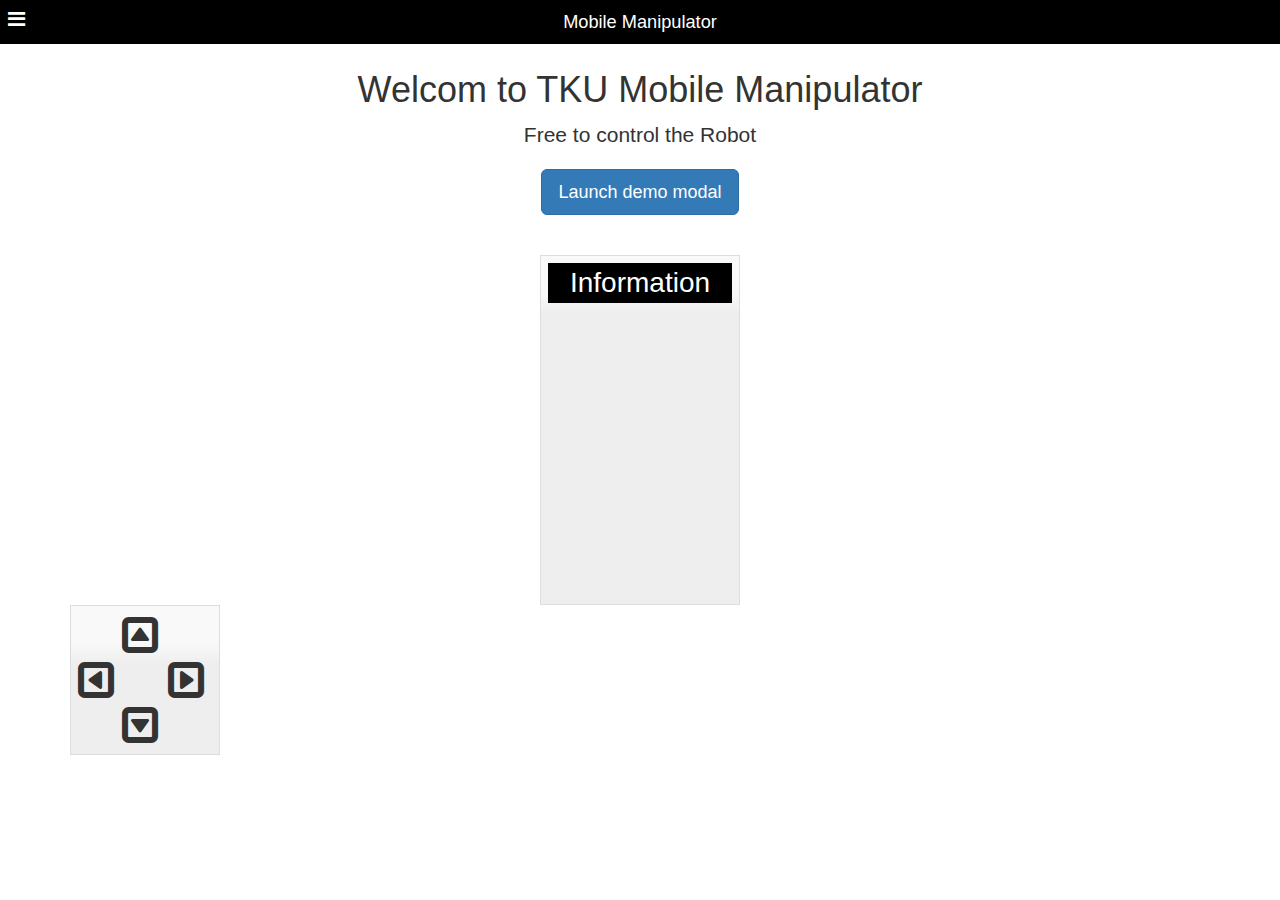
<file: teach_web/index0.html>
<!DOCTYPE html>
<!-- saved from url=(0050)http://blog.themearmada.com/demos/off-canvas-menu/ -->
<html lang="en">
<head>
	<meta http-equiv="Content-Type" content="text/html; charset=UTF-8">
  <meta charset="utf-8">
  <title>Off Canvas Menu</title>
  <meta name="viewport" content="width=device-width, initial-scale=1.0, maximum-scale=1.0, user-scalable=no">
  
  <!-- Styles -->
  <link rel="stylesheet" href="font-awesome-4.3.0/css/font-awesome.min.css">
  <link rel="stylesheet" href="bootstrap/css/bootstrap.min.css">
  <link rel="stylesheet" href="css/main.css">
  <link rel="stylesheet" href="css/starter-template.css">
   
   <!-- jQuery UI-->
 <link rel="stylesheet" href="jquery-ui-1.11.4/jquery-ui.css">


</head>

<body class="">
	
	
	<!-- Button trigger modal -->

    <nav>
        <ul class="list-unstyled main-menu">
          
          <!--Include your navigation here-->
          <li class="text-left"><a href="http://blog.themearmada.com/demos/off-canvas-menu/#" id="nav-close">x</a></li>
          <li><a href="http://blog.themearmada.com/demos/off-canvas-menu/#">Menu One <span class="icon"></span></a></li>
          <li><a href="http://blog.themearmada.com/demos/off-canvas-menu/#">Menu Two <span class="icon"></span></a></li>
          <li><a href="http://blog.themearmada.com/demos/off-canvas-menu/#">Menu Three <span class="icon"></span></a></li>
          <li><a href="http://blog.themearmada.com/demos/off-canvas-menu/#">Dropdown<span class="caret"></span></a>
            <ul class="list-unstyled" data-index="0" style="display: none;">
                <li class="sub-nav"><a href="http://blog.themearmada.com/demos/off-canvas-menu/#">Sub Menu One <span class="icon"></span></a></li>
                <li class="sub-nav"><a href="http://blog.themearmada.com/demos/off-canvas-menu/#">Sub Menu Two <span class="icon"></span></a></li>
                <li class="sub-nav"><a href="http://blog.themearmada.com/demos/off-canvas-menu/#">Sub Menu Three <span class="icon"></span></a></li>
                <li class="sub-nav"><a href="http://blog.themearmada.com/demos/off-canvas-menu/#">Sub Menu Four <span class="icon"></span></a></li>
                <li class="sub-nav"><a href="http://blog.themearmada.com/demos/off-canvas-menu/#">Sub Menu Five <span class="icon"></span></a></li>
            </ul>
          </li>
          <li><a href="http://blog.themearmada.com/demos/off-canvas-menu/#">Menu Four <span class="icon"></span></a></li>
          <li><a href="http://blog.themearmada.com/demos/off-canvas-menu/#">Menu Five <span class="icon"></span></a></li>
        </ul>
    </nav>
    <div id="fixedTop">
		<ul>
			<!--
			<li>
			<a id="nav-expander" class="nav-expander fixed">
				   <i class="fa fa-bars fa-lg white"></i>
				  </a>
			</li>
			-->
			<li class="left">
				<a id="nav-expander" class="nav-expander fixed">
				   <i class="fa fa-bars fa-lg white"></i>
				  </a>
			</li>
			<li class="center">
				Mobile Manipulator
			</li>
			<li  class="right">				
			</li>
		</ul>
	</div>

	
<!-- Modal -->
<div class="modal fade" id="myModal" tabindex="-1" role="dialog" aria-labelledby="myModalLabel">
	<div class="modal-dialog" role="document">
		<div class="modal-content">
			<div class="modal-header">
				<button type="button" class="close" data-dismiss="modal" aria-label="Close"><span aria-hidden="true">&times;</span></button>
				<h4 class="modal-title" id="myModalLabel">Modal title</h4>
			</div>
			<div class="modal-body">
				...fdfgdfd
			</div>
			<div class="modal-footer">
				<button type="button" class="btn btn-default" data-dismiss="modal">Close</button>
				<button type="button" class="btn btn-primary">Save changes</button>
			</div>
		</div>
	</div>
</div>	
	
	
	
<div class="container">
	<!-- Example row of columns -->
	<div class="starter-template">
		<h1>Welcom to TKU Mobile Manipulator</h1>
		<p class="lead">Free to control the Robot</p>
		<button type="button" class="btn btn-primary btn-lg" data-toggle="modal" data-target="#myModal">
			Launch demo modal
		</button>
	</div> <!-- /container -->
  
  
	<!--Infomation panel-->
	<div id="infoPanel" class="ui-widget-content">
		<div id="panelTop">
			Information
		</div>
		<div id="infoContent" class="panelContent">			
		</div>
	</div>
  
	<!--control panel-->
	<div id="controlPanel" class="ui-widget-content">
		<table width="100%" height="100%" border="0" cellpadding="0" cellspacing="0">
			<tr>
			  <td width="33%">&nbsp;</td>
			  <!--UP Button--->
			  <td width="34%">

				<a id="control_up" class="control"><i class="fa fa-caret-square-o-up  fa-3x"></i></a>

			  <td width="33%">&nbsp;</td>
		  </tr>
			<tr>
			    <!--Left Button--->
			   <td width="33%">
					<a id="control_left" class="control"><i class="fa fa-caret-square-o-left fa-3x"></i>
				</td>
			  <td width="34%">&nbsp;</td>
			   <!--Right Button--->
			  <td width="33%">
				<a id="control_right" class="control"><i class="fa fa-caret-square-o-right fa-3x"></i>
			  </td>
		  </tr>
			<tr>
			  <td width="33%">&nbsp;</td>
			   <!--Down Button--->
			  <td width="34%">
				<a id="control_down" class="control"><i class="fa fa-caret-square-o-down fa-3x"></i></a>
			  </td>
			  <td width="33%">&nbsp;</td>
		  </tr>
		</table>
	</div>
</div>
    
    <!-- Javascript
    ================================================== -->
    <!-- Placed at the end of the document so the pages load faster -->
    <script src="js/jquery.min.js"></script>
    <script src="js/bootstrap.min.js"></script>
    <script src="js/jquery.navgoco.js"></script>
    <script src="js/main.js"></script>
    
	<script src="jquery-ui-1.11.4/external/jquery/jquery.js"></script>
    <script src="jquery-ui-1.11.4/jquery-ui.js"></script>
	
	
    <script>
	function saveBtn(){
		console.log("save Btn click");
	}
	
    $(document).ready(function(){												
       
       //Navigation Menu Slider
        $('#nav-expander').on('click',function(e){
      		e.preventDefault();
      		$('body').toggleClass('nav-expanded');
      	});
      	$('#nav-close').on('click',function(e){
      		e.preventDefault();
      		$('body').removeClass('nav-expanded');
      	});
		
      	$("#controlPanel").draggable();
		$("#infoPanel").draggable();
		
		
		$('#control_up').on('click',function(e){
			var oriText = $("#infoContent").html();
      		//$("#infoContent").html(oriText + "<BR>" + "control_up click");
			$("#infoContent").html(oriText + "<BR>" +$(this).attr("id") +" click");
      		
      	});
		
		$('#control_right').on('click',function(e){
			var oriText = $("#infoContent").html();
			$("#infoContent").html(oriText + "<BR>" +$(this).attr("id") +" click");
      	});
		
		$('#control_down').on('click',function(e){
			console.log("control_down click click");
			var oriText = $("#infoContent").html();
			$("#infoContent").html(oriText + "<BR>" +$(this).attr("id") +" click");
      	});
		
		$('#control_left').on('click',function(e){
			var oriText = $("#infoContent").html();
			$("#infoContent").html(oriText + "<BR>" +$(this).attr("id") +" click");
      	});
      	
      	
  
        	
      });
	  
	  
	
	  
      </script>


	
</body>
</html>
</file>
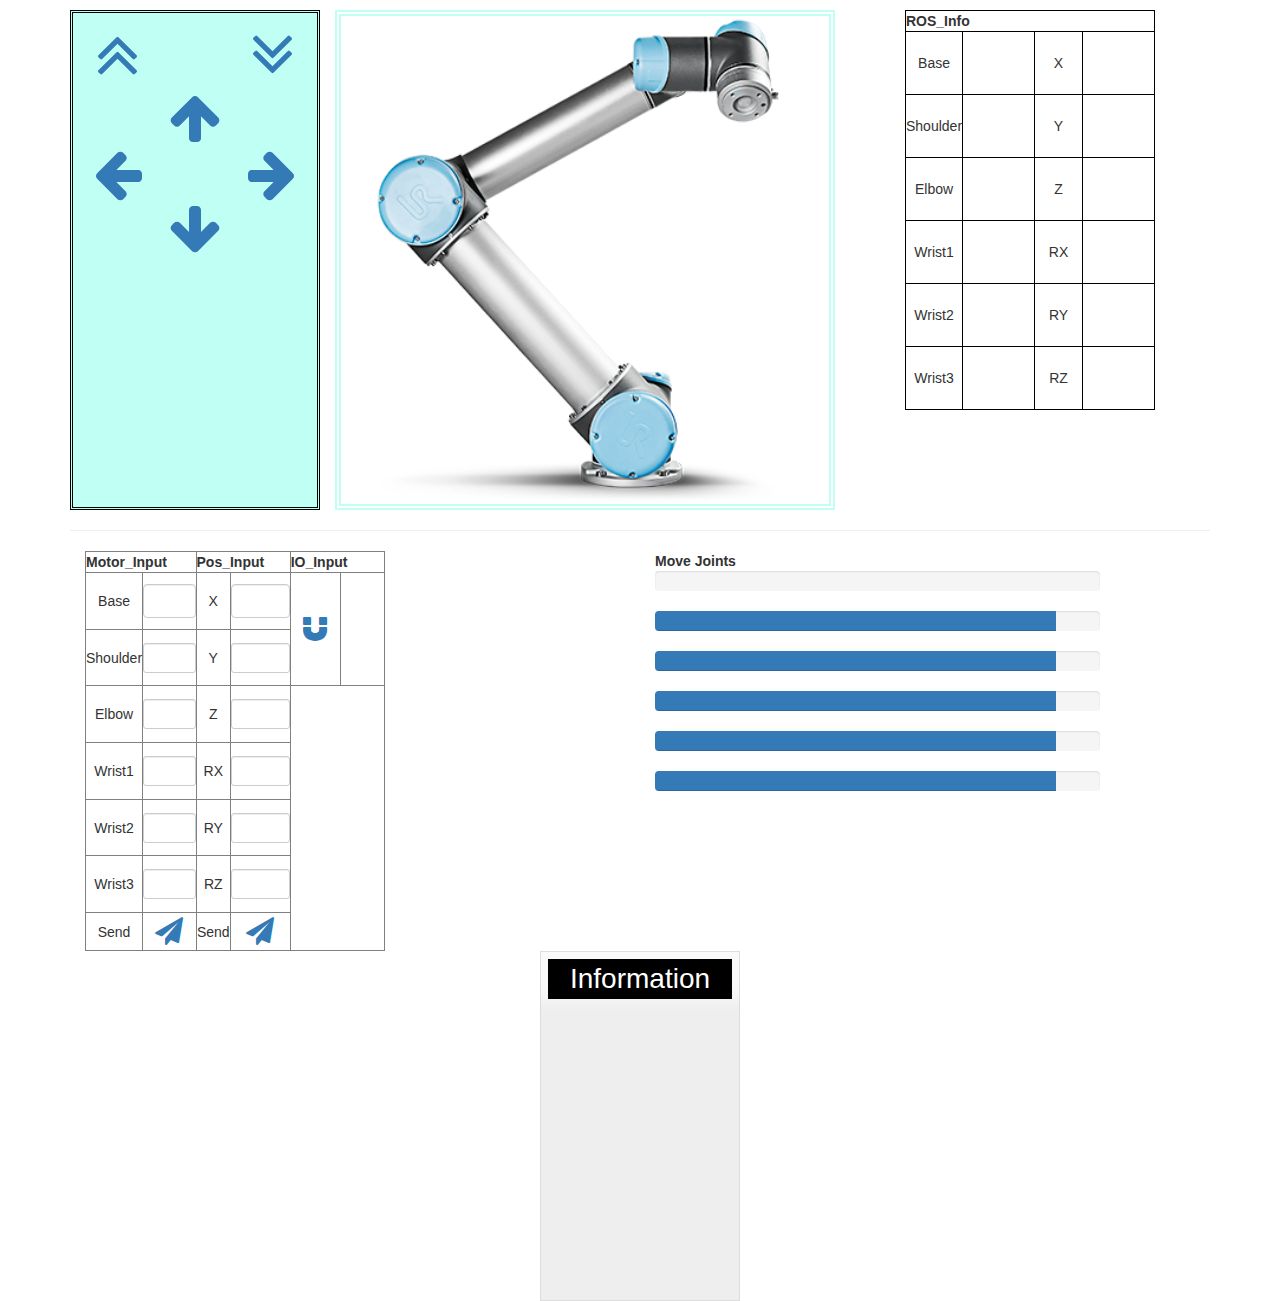
<file: teach_web/index151023.html>
<!DOCTYPE html>
<html>
<head>
	<!-- mm_web -->
	<meta http-equiv="Content-Type" content="text/html; charset=UTF-8">
  	<meta charset="utf-8">
	<title>ROS_BRIDGE</title>
  	<meta name="viewport" content="width=device-width, initial-scale=1.0, maximum-scale=1.0, user-scalable=no">
  
  	<!-- Styles -->
	<link rel="stylesheet" href="font-awesome-4.3.0/css/font-awesome.min.css">
	<link rel="stylesheet" href="bootstrap/css/bootstrap.min.css">
	<link rel="stylesheet" href="css/main.css">
	<link rel="stylesheet" href="css/starter-template.css">
   
   	<!-- jQuery UI-->
	<link rel="stylesheet" href="jquery-ui-1.11.4/jquery-ui.css">
	<!------------------------------------------------------------------------------>
</head>

<body class="">
<div class="container">
	<!--Direction_Panel-->
	<div id="directionPanel" class="col-md-5"  style="border:3px black double">
		<table width="100%" height="100%" cellpadding="0" cellspacing="0">
		<tr height="10%">
			<td width="20%"><a id="direction_up" class="control"><i class="fa fa fa-angle-double-up  fa-5x"></i></a></td>
			<td width="20%">&nbsp;</td>
			<td width="20%"><a id="direction_down" class="control"><i class="fa fa fa-angle-double-down fa-5x"></i></a></td>
		</tr>
		<tr height="10%">
			<td width="20%">&nbsp;</td>
			<td width="20%"><a id="direction_front" class="control"><i class="fa fa-arrow-up  fa-4x"></i></a></td>
			<td width="20%">&nbsp;</td>
		</tr>
		<tr height="10%">
			<td width="20%"><a id="direction_left" class="control"><i class="fa fa-arrow-left fa-4x"></i></a></td>
			<td width="20%">&nbsp;</td>
			<td width="20%"><a id="direction_right" class="control"><i class="fa fa-arrow-right fa-4x"></i></a></td>
		</tr>
		<tr height="10%">
			<td width="20%">&nbsp;</td>
			<td width="20%"><a id="direction_back" class="control"><i class="fa fa-arrow-down fa-4x"></i></a></td>
			<td width="20%">&nbsp;</td>
		</tr>
		<tr height="60%">
			<td width="20%">&nbsp;</td>
			<td width="20%">&nbsp;</td>
			<td width="20%">&nbsp;</td>
		</tr>
		</table>
	</div>
	<div class="col-md-6" border="2px">
		<img src="ur5_img.png" style="border:6px #c0fff4 double" width="500px" height="500px"></img>
	</div>
	<!--ROS_Output-->
	<div class="col-md-1">
		<table id="ros_Output" width="100%" height="100%">
			<thead>
			<th colspan="4" style="border:1px black solid">ROS_Info</th>
			</thead>
			<tbody>
			<tr height="15%" style="border:1px black solid">
				<td style="border:1px black solid" width="20%">Base</td>
				<td style="border:1px black solid" width="30%"><h4 id="output_m1" style="color:red"></td>
				<td style="border:1px black solid" width="20%">X</td>
				<td style="border:1px black solid" width="30%"><h4 id="output_lx" style="color:red"></td>
			</tr>
			<tr height="15%" style="border:1px black solid">
				<td style="border:1px black solid">Shoulder</td>
				<td style="border:1px black solid color:red"><h4 id="output_m2" style="color:red"></td>
				<td style="border:1px black solid">Y</td>
				<td style="border:1px black solid color:red"><h4 id="output_ly" style="color:red"></td>
			</tr>
			<tr height="15%" style="border:1px black solid">
				<td style="border:1px black solid">Elbow</td>
				<td style="border:1px black solid color:red"><h4 id="output_m3" style="color:red"></td>
				<td style="border:1px black solid">Z</td>
				<td style="border:1px black solid color:red"><h4 id="output_lz" style="color:red"></td>
			</tr>
			<tr height="15%" style="border:1px black solid">
				<td style="border:1px black solid">Wrist1</td>
				<td style="border:1px black solid color:red"><h4 id="output_m4" style="color:red"></td>
				<td style="border:1px black solid">RX</td>
				<td style="border:1px black solid color:red"><h4 id="output_ax" style="color:red"></td>
			</tr>
			<tr height="15%" style="border:1px black solid">
				<td style="border:1px black solid">Wrist2</td>
				<td style="border:1px black solid color:red"><h4 id="output_m5" style="color:red"></td>
				<td style="border:1px black solid">RY</td>
				<td style="border:1px black solid color:red"><h4 id="output_ay" style="color:red"></td>
			</tr>
			<tr height="15%" style="border:1px black solid">
				<td style="border:1px black solid">Wrist3</td>
				<td style="border:1px black solid color:red"><h4 id="output_m6" style="color:red"></td>
				<td style="border:1px black solid">RZ</td>
				<td style="border:1px black solid color:red"><h4 id="output_az" style="color:red"></td>
			</tr>
			</tbody>
		</table>
	</div>
	<div class="row"></div>
	<HR color="#00FF00" size="20px">
	<!--ROS_Input-->
	<div class="col-md-4" padding-right="10px">
		<table id="ros_Input" width="100%" height="100%" border="1px">
		<thead>
		<th colspan="2" width="30%">Motor_Input</th>
		<th colspan="2" width="30%">Pos_Input</th>
		<th colspan="2" width="40%">IO_Input</th>
		</thead>
		<tbody>
		<tr height="15%">
			<td>Base</td>
			<td><input type="text" class="form-control" id="input_m1"data-fv-field="number"></td>
			<td>X</td>
			<td><input type="text" class="form-control" id="input_lx"data-fv-field="number"></td>
			<td width="20%" rowspan="2"><a id="control_io" class="control"><i class="fa fa-magnet fa-2x"></i></a></td>
			<td width="20%" rowspan="2" style="color:red" id="output_io"></td>
		</tr>
		<tr height="15%">
			<td>Shoulder</td>
			<td><input class="form-control input-sm" id="input_m2" type="text"></td>
			<td>Y</td>
			<td><input class="form-control input-sm" id="input_ly" type="text"></td>
		</tr>
		<tr height="15%">
			<td>Elbow</td>
			<td><input class="form-control input-sm" id="input_m3" type="text"></td>
			<td>Z</td>
			<td><input class="form-control input-sm" id="input_lz" type="text"></td>
		</tr>
		<tr height="15%">
			<td>Wrist1</td>
			<td><input class="form-control input-sm" id="input_m4" type="text"></td>
			<td>RX</td>
			<td><input class="form-control input-sm" id="input_ax" type="text"></td>
		</tr>
		<tr height="15%">
			<td>Wrist2</td>
			<td><input class="form-control input-sm" id="input_m5" type="text"></td>
			<td>RY</td>
			<td><input class="form-control input-sm" id="input_ay" type="text"></td>
		</tr>
		<tr height="15%">
			<td>Wrist3</td>
			<td><input class="form-control input-sm" id="input_m6" type="text"></td>
			<td>RZ</td>
			<td><input class="form-control input-sm" id="input_az" type="text"></td>
		</tr>
		<tr height="10%">
			<td>Send</td>
			<td><a id="control_send_motor" class="control"><i class="fa fa-paper-plane  fa-2x"></i></a></td>
			<td>Send</td>
			<td><a id="control_send_pos" class="control"><i class="fa fa-paper-plane  fa-2x"></i></a></td>
		</tr>
		</tbody>
		</table>
	</div>
	<div class="col-md-2"></div>
	<div class="col-md-5">
		<strong>Move Joints</strong>
		<div class="progress">
			<div id="progress-bar_m1" class="progress-bar" role="progressbar" aria-valuenow="50" aria-valuemin="0" aria-valuemax="360">
			</div>
		</div>
		<div class="progress">
			<div class="progress-bar" role="progressbar" aria-valuenow="50" aria-valuemin="0" aria-valuemax="360" style="width:90%">
			</div>
		</div>
		<div class="progress">
			<div class="progress-bar" role="progressbar" aria-valuenow="50" aria-valuemin="0" aria-valuemax="360" style="width:90%">
			</div>
		</div>
		<div class="progress">
			<div class="progress-bar" role="progressbar" aria-valuenow="50" aria-valuemin="0" aria-valuemax="360" style="width:90%">
			</div>
		</div>
		<div class="progress">
			<div class="progress-bar" role="progressbar" aria-valuenow="50" aria-valuemin="0" aria-valuemax="360" style="width:90%">
			</div>
		</div>
		<div class="progress">
			<div class="progress-bar" role="progressbar" aria-valuenow="50" aria-valuemin="0" aria-valuemax="360" style="width:90%">
			</div>
		</div>
	</div>
	<div class="col-md-1"></div>
	<!-- /container -->
	<!--Infomation panel-->
	<div class="row"></div>
	<div id="infoPanel" class="ui-widget-content">
		<div id="panelTop">Information</div>
		<div id="infoContent" class="panelContent"></div>
	</div>
</div>
<!-- Javascript
================================================== -->
<script type="text/javascript" src="http://cdn.robotwebtools.org/EventEmitter2/current/eventemitter2.min.js"></script>
<script type="text/javascript" src="http://cdn.robotwebtools.org/roslibjs/current/roslib.min.js"></script>
<!-- Placed at the end of the document so the pages load faster -->
<script src="js/jquery.min.js"></script>
<script src="js/bootstrap.min.js"></script>
<script src="js/jquery.navgoco.js"></script>
<script src="js/main.js"></script>

<script src="jquery-ui-1.11.4/external/jquery/jquery.js"></script>
<script src="jquery-ui-1.11.4/jquery-ui.js"></script>

<script type="text/javascript" type="text/javascript">
// Connecting to ROS
// -----------------

var ros = new ROSLIB.Ros({
	url : 'ws://localhost:9090'
});

ros.on('connection', function() {
	console.log('Connected to websocket server.');
});

ros.on('error', function(error) {
	console.log('Error connecting to websocket server: ', error);
});

ros.on('close', function() {
	console.log('Connection to websocket server closed.');
});

// Publishing a Topic
// ------------------
var motorInput_Topic = new ROSLIB.Topic({
	ros : ros,
	name : '/chatter/motorInput',
	messageType : 'geometry_msgs/Twist'
});
var posInput_Topic = new ROSLIB.Topic({
	ros : ros,
	name : '/chatter/posInput',
	messageType : 'geometry_msgs/Twist'
});

var ioInput_Topic = new ROSLIB.Topic({
	ros : ros,
	name : '/chatter/ioInput',
	messageType : 'std_msgs/Int32'
});

// Subscribing to a Topic
// ----------------------
var motor_Sub = new ROSLIB.Topic({
	ros:ros,
	name: '/joint_states',
	messageType : 'sensor_msgs/JointState'
});
var pos_Sub = new ROSLIB.Topic({
	ros:ros,
	name: '/chatter/posInput',
	messageType : 'geometry_msgs/Twist'
});
var io_Sub = new ROSLIB.Topic({
	ros:ros,
	name: '/chatter/ioInput',
	messageType : 'std_msgs/Int32'
});
function saveBtn(){
	console.log("save Btn click");
}
// Calling a service
// -----------------
var addTwoIntsClient = new ROSLIB.Service({
	ros : ros,
	name : '/add_two_ints',
	serviceType : 'rospy_tutorials/AddTwoInts'
});

$(document).ready(function(){
	var io_default = 0;
	var mouseStillDown = false;

	$("#infoPanel").draggable();
	//Detect mouse still down
	$('#direction_front').mousedown(function(e){
		mouseStillDown = true;
		doSomething();
	});
	var temp=1;
	function doSomething(){
		if (!mouseStillDown) {return;}
		else if (mouseStillDown) {
			console.log(temp++);
			setInterval(doSomething, 1000);
		}
	}
	$('#direction_front').mouseup(function(e){
		mouseStillDown = false;
		clearInterval(doSomething);
		temp=1;
	});
	//ROS_Bridge
	$('#control_send_motor').on('click',function(e){
		var float64 = new Float64Array(6);
		float64[0] = $('#input_m1').val();
		float64[1] = $('#input_m2').val();
		float64[2] = $('#input_m3').val();
		float64[3] = $('#input_m4').val();
		float64[4] = $('#input_m5').val();
		float64[5] = $('#input_m6').val();
		//for(i=0;i<6;i++) console.log(float64[i]);
		var send_input = new ROSLIB.Message({
			linear : {
			x : float64[0],
			y : float64[1],
			z : float64[2]
			},
			angular : {
			x : float64[3],
			y : float64[4],
			z : float64[5]
			}
		});
		motorInput_Topic.publish(send_input);
	});
	$('#control_send_pos').on('click',function(e){
		var float64 = new Float64Array(6);
		float64[0] = $('#input_lx').val();
		float64[1] = $('#input_ly').val();
		float64[2] = $('#input_lz').val();
		float64[3] = $('#input_ax').val();
		float64[4] = $('#input_ay').val();
		float64[5] = $('#input_az').val();
		var send_input = new ROSLIB.Message({
			linear : {
			x : float64[0],
			y : float64[1],
			z : float64[2]
			},
			angular : {
			x : float64[3],
			y : float64[4],
			z : float64[5]
			}
		});
		posInput_Topic.publish(send_input);
	});
	$('#control_io').on('click',function(e){
		if(io_default===0){
			io_default=1;
			var send_io = new ROSLIB.Message({
				data : io_default
			});
			ioInput_Topic.publish(send_io);
		}else{
			io_default=0;
			var send_io = new ROSLIB.Message({
				data : io_default
			});
			ioInput_Topic.publish(send_io);
		}
		//ROS_SERVICE
		var request = new ROSLIB.ServiceRequest({
			a : 1,
			b : 2
		});
		addTwoIntsClient.callService(request, function(result) {
			console.log('Result for service call on '
			+ addTwoIntsClient.name
			+ ': '
			+ result.sum);
		});
	});
	motor_Sub.subscribe(function(message){
//		console.log('Received message on ' + motor_Sub.name + ':' + message.linear.x);
		var oriText = $("#infoContent").html();
		$("#infoContent").html('Received message on ' + motor_Sub.name
		+"<BR>linear:<BR>"+ message.position[0].toFixed(2)
		+"<BR>"+ message.position[1].toFixed(2)
		+"<BR>"+ message.position[2].toFixed(2)
		+"<BR>angular<BR>"+ message.position[3].toFixed(2)
		+"<BR>"+ message.position[4].toFixed(2)
		+"<BR>"+ message.position[5].toFixed(2)
		);
		$("#output_m1").html(((message.position[0]/Math.PI)*180).toFixed(2));
		$("#output_m2").html(((message.position[1]/Math.PI)*180).toFixed(2));
		$("#output_m3").html(((message.position[2]/Math.PI)*180).toFixed(2));
		$("#output_m4").html(((message.position[3]/Math.PI)*180).toFixed(2));
		$("#output_m5").html(((message.position[4]/Math.PI)*180).toFixed(2));
		$("#output_m6").html(((message.position[5]/Math.PI)*180).toFixed(2));
		$("#progress-bar_m1").css({'style':'20%'});//ERROR
	});
	pos_Sub.subscribe(function(message){
		var oriText = $("#infoContent").html();
		$("#infoContent").html('Received message on ' + pos_Sub.name
		+"<BR>linear:<BR>"+ message.linear.x
		+"<BR>"+ message.linear.y
		+"<BR>"+ message.linear.z
		+"<BR>angular<BR>"+ message.angular.x
		+"<BR>"+ message.angular.y
		+"<BR>"+ message.angular.z
		);
		$("#output_lx").html(message.linear.x);
		$("#output_ly").html(message.linear.y);
		$("#output_lz").html(message.linear.z);
		$("#output_ax").html(message.angular.x);
		$("#output_ay").html(message.angular.y);
		$("#output_az").html(message.angular.z);
	});
	io_Sub.subscribe(function(message){
		if(message.data === 1){
			$("#output_io").html('On');
		}else{
			$("#output_io").html('Off');
		}
	});
});

	</script>
</body>
</html>
</file>
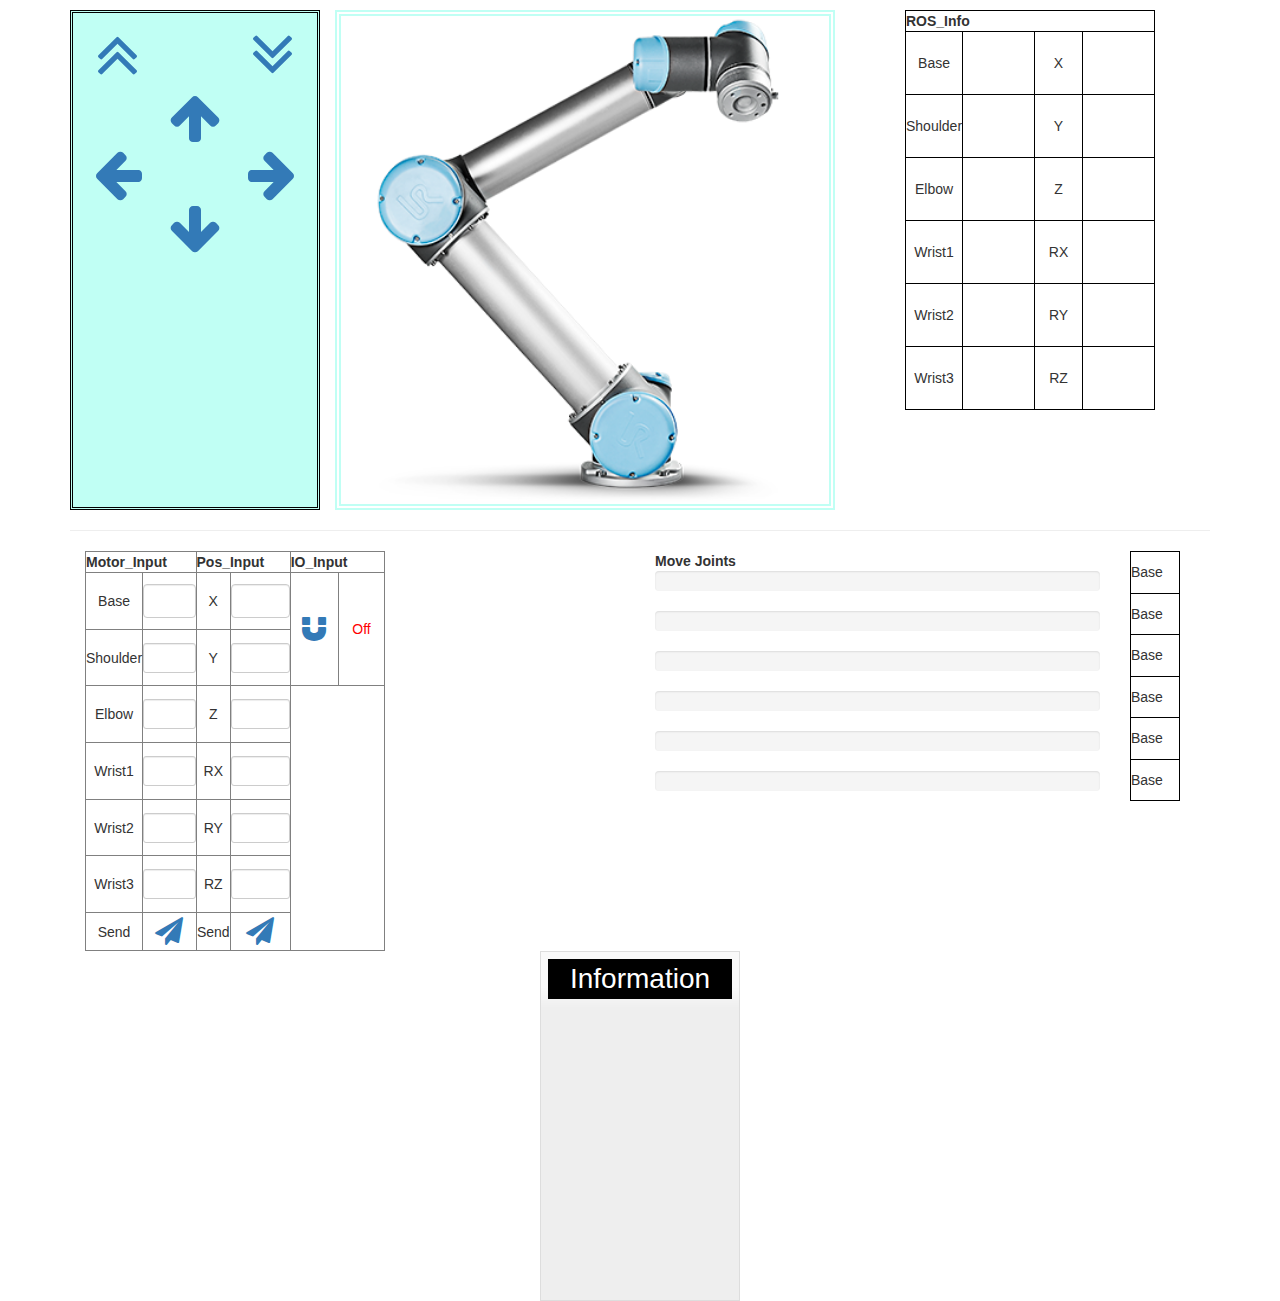
<file: teach_web/index151027.html>
<!DOCTYPE html>
<html>
<head>
	<!-- mm_web -->
	<meta http-equiv="Content-Type" content="text/html; charset=UTF-8">
  	<meta charset="utf-8">
	<title>ROS_BRIDGE</title>
  	<meta name="viewport" content="width=device-width, initial-scale=1.0, maximum-scale=1.0, user-scalable=no">
  
  	<!-- Styles -->
	<link rel="stylesheet" href="font-awesome-4.3.0/css/font-awesome.min.css">
	<link rel="stylesheet" href="bootstrap/css/bootstrap.min.css">
	<link rel="stylesheet" href="css/main.css">
	<link rel="stylesheet" href="css/starter-template.css">
   
   	<!-- jQuery UI-->
	<link rel="stylesheet" href="jquery-ui-1.11.4/jquery-ui.css">
	<!------------------------------------------------------------------------------>
</head>

<body class="">
<div class="container">
	<!--Direction_Panel-->
	<div id="directionPanel" class="col-md-5"  style="border:3px black double">
		<table width="100%" height="100%" cellpadding="0" cellspacing="0">
		<tr height="10%">
			<td width="20%"><a id="direction_up" class="control"><i class="fa fa fa-angle-double-up  fa-5x"></i></a></td>
			<td width="20%">&nbsp;</td>
			<td width="20%"><a id="direction_down" class="control"><i class="fa fa fa-angle-double-down fa-5x"></i></a></td>
		</tr>
		<tr height="10%">
			<td width="20%">&nbsp;</td>
			<td width="20%"><a id="direction_front" class="control"><i class="fa fa-arrow-up  fa-4x"></i></a></td>
			<td width="20%">&nbsp;</td>
		</tr>
		<tr height="10%">
			<td width="20%"><a id="direction_left" class="control"><i class="fa fa-arrow-left fa-4x"></i></a></td>
			<td width="20%">&nbsp;</td>
			<td width="20%"><a id="direction_right" class="control"><i class="fa fa-arrow-right fa-4x"></i></a></td>
		</tr>
		<tr height="10%">
			<td width="20%">&nbsp;</td>
			<td width="20%"><a id="direction_back" class="control"><i class="fa fa-arrow-down fa-4x"></i></a></td>
			<td width="20%">&nbsp;</td>
		</tr>
		<tr height="60%">
			<td width="20%">&nbsp;</td>
			<td width="20%">&nbsp;</td>
			<td width="20%">&nbsp;</td>
		</tr>
		</table>
	</div>
	<div class="col-md-6" border="2px">
		<img src="ur5_img.png" style="border:6px #c0fff4 double" width="500px" height="500px"></img>
	</div>
	<!--ROS_Output-->
	<div class="col-md-1">
		<table id="ros_Output" width="100%" height="100%">
			<thead>
			<th colspan="4" style="border:1px black solid">ROS_Info</th>
			</thead>
			<tbody>
			<tr height="15%" style="border:1px black solid">
				<td style="border:1px black solid" width="20%">Base</td>
				<td style="border:1px black solid" width="30%"><h4 id="output_m1" style="color:red"></td>
				<td style="border:1px black solid" width="20%">X</td>
				<td style="border:1px black solid" width="30%"><h4 id="output_lx" style="color:red"></td>
			</tr>
			<tr height="15%" style="border:1px black solid">
				<td style="border:1px black solid">Shoulder</td>
				<td style="border:1px black solid color:red"><h4 id="output_m2" style="color:red"></td>
				<td style="border:1px black solid">Y</td>
				<td style="border:1px black solid color:red"><h4 id="output_ly" style="color:red"></td>
			</tr>
			<tr height="15%" style="border:1px black solid">
				<td style="border:1px black solid">Elbow</td>
				<td style="border:1px black solid color:red"><h4 id="output_m3" style="color:red"></td>
				<td style="border:1px black solid">Z</td>
				<td style="border:1px black solid color:red"><h4 id="output_lz" style="color:red"></td>
			</tr>
			<tr height="15%" style="border:1px black solid">
				<td style="border:1px black solid">Wrist1</td>
				<td style="border:1px black solid color:red"><h4 id="output_m4" style="color:red"></td>
				<td style="border:1px black solid">RX</td>
				<td style="border:1px black solid color:red"><h4 id="output_ax" style="color:red"></td>
			</tr>
			<tr height="15%" style="border:1px black solid">
				<td style="border:1px black solid">Wrist2</td>
				<td style="border:1px black solid color:red"><h4 id="output_m5" style="color:red"></td>
				<td style="border:1px black solid">RY</td>
				<td style="border:1px black solid color:red"><h4 id="output_ay" style="color:red"></td>
			</tr>
			<tr height="15%" style="border:1px black solid">
				<td style="border:1px black solid">Wrist3</td>
				<td style="border:1px black solid color:red"><h4 id="output_m6" style="color:red"></td>
				<td style="border:1px black solid">RZ</td>
				<td style="border:1px black solid color:red"><h4 id="output_az" style="color:red"></td>
			</tr>
			</tbody>
		</table>
	</div>
	<div class="row"></div>
	<HR color="#00FF00" size="20px">
	<!--ROS_Input-->
	<div class="col-md-4" padding-right="10px">
		<table id="ros_Input" width="100%" height="100%" border="1px">
		<thead>
		<th colspan="2" width="30%">Motor_Input</th>
		<th colspan="2" width="30%">Pos_Input</th>
		<th colspan="2" width="40%">IO_Input</th>
		</thead>
		<tbody>
		<tr height="15%">
			<td>Base</td>
			<td><input type="text" class="form-control" id="input_m1"data-fv-field="number"></td>
			<td>X</td>
			<td><input type="text" class="form-control" id="input_lx"data-fv-field="number"></td>
			<td width="20%" rowspan="2"><a id="control_io" class="control"><i class="fa fa-magnet fa-2x"></i></a></td>
			<td width="20%" rowspan="2" style="color:red" id="output_io">Off</td>
		</tr>
		<tr height="15%">
			<td>Shoulder</td>
			<td><input class="form-control input-sm" id="input_m2" type="text"></td>
			<td>Y</td>
			<td><input class="form-control input-sm" id="input_ly" type="text"></td>
		</tr>
		<tr height="15%">
			<td>Elbow</td>
			<td><input class="form-control input-sm" id="input_m3" type="text"></td>
			<td>Z</td>
			<td><input class="form-control input-sm" id="input_lz" type="text"></td>
		</tr>
		<tr height="15%">
			<td>Wrist1</td>
			<td><input class="form-control input-sm" id="input_m4" type="text"></td>
			<td>RX</td>
			<td><input class="form-control input-sm" id="input_ax" type="text"></td>
		</tr>
		<tr height="15%">
			<td>Wrist2</td>
			<td><input class="form-control input-sm" id="input_m5" type="text"></td>
			<td>RY</td>
			<td><input class="form-control input-sm" id="input_ay" type="text"></td>
		</tr>
		<tr height="15%">
			<td>Wrist3</td>
			<td><input class="form-control input-sm" id="input_m6" type="text"></td>
			<td>RZ</td>
			<td><input class="form-control input-sm" id="input_az" type="text"></td>
		</tr>
		<tr height="10%">
			<td>Send</td>
			<td><a id="control_send_motor" class="control"><i class="fa fa-paper-plane  fa-2x"></i></a></td>
			<td>Send</td>
			<td><a id="control_send_pos" class="control"><i class="fa fa-paper-plane  fa-2x"></i></a></td>
		</tr>
		</tbody>
		</table>
	</div>
	<div class="col-md-2"></div>
	<div class="col-md-5">
		<strong>Move Joints</strong>
		<div class="progress">
			<div id="progress-bar_m1" class="progress-bar" role="progressbar" aria-valuenow="50" aria-valuemin="0" aria-valuemax="360">
			<p id="output_m1p"></p>
			</div>
		</div>
		<div class="progress">
			<div id="progress-bar_m2" class="progress-bar" role="progressbar" aria-valuenow="50" aria-valuemin="0" aria-valuemax="360">
			<p id="output_m2p"></p>
			</div>
		</div>
		<div class="progress">
			<div id="progress-bar_m3" class="progress-bar" role="progressbar" aria-valuenow="50" aria-valuemin="0" aria-valuemax="360">
			<p id="output_m3p"></p>
			</div>
		</div>
		<div class="progress">
			<div id="progress-bar_m4" class="progress-bar" role="progressbar" aria-valuenow="50" aria-valuemin="0" aria-valuemax="360">
			<p id="output_m4p"></p>
			</div>
		</div>
		<div class="progress">
			<div id="progress-bar_m5" class="progress-bar" role="progressbar" aria-valuenow="50" aria-valuemin="0" aria-valuemax="360">
			<p id="output_m5p"></p>
			</div>
		</div>
		<div class="progress">
			<div id="progress-bar_m6" class="progress-bar" role="progressbar" aria-valuenow="50" aria-valuemin="0" aria-valuemax="360">
			<p id="output_m6p"></p>
			</div>
		</div>
	</div>
	<div class="col-md-1">
		<table width="50px" height="250px">
		<tbody>
		<tr style="border:1px black solid"><td>Base</td></tr>
		<tr style="border:1px black solid"><td>Base</td></tr>
		<tr style="border:1px black solid"><td>Base</td></tr>
		<tr style="border:1px black solid"><td>Base</td></tr>
		<tr style="border:1px black solid"><td>Base</td></tr>
		<tr style="border:1px black solid"><td>Base</td></tr>
		</tbody>
		</table>
	</div>
	<!-- /container -->
	<!--Infomation panel-->
	<div class="row"></div>
	<div id="infoPanel" class="ui-widget-content">
		<div id="panelTop">Information</div>
		<div id="infoContent" class="panelContent"></div>
	</div>
</div>
<!-- Javascript
================================================== -->
<script type="text/javascript" src="http://cdn.robotwebtools.org/EventEmitter2/current/eventemitter2.min.js"></script>
<script type="text/javascript" src="http://cdn.robotwebtools.org/roslibjs/current/roslib.min.js"></script>
<!-- Placed at the end of the document so the pages load faster -->
<script src="js/jquery.min.js"></script>
<script src="js/bootstrap.min.js"></script>
<script src="js/jquery.navgoco.js"></script>
<script src="js/main.js"></script>

<script src="jquery-ui-1.11.4/external/jquery/jquery.js"></script>
<script src="jquery-ui-1.11.4/jquery-ui.js"></script>

<script type="text/javascript" type="text/javascript">
// Connecting to ROS
// -----------------

var ros = new ROSLIB.Ros({
	url : 'ws://localhost:9090'
});

ros.on('connection', function() {
	console.log('Connected to websocket server.');
});

ros.on('error', function(error) {
	console.log('Error connecting to websocket server: ', error);
});

ros.on('close', function() {
	console.log('Connection to websocket server closed.');
});

// Publishing a Topic
// ------------------
var motorInput_Topic = new ROSLIB.Topic({
	ros : ros,
	name : '/chatter/motorInput',
	messageType : 'geometry_msgs/Twist'
});
var posInput_Topic = new ROSLIB.Topic({
	ros : ros,
	name : '/chatter/posInput',
	messageType : 'geometry_msgs/Twist'
});
var controljoint_Client = new ROSLIB.Service({
    ros : ros,
    name : '/ui/control_joint',
    serviceType : 'mm_bot/joint_cmd'
  });
// Subscribing to a Topic
// ----------------------
var motor_Sub = new ROSLIB.Topic({
	ros:ros,
	name: '/joint_states',
	messageType : 'sensor_msgs/JointState'
});
var pos_Sub = new ROSLIB.Topic({
	ros:ros,
	name: '/chatter/posInput',
	messageType : 'geometry_msgs/Twist'
});
// The ActionClient
// ----------------
var teachModeClient = new ROSLIB.ActionClient({
	ros : ros,
	serverName : '/teach_mode_server',
	actionName : 'strategy/TeachCommandListAction'
});

function saveBtn(){
	console.log("save Btn click");
}

$(document).ready(function(){
	var mlist = [];
	var io_default = 0;
	var mouseStillDown = false;

	$("#infoPanel").draggable();
	//Detect mouse still down
	$('#direction_front').mousedown(function(e){
		mouseStillDown = true;
		doSomething();
	});
	var temp=1;
	function doSomething(){
		if (!mouseStillDown) {return;}
		else if (mouseStillDown) {
			console.log(temp++);
			setInterval(doSomething, 1000);
		}
	}
	$('#direction_front').mouseup(function(e){
		mouseStillDown = false;
		clearInterval(doSomething);
		temp=1;
	});
	//ROS_Bridge
	$('#control_send_motor').on('click',function(e){
		var float64 = new Float64Array(6);
		float64[0] = $('#input_m1').val();
		float64[1] = $('#input_m2').val();
		float64[2] = $('#input_m3').val();
		float64[3] = $('#input_m4').val();
		float64[4] = $('#input_m5').val();
		float64[5] = $('#input_m6').val();
		//for(i=0;i<6;i++) console.log(float64[i]);
		var send_input = new ROSLIB.Message({
			linear : {
			x : float64[0],
			y : float64[1],
			z : float64[2]
			},
			angular : {
			x : float64[3],
			y : float64[4],
			z : float64[5]
			}
		});
		motorInput_Topic.publish(send_input);
	});
	$('#control_send_pos').on('click',function(e){
		var float64 = new Float64Array(6);
		float64[0] = $('#input_lx').val();
		float64[1] = $('#input_ly').val();
		float64[2] = $('#input_lz').val();
		float64[3] = $('#input_ax').val();
		float64[4] = $('#input_ay').val();
		float64[5] = $('#input_az').val();
		var request = new ROSLIB.ServiceRequest({
			should_pan : float64[0],
			should_lift : float64[1],
			elbow : float64[2],
			wrist1 : float64[3],
			wrist2 : float64[4],
			wrist3 : float64[5]
		});
		controljoint_Client.callService(request, function(result) {
		console.log('Result for service call on '
			+ controljoint_Client.name
			+ ': '
			+ result.ok);
		});
	});
	$('#control_io').on('click',function(e){
		if(io_default===0){
			io_default=1;
			$("#output_io").html('On');
			/*var send_io = new ROSLIB.Message({
				data : io_default
			});
			ioInput_Topic.publish(send_io);*/
			var send_io = new ROSLIB.Message({
				cmd : 'Vaccum',
				vaccum : true
			});
			mlist.push(send_io);
		}else{
			io_default=0;
			$("#output_io").html('Off');
			/*var send_io = new ROSLIB.Message({
				data : io_default
			});
			ioInput_Topic.publish(send_io);*/
			var send_io = new ROSLIB.Message({
				cmd : 'Vaccum',
				vaccum : false
			});
			mlist.push(send_io);
		}
		// Create a goal.
		var goal = new ROSLIB.Goal({
			actionClient : teachModeClient,
			goalMessage : {
				cmd_list : mlist
			}
		});
		// Print out their output into the terminal.
		goal.on('feedback', function(feedback) {
			console.log('Feedback: ' + feedback.status);
		});
		goal.on('result', function(result) {
			console.log('Final Result: ' + result.notify);
		});
		// Send the goal to the action server.
		goal.send();
		console.log('goal is send cmd_list');
		mlist = [];
	});
	motor_Sub.subscribe(function(message){
		$("#output_m1").html(((message.position[0]/Math.PI)*180).toFixed(2));
		$("#output_m2").html(((message.position[1]/Math.PI)*180).toFixed(2));
		$("#output_m3").html(((message.position[2]/Math.PI)*180).toFixed(2));
		$("#output_m4").html(((message.position[3]/Math.PI)*180).toFixed(2));
		$("#output_m5").html(((message.position[4]/Math.PI)*180).toFixed(2));
		$("#output_m6").html(((message.position[5]/Math.PI)*180).toFixed(2));
		//Show Progress-bar
//		$("#progress-bar_m1").css({'width':'20%'});
		document.getElementById('progress-bar_m1').style.width = ((((message.position[0]/Math.PI)*180)+360)/720)*100+'%';
		document.getElementById('progress-bar_m2').style.width = ((((message.position[1]/Math.PI)*180)+360)/720)*100+'%';
		document.getElementById('progress-bar_m3').style.width = ((((message.position[2]/Math.PI)*180)+360)/720)*100+'%';
		document.getElementById('progress-bar_m4').style.width = ((((message.position[3]/Math.PI)*180)+360)/720)*100+'%';
		document.getElementById('progress-bar_m5').style.width = ((((message.position[4]/Math.PI)*180)+360)/720)*100+'%';
		document.getElementById('progress-bar_m6').style.width = ((((message.position[5]/Math.PI)*180)+360)/720)*100+'%';
		$("#output_m1p").html(((message.position[0]/Math.PI)*180).toFixed(2));
		$("#output_m2p").html(((message.position[1]/Math.PI)*180).toFixed(2));
		$("#output_m3p").html(((message.position[2]/Math.PI)*180).toFixed(2));
		$("#output_m4p").html(((message.position[3]/Math.PI)*180).toFixed(2));
		$("#output_m5p").html(((message.position[4]/Math.PI)*180).toFixed(2));
		$("#output_m6p").html(((message.position[5]/Math.PI)*180).toFixed(2));
	});
	pos_Sub.subscribe(function(message){
		var oriText = $("#infoContent").html();
		$("#infoContent").html('Received message on ' + pos_Sub.name
		+"<BR>linear:<BR>"+ message.linear.x
		+"<BR>"+ message.linear.y
		+"<BR>"+ message.linear.z
		+"<BR>angular<BR>"+ message.angular.x
		+"<BR>"+ message.angular.y
		+"<BR>"+ message.angular.z
		);
		$("#output_lx").html(message.linear.x);
		$("#output_ly").html(message.linear.y);
		$("#output_lz").html(message.linear.z);
		$("#output_ax").html(message.angular.x);
		$("#output_ay").html(message.angular.y);
		$("#output_az").html(message.angular.z);
	});
});

	</script>
</body>
</html>
</file>
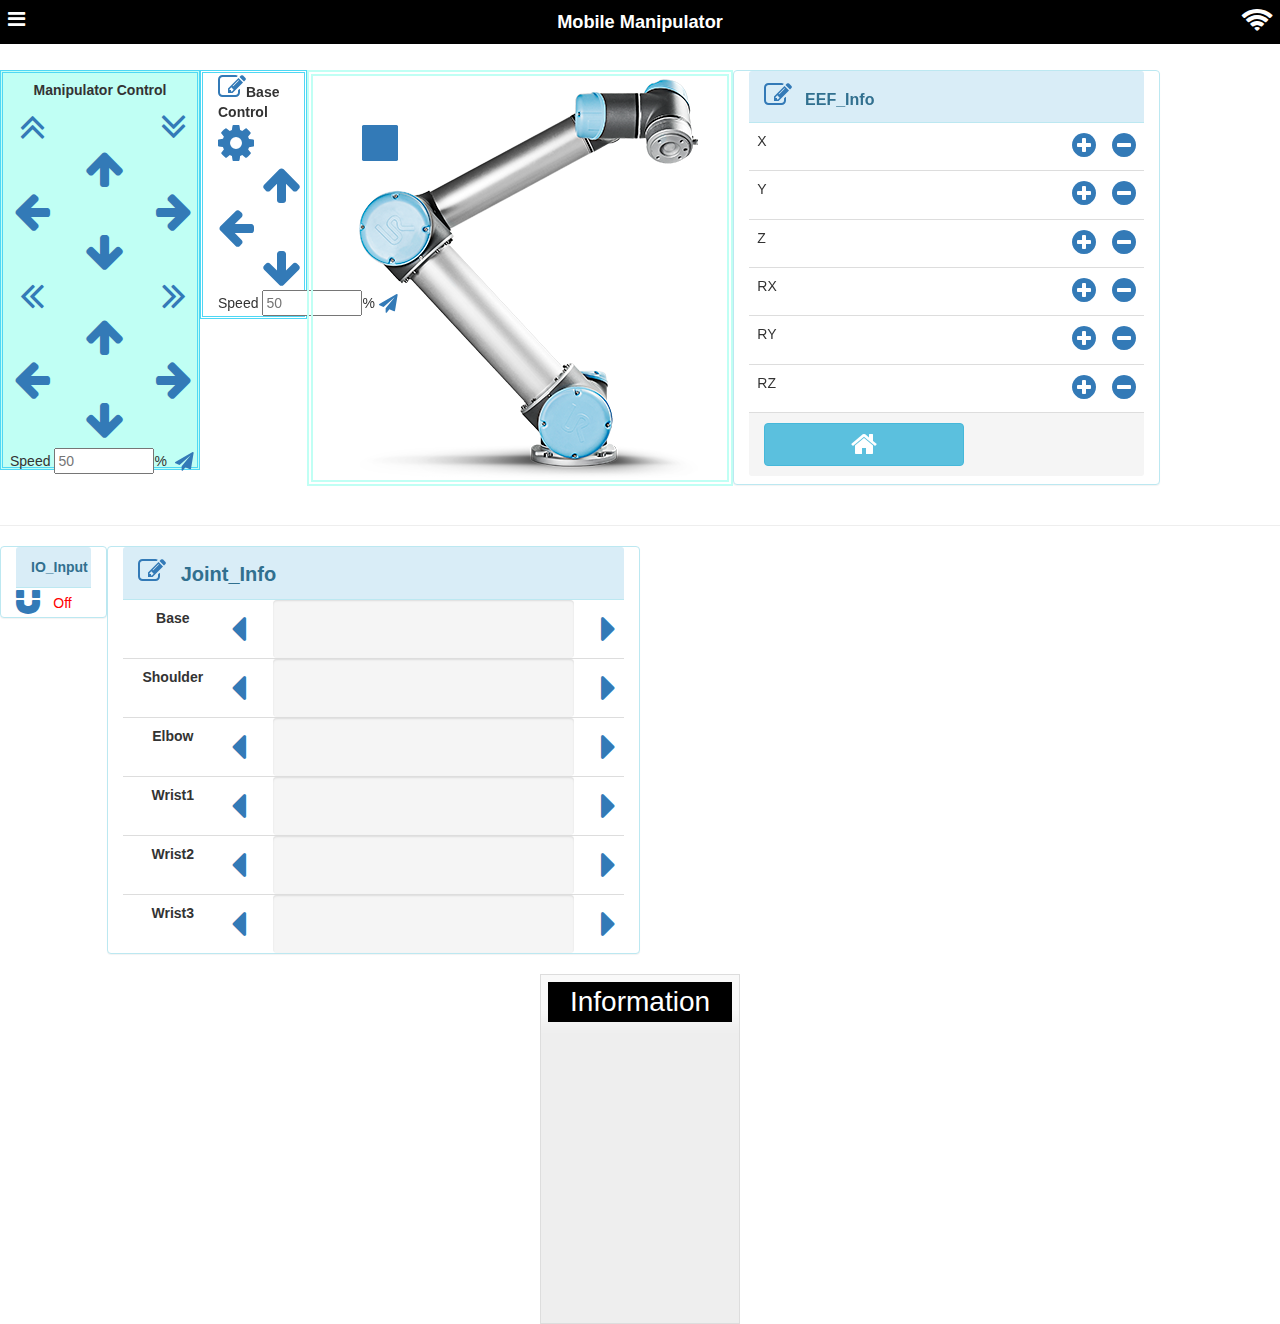
<file: web/remote_control.html>
<!-- 2016/01/26 Modify -->
<!-- id:"NEET" email:"zxc455233@gmail.com"-->

<!DOCTYPE html>
<html>
<head>
	<!-- mm_web -->
	<meta http-equiv="Content-Type" content="text/html; charset=UTF-8">
  	<meta charset="utf-8">
	<title>ROS_BRIDGE</title>
  	<meta name="viewport" content="width=device-width, initial-scale=1.0, maximum-scale=1.0, user-scalable=no">
  
  	<!-- Styles -->
	<link rel="stylesheet" href="font-awesome-4.3.0/css/font-awesome.min.css">
	<link rel="stylesheet" href="bootstrap/css/bootstrap.min.css">
	<link rel="stylesheet" href="css/main.css">
	<link rel="stylesheet" href="css/starter-template.css">
   
   	<!-- jQuery UI-->
	<link rel="stylesheet" href="jquery-ui-1.11.4/jquery-ui.css">
	<!------------------------------------------------------------------------------>
</head>

<body class="">
<nav>
	<ul class="list-unstyled main-menu">  
		<!--Include your navigation here-->
		<li class="text-left"><a href="http://blog.themearmada.com/demos/off-canvas-menu/#" id="nav-close">x</a></li>
		<li><a href="teach_mode.html">Teach Mode <span class="icon"></span></a></li>
		<li><a href="index.html">JSON Decoder <span class="icon"></span></a></li>
		<li><a href="http://www.iarc.tku.edu.tw/APC">TKU IARC <span class="icon"></span></a></li>
	</ul>
</nav>
<div id="fixedTop">
	<ul>
		<li class="left">
			<a id="nav-expander" class="nav-expander fixed"><i class="fa fa-bars fa-lg white"></i></a>
		</li>
		<li class="center">
			<strong>Mobile Manipulator</strong>
		</li>
		<li  class="right">
			<a id="rosConnect"><i class="fa fa-wifi fa-2x white" id="ipNum" title=""></i></a>
		</li>
	</ul>
</div>
<BR>
<BR>
<BR>
<div class="paddingContainer">
	<!--Direction_Panel-->
	<div id="directionPanel" class="col-lg-1 col-md-1" style="border:3px #4fd7f4 double">
		<table width="100%" height="100%" cellpadding="0" cellspacing="0">
		<tr colspan="3"><strong>Manipulator Control</strong></tr>
		<tr height="10%">
			<td width="20%"><a id="direction_up" class="control"><i class="fa fa fa-angle-double-up  fa-3x"></i></a></td>
			<td width="20%">&nbsp;</td>
			<td width="20%"><a id="direction_down" class="control"><i class="fa fa fa-angle-double-down fa-3x"></i></a></td>
		</tr>
		<tr height="10%">
			<td width="20%">&nbsp;</td>
			<td width="20%"><a id="direction_front" class="control"><i class="fa fa-arrow-up  fa-3x"></i></a></td>
			<td width="20%">&nbsp;</td>
		</tr>
		<tr height="10%">
			<td width="20%"><a id="direction_left" class="control"><i class="fa fa-arrow-left fa-3x"></i></a></td>
			<td width="20%">&nbsp;</td>
			<td width="20%"><a id="direction_right" class="control"><i class="fa fa-arrow-right fa-3x"></i></a></td>
		</tr>
		<tr height="10%">
			<td width="20%">&nbsp;</td>
			<td width="20%"><a id="direction_back" class="control"><i class="fa fa-arrow-down fa-3x"></i></a></td>
			<td width="20%">&nbsp;</td>
		</tr>
		<tr height="10%">
			<td width="20%"><a id="direction_yaw_left" class="control"><i class="fa fa fa-angle-double-left  fa-3x"></i></a></td>
			<td width="20%">&nbsp;</td>
			<td width="20%"><a id="direction_yaw_right" class="control"><i class="fa fa fa-angle-double-right fa-3x"></i></a></td>
		</tr>
		<tr height="10%">
			<td width="20%">&nbsp;</td>
			<td width="20%"><a id="direction_pitch_up" class="control"><i class="fa fa-arrow-up  fa-3x"></i></a></td>
			<td width="20%">&nbsp;</td>
		</tr>
		<tr height="10%">
			<td width="20%"><a id="direction_roll_left" class="control"><i class="fa fa-arrow-left fa-3x"></i></a></td>
			<td width="20%">&nbsp;</td>
			<td width="20%"><a id="direction_roll_right" class="control"><i class="fa fa-arrow-right fa-3x"></i></a></td>
		</tr>
		<tr height="10%">
			<td width="20%">&nbsp;</td>
			<td width="20%"><a id="direction_pitch_down" class="control"><i class="fa fa-arrow-down fa-3x"></i></a></td>
			<td width="20%">&nbsp;</td>
		</tr>
		<tr height="10%">
			<td width="20%">Speed&nbsp;</td>
			<td width="20%"><input id="direction_speed_value" style="width:100px" placeholder="50"></input></td>
			<td width="20%">%&nbsp;&nbsp;<a id="direction_speed_send" class="control"><i class="fa fa-paper-plane fa-lg"></i></a></td>
		</tr>
		</table>
	</div>
	<!--Base Control Panel-->
	<div id="basePanel" class="col-lg-1 col-md-1" style="border:3px #4fd7f4 double" height="400px">
		<table width="100%" height="100%" cellpadding="0" cellspacing="0">
		<tr colspan="3">
			<a id="control_edit_base" class="control"><i class="fa fa-pencil-square-o fa-2x" data-toggle="modal" data-target="#setting_Dialog"></i></a>
			<strong>Base Control</strong>
		</tr>
		<tr height="20%">
			<td width="20%"><a id="direction_base_enable" class="control"><i class="fa fa-cog fa-spin fa-3x"></i></a></td>
			<td width="20%">&nbsp;</td>
			<td width="20%"><a id="direction_base_disable" class="control"><i class="fa fa-stop fa-3x"></i></a></td>
		</tr>
		<tr height="10%"></tr>
		<tr height="10%">
			<td width="20%">&nbsp;</td>
			<td width="20%"><a id="direction_base_front" class="control"><i class="fa fa-arrow-up  fa-3x"></i></a></td>
			<td width="20%">&nbsp;</td>
		</tr>
		<tr height="10%">
			<td width="20%"><a id="direction_base_left" class="control"><i class="fa fa-arrow-left fa-3x"></i></a></td>
			<td width="20%">&nbsp;</td>
			<td width="20%"><a id="direction_base_right" class="control"><i class="fa fa-arrow-right  fa-3x"></i></a></td>
		</tr>
		<tr height="10%">
			<td width="20%">&nbsp;</td>
			<td width="20%"><a id="direction_base_back" class="control"><i class="fa fa-arrow-down  fa-3x"></i></a></td>
			<td width="20%">&nbsp;</td>
		</tr>
		<tr height="50%">
			<td width="20%">Speed&nbsp;</td>
			<td width="20%"><input id="direction_base_speed_value" style="width:100px" placeholder="50"></input></td>
			<td width="20%">%&nbsp;<a id="direction_speed_send" class="control"><i class="fa fa-paper-plane fa-lg"></i></a></td>
		</tr>
		</table>
	</div>
	<!-- Center Image Panel -->
	<div class="imgPanel col-lg-4 col-md-2" border="2px" style="border:6px #c0fff4 double" width="400px" height="400px">
		<img src="img/ur5_img.png"></img>
	</div>
	<!--EEF_Panel-->
	<div class="panel panel-info col-lg-4 col-md-4" style="height:415px">
		<!-- Default panel contents -->
		<div class="panel-heading">
			<a id="control_edit_eef" class="control"><i class="fa fa-pencil-square-o fa-2x" data-toggle="modal" data-target="#setting_Dialog"></i></a>
			<strong style="font-size:16px">&nbsp;&nbsp;EEF_Info</strong>
		</div>
		<!-- Table -->
		<table class="table" width="100%" height="70%">
			<tbody>
			<tr>
				<td width="40%">X</td>
				<td width="40%"><h4 id="output_lx" style="color:red"></td>
				<td width="10%"><a id="plus_lx" class="control"><i class="fa fa-plus-circle fa-2x" data-toggle="modal" data-target="#setting_Dialog"></i></a></td>
				<td width="10%"><a id="minus_lx" class="control"><i class="fa fa-minus-circle fa-2x" data-toggle="modal" data-target="#setting_Dialog"></i></a></td>
			</tr>
			<tr>
				<td>Y</td>
				<td><h4 id="output_ly" style="color:red"></td>
				<td><a id="plus_ly" class="control"><i class="fa fa-plus-circle fa-2x" data-toggle="modal" data-target="#setting_Dialog"></i></a></td>
				<td><a id="minus_ly" class="control"><i class="fa fa-minus-circle fa-2x" data-toggle="modal" data-target="#setting_Dialog"></i></a></td>
			</tr>
			<tr>
				<td>Z</td>
				<td><h4 id="output_lz" style="color:red"></td>
				<td><a id="plus_lz" class="control"><i class="fa fa-plus-circle fa-2x" data-toggle="modal" data-target="#setting_Dialog"></i></a></td>
				<td><a id="minus_lz" class="control"><i class="fa fa-minus-circle fa-2x" data-toggle="modal" data-target="#setting_Dialog"></i></a></td>
			</tr>
			<tr>
				<td>RX</td>
				<td><h4 id="output_ax" style="color:red"></td>
				<td><a id="plus_ax" class="control"><i class="fa fa-plus-circle fa-2x" data-toggle="modal" data-target="#setting_Dialog"></i></a></td>
				<td><a id="minus_ax" class="control"><i class="fa fa-minus-circle fa-2x" data-toggle="modal" data-target="#setting_Dialog"></i></a></td>
			</tr>
			<tr>
				<td>RY</td>
				<td><h4 id="output_ay" style="color:red"></td>
				<td><a id="plus_ay" class="control"><i class="fa fa-plus-circle fa-2x" data-toggle="modal" data-target="#setting_Dialog"></i></a></td>
				<td><a id="minus_ay" class="control"><i class="fa fa-minus-circle fa-2x" data-toggle="modal" data-target="#setting_Dialog"></i></a></td>
			</tr>
			<tr>
				<td>RZ</td>
				<td><h4 id="output_az" style="color:red"></td>
				<td><a id="plus_az" class="control"><i class="fa fa-plus-circle fa-2x" data-toggle="modal" data-target="#setting_Dialog"></i></a></td>
				<td><a id="minus_az" class="control"><i class="fa fa-minus-circle fa-2x" data-toggle="modal" data-target="#setting_Dialog"></i></a></td>
			</tr>
			</tbody>
		</table>
		<div class="panel-footer" height="10%">
		<button id="control_send_home" type="button" class="btn btn-info" style="width:200px"><i class="fa fa-home fa-2x"></i></button></td>		</div>
	</div>
	<div class="row"></div>
	<HR color="#00FF00" size="20px">
	<!--IO_Input-->
	<div class="panel panel-info col-lg-1" id="ioPanel" style="width:80px height:200px">
		<div class="panel-heading" height="20%">
			<strong>IO_Input</strong>
		</div>
		<table width="100%" height="80%">
		<tbody>
		<tr>
			<td width="50%"><a id="control_io" class="control"><i class="fa fa-magnet fa-2x"></i></a></td>
			<td width="50%" style="color:red" id="output_io">Off</td>
		</tr>
		</tbody>
		</table>
	</div>
	<!--Joint_Panel-->
	<div class="panel panel-info col-lg-5" style="width:600px height:180px">
		<div class="panel-heading" height="30%">
			<a id="control_edit_joint" class="control"><i class="fa fa-pencil-square-o fa-2x" data-toggle="modal" data-target="#setting_Dialog"></i></a>
			<strong style="font-size:20px">&nbsp;&nbsp;Joint_Info</strong>
		</div>
		<table class="table" width="100%" height="70%">
			<tbody>
			<tr height="15%">
				<td width="20%" style="text-align:center"><strong>Base</strong></td>
				<td width="10%"><a id="control_base_L" class="control"><i class="fa fa-caret-left fa-3x"></i></a></td>
				<td width="60%" class="progress">
					<div id="progress-bar_j1" class="progress-bar" role="progressbar" aria-valuenow="50" aria-valuemin="0" aria-valuemax="360">
					<h4 id="output_j1p"></h4></div>
				</td>
				<td width="10%" align="right"><a id="control_base_R" class="control"><i class="fa fa-caret-right fa-3x"></i></a></td>
			</tr>
			<tr height="15%">
				<td style="text-align:center"><strong>Shoulder</strong></td>
				<td><a class="control"><i class="fa fa-caret-left fa-3x"></i></a></td>
				<td class="progress">
					<div id="progress-bar_j2" class="progress-bar" role="progressbar" aria-valuenow="50" aria-valuemin="0" aria-valuemax="360">
					<h4 id="output_j2p"></h4></div>
				</td>
				<td align="right"><a class="control"><i class="fa fa-caret-right fa-3x"></i></a></td>
			</tr>
			<tr height="15%">
				<td style="text-align:center"><strong>Elbow</strong></td>
				<td><a class="control"><i class="fa fa-caret-left fa-3x"></i></a></td>
				<td class="progress">
					<div id="progress-bar_j3" class="progress-bar" role="progressbar" aria-valuenow="50" aria-valuemin="0" aria-valuemax="360">
					<h4 id="output_j3p"></h4></div>
				</td>
				<td align="right"><a class="control"><i class="fa fa-caret-right fa-3x"></i></a></td>
			</tr>
			<tr height="15%">
				<td style="text-align:center"><strong>Wrist1</strong></td>
				<td><a class="control"><i class="fa fa-caret-left fa-3x"></i></a></td>
				<td class="progress">
					<div id="progress-bar_j4" class="progress-bar" role="progressbar" aria-valuenow="50" aria-valuemin="0" aria-valuemax="360">
					<h4 id="output_j4p"></h4></div>
				</td>
				<td align="right"><a class="control"><i class="fa fa-caret-right fa-3x"></i></a></td>
			</tr>
			<tr height="15%">
				<td style="text-align:center"><strong>Wrist2</strong></td>
				<td><a class="control"><i class="fa fa-caret-left fa-3x"></i></a></td>
				<td class="progress">
					<div id="progress-bar_j5" class="progress-bar" role="progressbar" aria-valuenow="50" aria-valuemin="0" aria-valuemax="360">
					<h4 id="output_j5p"></h4></div>
				</td>
				<td align="right"><a class="control"><i class="fa fa-caret-right fa-3x"></i></a></td>
			</tr>
			<tr height="15%">
				<td style="text-align:center"><strong>Wrist3</strong></td>
				<td><a class="control"><i class="fa fa-caret-left fa-3x"></i></a></td>
				<td class="progress">
					<div id="progress-bar_j6" class="progress-bar" role="progressbar" aria-valuenow="50" aria-valuemin="0" aria-valuemax="360">
					<h4 id="output_j6p"></h4></div>
				</td>
				<td align="right"><a class="control"><i class="fa fa-caret-right fa-3x"></i></a></td>
			</tr>
			</tbody>
		</table>
	</div>
	<!--Infomation panel-->
	<div class="row"></div>
	<div id="infoPanel" class="ui-widget-content">
		<div id="panelTop">Information</div>
		<div id="infoContent" class="panelContent"></div>
	</div>
	<!-- Dialog : popup when the button is clicked -->
	<div class="modal fade" id="setting_Dialog" role="dialog">
		<div class="modal-dialog">
		<!--content-->
		<div class="modal-content" style="width:300px">
			<div class="modal-header">
				<button type="button" class="close" data-dismiss="modal">&times;</button>
				<h4>Dialog Setting</h4>
			</div>
			<div class="modal-body">
				<!-- Joint Setting Table-->
				<table id="dialog_table_joint">
				<tbody>
				<tr height="15%">
					<td>Base</td>
					<td><input type="text" class="form-control" id="input_j1_d"data-fv-field="number"></td>
				</tr>
				<tr height="15%">
					<td>Shoulder</td>
					<td><input class="form-control input-sm" id="input_j2_d" type="text"></td>
				</tr>
				<tr height="15%">
					<td>Elbow</td>
					<td><input class="form-control input-sm" id="input_j3_d" type="text"></td>
				</tr>
				<tr height="15%">
					<td>Wrist1</td>
					<td><input class="form-control input-sm" id="input_j4_d" type="text"></td>
				</tr>
				<tr height="15%">
					<td>Wrist2</td>
					<td><input class="form-control input-sm" id="input_j5_d" type="text"></td>
				</tr>
				<tr height="15%">
					<td>Wrist3</td>
					<td><input class="form-control input-sm" id="input_j6_d" type="text"></td>
				</tr>
				<tr height="10%">
					<td>Send</td>
					<td><a id="control_send_joint_d" class="control"><i class="fa fa-paper-plane  fa-2x"></i></a></td>
				</tr>
				</tbody>
			<BR>
				</table>
				<!-- EEF Setting Table-->
				<table id="dialog_table_eef">
				<tbody>
				<tr height="15%">
					<td>X</td>
					<td><input type="text" class="form-control" id="input_lx_d"data-fv-field="number"></td>
				</tr>
				<tr height="15%">
					<td>Y</td>
					<td><input class="form-control input-sm" id="input_ly_d" type="text"></td>
				</tr>
				<tr height="15%">
					<td>Z</td>
					<td><input class="form-control input-sm" id="input_lz_d" type="text"></td>
				</tr>
				<tr height="15%">
					<td>RX</td>
					<td><input class="form-control input-sm" id="input_ax_d" type="text"></td>
				</tr>
				<tr height="15%">
					<td>RY</td>
					<td><input class="form-control input-sm" id="input_ay_d" type="text"></td>
				</tr>
				<tr height="15%">
					<td>RZ</td>
					<td><input class="form-control input-sm" id="input_az_d" type="text"></td>
				</tr>
				<tr height="10%">
					<td>Send</td>
					<td><a id="control_send_eef_d" class="control"><i class="fa fa-paper-plane  fa-2x"></i></a></td>
				</tr>
				</tbody>
				</table>
			<BR>
				</table>
				<!-- +/- Setting Table-->
				<table id="dialog_table_plus">
				<tbody>
				<tr height="15%">
					<td><h4 id="dialog_show_plus" class="plus_lx minus_lx plus_ly minus_ly plus_lz minus_lz
										plus_ax minus_ax plus_ay minus_ay plus_az minus_az"></h4>
					</td>
					<td><input type="text" class="form-control" id="input_plus_d" data-fv-field="number" autofocus></td>
					<td><h4>mm</h4></td>
				</tr>
				<tr height="10%">
					<td>Send</td>
					<td><a id="control_send_plus_d" class="control"><i class="fa fa-paper-plane  fa-2x"></i></a></td>
				</tr>
				</tbody>
				</table>

			<BR>
				</table>
				<!-- Base Setting Table-->
				<table id="dialog_table_base">
				<tbody>
				<tr height="15%">
					<td>Speed X&nbsp;</td>
					<td><input id="input_base_lx_d" type="text" class="form-control" id=""data-fv-field="number"></input></td>
					<td>&nbsp;%</td>
				</tr>
				<tr height="15%">
					<td>Speed Y&nbsp;</td>
					<td><input id="input_base_ly_d" type="text" class="form-control" id=""data-fv-field="number"></input></td>
					<td>&nbsp;%</td>
				</tr>
				<tr height="15%">
					<td>Speed yaw&nbsp;</td>
					<td><input id="input_base_az_d" type="text" class="form-control" id=""data-fv-field="number"></input></td>
					<td>&nbsp;%</td>
				</tr>
				<tr height="10%">
					<td>Send&nbsp;</td>
					<td><a id="control_send_base_d" class="control"><i class="fa fa-paper-plane fa-2x"></i></a></td>
				</tr>
				</tbody>
				</table>
			</div>
			<div class="modal-footer">
				<button type="button" class="btn btn-default" data-dismiss="modal">Close</button>
			</div>
		</div>
	</div>
<!-- /container -->
</div>
<!-- Javascript
================================================== -->
<script src="js/roslib/eventemitter2.min.js"></script>
<script src="js/roslib/roslib.min.js"></script>
<!-- Placed at the end of the document so the pages load faster -->
<script src="js/jquery/jquery.min.js"></script>
<script src="js/jquery/jquery.navgoco.js"></script>
<script src="js/bootstrap/bootstrap.min.js"></script>

<script src="jquery-ui-1.11.4/external/jquery/jquery.js"></script>
<script src="jquery-ui-1.11.4/jquery-ui.js"></script>

<script src="js/ros_init.js"></script>
<script src="js/remote_control/index.js"></script>
<script src="js/remote_control/index_eef_panel.js"></script>
<script src="js/remote_control/index_joint_panel.js"></script>
<script src="js/remote_control/index_direct_panel.js"></script>
<script src="js/remote_control/index_base_panel.js"></script>
<script type="text/javascript" type="text/javascript">
	var mlist = [];
	var io_default = false;
	var mouseStillDown = false;
	var eef_Sub_lx=0,eef_Sub_ly=0,eef_Sub_lz=0,eef_Sub_ax=0,eef_Sub_ay=0,eef_Sub_az=0;
</script>
</body>
</html>
</file>
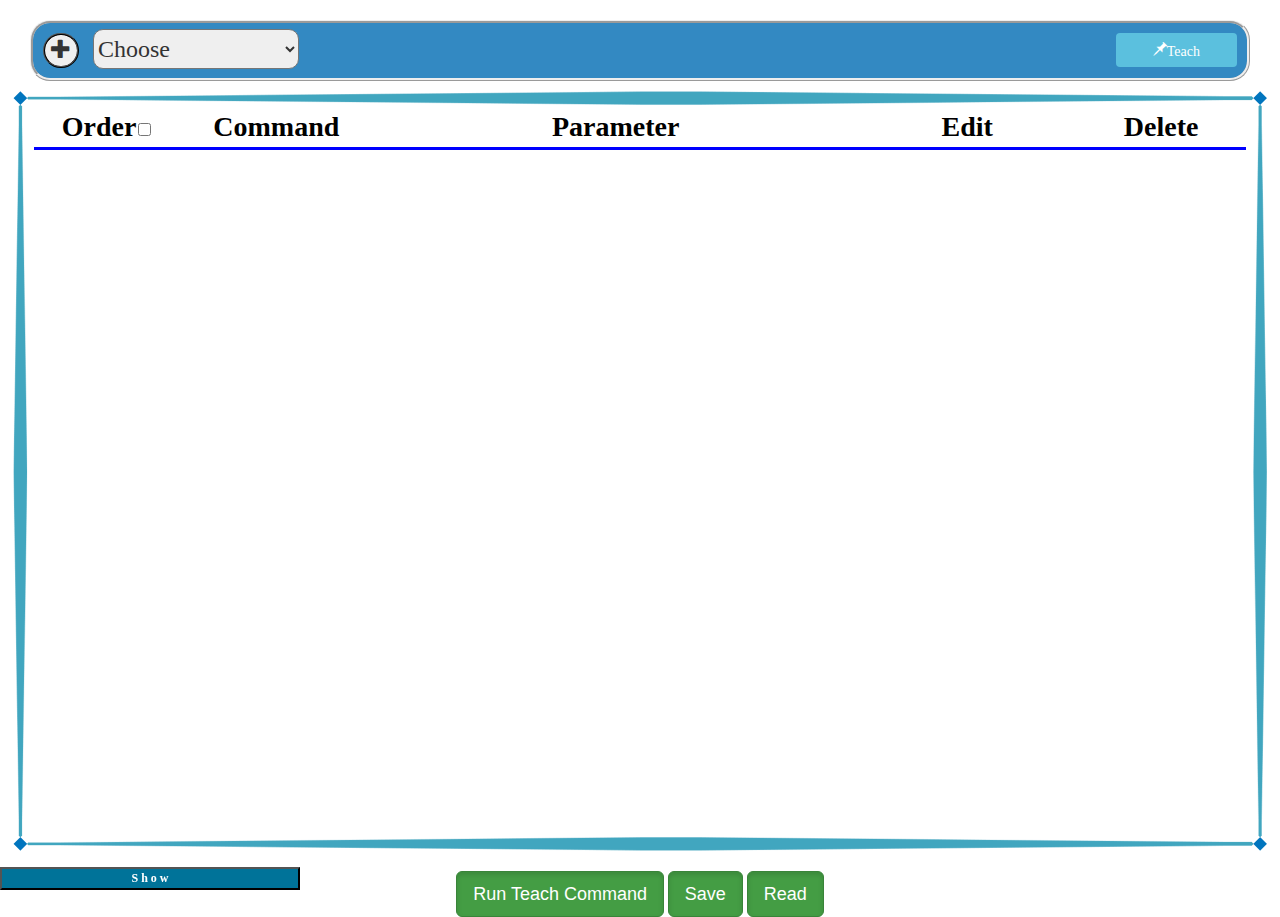
<file: web/teach_mode.html>
<!DOCTYPE html>
<html lang="en">
  <head>
    <title>Teach Mode</title>

    <!-- Bootstrap -->
    <link href="bootstrap/css/bootstrap.min.css" rel="stylesheet">
		<link href="css/teach_mode.css" rel="stylesheet">
		
	</head>
<body>
	<nav>
		<button type="button" id="addbtn" class="add">
			<span class="glyphicon glyphicon-plus"></span>
		</button>
		
		<select class="options" id="cmd_select">
			<option value="Choose">Choose</option>
			<option value="Joint">Joint</option>
			<option value="PTP">PTP</option>
			<option value="Line">Line</option>
			<option value="Shift_X">Shift_X</option>
			<option value="Shift_Y">Shift_Y</option>
			<option value="Shift_Z">Shift_Z</option>
			<option value="Rotate_X">Rotate_X</option>
			<option value="Rotate_Y">Rotate_Y</option>
			<option value="Rotate_Z">Rotate_Z</option>
     			<option value="Vaccum">Vaccum</option>
			<option value="-----------------------">----------------------</option>
			<option value="Base_Vel">Base_Vel</option>
			<option value="Base_Stop">Base_Stop</option>
			<option value="Base_Init">Base_Init</option>
			<option value="Base_Pos_Index_1">Base_Pos_Index_1</option>
			<option value="Base_Pos_Index_2">Base_Pos_Index_2</option>
			<option value="Base_Pos_Index_3">Base_Pos_Index_3</option>
		</select>
		
		<div id="block" style= "display:none;">
			<input value="0" id="block_1" class="block_sty" type="number"/>
			<input value="0" id="block_2" class="block_sty" type="number"/>
			<input value="0" id="block_3" class="block_sty" type="number"/>
			<input value="0" id="block_4" class="block_sty" type="number"/>
			<input value="0" id="block_5" class="block_sty" type="number"/>
			<input value="0" id="block_6" class="block_sty" type="number"/>
		</div>
		
		<div id="vaccum_block" style= "display:none;">
			<select class="options" id="vaccum_select">
				<option value="On">On</option>
				<option value="Off">Off</option>
			</select>
		</div>
		
		<div id="shift_block" style= "display:none;">
			<input value="0" id="shift_val" class="block_sty" type="number"/>
		</div>
		
		<div id="base_vel_block" style= "display:none;">
			<input value="0" id="base_vel_block_1" class="block_sty" type="number"/>
			<input value="0" id="base_vel_block_2" class="block_sty" type="number"/>
			<input value="0" id="base_vel_block_3" class="block_sty" type="number"/>
		</div>
		
		<button name="teach_btn" class="teach_btn" style="width:10%; float:right;" onclick="teach_click(this)">
		<span class="glyphicon glyphicon-pushpin"/>Teach
		</button>
	</nav>
	
		<div class="borderimg">
			<table>
				<thead>
					<tr>
						<th class="font_black">Order<input id="move_cmd" style="margin-left:2px;" type="checkbox"></td>
						<th class="font_black">Command</td>
						<th class="font_black">Parameter</td>
						<th class="font_black">Edit</td>
						<th class="font_black">Delete</td>
					</tr>
				</thead>
				<tbody id="teach_table" style="font-size: 24px" ondrop="drop(event)" ondragover="allowDrop(event)">
				</tbody>
			</table>
		</div>
	<br>
	<div style="text-align:center;">
		<button id="run_btn" type="button" class="btn btn-success btn-lg active">Run Teach Command</button>
		<button id="file_save_btn" type="button" class="btn btn-success btn-lg active">Save</button>
		<button id="file_read_btn" type="button" class="btn btn-success btn-lg active">Read</button>
	</div>
	
	<div class="show_area">
		<textarea id="test_json_data" style="display:none;" cols="40" rows="20">

		</textarea>
		<button id="show_btn" >S h o w</button>
	</div>
	<script src="js/jquery/jquery.min.js"></script>
  <script src="bootstrap/js/bootstrap.min.js"></script>
	
	<script src="js/roslib/eventemitter2.min.js"></script>
	<script src="js/roslib/roslib.js"></script>
	<script src="js/teach_mode.js"></script>
		
  </body>
</html>
</file>
<file: teach_web/css/main.css>
/* ==========================================================================
   Author's custom styles
   ========================================================================== */

a.nav-expander {
  background: none repeat scroll 0 0 #000000;
  /*color: #FFFFFF;*/
  color:#FFFFFF;
  display: block;
  font-size: 15px;
  font-weight: 400;
  /*height: 50px;*/
  margin-right: 0;
  padding: 0em 2em 0em;
  position: absolute;
  left: 0;
  text-decoration: none;
  text-transform: uppercase;
  top: 0;
  transition: right 0.3s ease-in-out 0s;
  width: 50px;
  z-index: 12;

transition: left 0.3s ease-in-out 0s;
  -webkit-transition: left 0.3s ease-in-out 0s;
  -moz-transition: left 0.3s ease-in-out 0s;
  -o-transition: left 0.3s ease-in-out 0s;
}

a.nav-expander:hover {
  cursor: pointer;
}

a.nav-expander.fixed {
  position: fixed;
}

.nav-expanded a.nav-expander.fixed {
    left: 15em;
}

nav {
  background: #2d2f33;

  display: block;
  height: 100%;
  overflow: auto;
  position: fixed;
  /*right: -20em;*/
  left:-20em;
  font-size: 15px;
  top: 0;
  width: 15em;
  z-index: 2000;

  transition: left 0.3s ease-in-out 0s;
  -webkit-transition: left 0.3s ease-in-out 0s;
  -moz-transition: left 0.3s ease-in-out 0s;
  -o-transition: left 0.3s ease-in-out 0s;

}
.nav-expanded nav {
  /*right: 0;*/
  left:0;
}

body.nav-expanded {
  margin-left: 0em;
  transition: right 0.4s ease-in-out 0s;
  -webkit-transition: right 0.4s ease-in-out 0s;
  -moz-transition: right 0.4s ease-in-out 0s;
  -o-transition: right 0.4s ease-in-out 0s;
}

#nav-close {
  font-family: "Helvetica Neue",Helvetica,Arial,sans-serif;
  font-weight: 300;
  font-size: 24px;
  padding-right: 10px;
}

.main-menu {
  padding-top: 12px;
}

.main-menu li {
  border-bottom: 1px solid #323949;
  margin-left: 20px;
  font-size: 18px;
  padding: 12px;
}

.main-menu li a {
  color: #6F7D8C;
  text-decoration: none;
}

.main-menu li a:hover {
  color: #FFFFFF;
  text-decoration: none;
}

.main-menu li .sub-nav {
  border-bottom: 0px;
  padding: 4px;
}

.main-menu a .caret {
	width: 0;
	height: 0;
	display: inline-block;
	vertical-align: top;
	border-top: 4px solid #4f5963;
	border-right: 4px solid transparent;
	border-left: 4px solid transparent;
	content: "";
    margin-top: 8px;
}

.main-menu a:hover .caret {
	border-top-color: #4f5963;
}

.main-menu li.open > a > .caret {
	border-top: none;
	border-bottom: 4px solid #4f5963;
	border-right: 4px solid transparent;
	border-left: 4px solid transparent;
}

.main-menu li.open > a:hover > .caret {
	border-bottom-color: #4f5963;
}

.icon:before {
  font-family: 'FontAwesome';
  font-style: normal;
  font-variant: normal;
  font-weight: normal;
  line-height: 1;
  text-transform: none;
  content: '\f105';
}

.main-menu li > a > span.icon {
  float: right;
  margin: 0.1em 1.7em -0.1em 0;
  opacity: 0;
  -webkit-transition: all 0.2s ease-in-out;
  -moz-transition: all 0.2s ease-in-out;
  -o-transition: all 0.2s ease-in-out;
  transition: all 0.2s ease-in-out;

}

.main-menu li > a:hover > span.icon {
  float: right;
  margin: 0.1em 0.8em -0.1em 0;
  opacity: 1;
}



#fixedTop {
  position: fixed;
  top: 0;
  width: 100%;
  background-color: #000000;
 
}
#fixedTop ul {
	margin:0;
    padding: 0em ;
    list-style: none;
	color:#fff;
    background-color: #000000;
}

#fixedTop ul li {
	padding: 0.5em 0em;
}


li.left{
	float:left;
	width: 30%;
}
li.center{
	text-align:center;
	margin:0 auto;
	padding: 0em ;
	display: inline-block;
	font-size:1.3em;

    width: 40%;
}



li.right{
	text-align:right;
	margin:0;
	float:right;
	width: 30%;
}

#fixedTop ul li a{
	padding: 0.5em;
    color:#fff;
	cursor: hand;
	text-decoration: none;
	
}		

a.control{
	cursor: pointer;
}



#controlPanel { 
	width: 150px; 
	height: 150px; 
	padding: 0.5em; 
	cursor: move;
}

#infoPanel { 
	margin-right:auto;
	margin-left:auto;
	width: 200px; 
	height: 350px; 
	padding: 0.5em; 
	cursor: move;
}

#addEvent { 
	cursor: pointer;
	
}	
#panelTop{
	background-color:#000;
	color:#fff;
	font-size:2em;
	text-align:center;
	padding:0;
	margin:0;
}

#panelContent{
	font-size:1em;
	text-align:left;
	padding:1em;
}

hr{
	color:#000;
}	

#ros_Input{
	text-align:center;
	width: 300px; 
	height: 400px;
	padding: 1em;
}
#directionPanel {
	text-align:center;
	background-color:#c0fff4;
	width: 250px;
	height: 500px; 
	padding: 0.5em;
}
#ros_Output{
/*	position:absolute;
	right:50px;*/
	text-align:center;
	width: 250px; 
	height: 400px;
	border:10px;
	padding: 1em;
}
.textCenter{
	text-align:center;
	width: 200px; 
	height: 400px;
	padding: 1em;
}
</file>
<file: teach_web/css/starter-template.css>
body {
  padding-top: 10px;
}
.starter-template {
  padding: 40px 15px;
  text-align: center;
}
</file>
<file: web/css/main.css>
/* ==========================================================================
   Author's custom styles
   ========================================================================== */

a.nav-expander {
  background: none repeat scroll 0 0 #000000;
  /*color: #FFFFFF;*/
  color:#FFFFFF;
  display: block;
  font-size: 15px;
  font-weight: 400;
  /*height: 50px;*/
  margin-right: 0;
  padding: 0em 2em 0em;
  position: absolute;
  left: 0;
  text-decoration: none;
  text-transform: uppercase;
  top: 0;
  transition: right 0.3s ease-in-out 0s;
  width: 50px;
  z-index: 12;

transition: left 0.3s ease-in-out 0s;
  -webkit-transition: left 0.3s ease-in-out 0s;
  -moz-transition: left 0.3s ease-in-out 0s;
  -o-transition: left 0.3s ease-in-out 0s;
}

a.nav-expander:hover {
  cursor: pointer;
}

a.nav-expander.fixed {
  position: fixed;
}

.nav-expanded a.nav-expander.fixed {
    left: 15em;
}

nav {
  background: #2d2f33;

  display: block;
  height: 100%;
  overflow: auto;
  position: fixed;
  /*right: -20em;*/
  left:-20em;
  font-size: 15px;
  top: 0;
  width: 15em;
  z-index: 2000;

  transition: left 0.3s ease-in-out 0s;
  -webkit-transition: left 0.3s ease-in-out 0s;
  -moz-transition: left 0.3s ease-in-out 0s;
  -o-transition: left 0.3s ease-in-out 0s;

}
.nav-expanded nav {
  /*right: 0;*/
  left:0;
}

body.nav-expanded {
  margin-left: 0em;
  transition: right 0.4s ease-in-out 0s;
  -webkit-transition: right 0.4s ease-in-out 0s;
  -moz-transition: right 0.4s ease-in-out 0s;
  -o-transition: right 0.4s ease-in-out 0s;
}

#nav-close {
  font-family: "Helvetica Neue",Helvetica,Arial,sans-serif;
  font-weight: 300;
  font-size: 24px;
  padding-right: 10px;
}

.main-menu {
  padding-top: 12px;
}

.main-menu li {
  border-bottom: 1px solid #323949;
  margin-left: 20px;
  font-size: 18px;
  padding: 12px;
}

.main-menu li a {
  color: #6F7D8C;
  text-decoration: none;
}

.main-menu li a:hover {
  color: #FFFFFF;
  text-decoration: none;
}

.main-menu li .sub-nav {
  border-bottom: 0px;
  padding: 4px;
}

.main-menu a .caret {
	width: 0;
	height: 0;
	display: inline-block;
	vertical-align: top;
	border-top: 4px solid #4f5963;
	border-right: 4px solid transparent;
	border-left: 4px solid transparent;
	content: "";
    margin-top: 8px;
}

.main-menu a:hover .caret {
	border-top-color: #4f5963;
}

.main-menu li.open > a > .caret {
	border-top: none;
	border-bottom: 4px solid #4f5963;
	border-right: 4px solid transparent;
	border-left: 4px solid transparent;
}

.main-menu li.open > a:hover > .caret {
	border-bottom-color: #4f5963;
}

.icon:before {
  font-family: 'FontAwesome';
  font-style: normal;
  font-variant: normal;
  font-weight: normal;
  line-height: 1;
  text-transform: none;
  content: '\f105';
}

.main-menu li > a > span.icon {
  float: right;
  margin: 0.1em 1.7em -0.1em 0;
  opacity: 0;
  -webkit-transition: all 0.2s ease-in-out;
  -moz-transition: all 0.2s ease-in-out;
  -o-transition: all 0.2s ease-in-out;
  transition: all 0.2s ease-in-out;

}

.main-menu li > a:hover > span.icon {
  float: right;
  margin: 0.1em 0.8em -0.1em 0;
  opacity: 1;
}



#fixedTop {
  position: fixed;
  top: 0;
  width: 100%;
  background-color: #000000;
 
}
#fixedTop ul {
	margin:0;
    padding: 0em ;
    list-style: none;
	color:#fff;
    background-color: #000000;
}

#fixedTop ul li {
	padding: 0.5em 0em;
}


li.left{
	float:left;
	width: 30%;
}
li.center{
	text-align:center;
	margin:0 auto;
	padding: 0em ;
	display: inline-block;
	font-size:1.3em;

    width: 40%;
}



li.right{
	text-align:right;
	margin:0;
	float:right;
	width: 30%;
}

#fixedTop ul li a{
	padding: 0.5em;
    color:#fff;
	cursor: hand;
	text-decoration: none;
	
}		

a.control{
	cursor: pointer;
}



#controlPanel { 
	width: 150px; 
	height: 150px; 
	padding: 0.5em; 
	cursor: move;
}

#infoPanel { 
	margin-right:auto;
	margin-left:auto;
	width: 200px; 
	height: 350px; 
	padding: 0.5em; 
	cursor: move;
}

#addEvent { 
	cursor: pointer;
	
}	
#panelTop{
	background-color:#000;
	color:#fff;
	font-size:2em;
	text-align:center;
	padding:0;
	margin:0;
}

#panelContent{
	font-size:1em;
	text-align:left;
	padding:1em;
}

hr{
	color:#000;
}	

#ros_Input{
	text-align:center;
	width: 300px; 
	height: 400px;
	padding: 1em;
}
#directionPanel {
	text-align:center;
	background-color:#c0fff4;
	width: 200px;
	height: 400px; 
	padding: 0.5em;
}
#ros_Output{
/*	position:absolute;
	right:50px;*/
	text-align:center;
	width: 250px; 
	height: 500px;
	border:10px;
	padding: 1em;
}
.textCenter{
	text-align:center;
	width: 200px; 
	height: 400px;
	padding: 1em;
}
</file>
<file: web/css/starter-template.css>
body {
  padding-top: 10px;
}
.starter-template {
  padding: 40px 15px;
  text-align: center;
}
</file>
<file: web/web1228/css/main.css>
/* ==========================================================================
   Author's custom styles
   ========================================================================== */

a.nav-expander {
  background: none repeat scroll 0 0 #000000;
  /*color: #FFFFFF;*/
  color:#FFFFFF;
  display: block;
  font-size: 15px;
  font-weight: 400;
  /*height: 50px;*/
  margin-right: 0;
  padding: 0em 2em 0em;
  position: absolute;
  left: 0;
  text-decoration: none;
  text-transform: uppercase;
  top: 0;
  transition: right 0.3s ease-in-out 0s;
  width: 50px;
  z-index: 12;

transition: left 0.3s ease-in-out 0s;
  -webkit-transition: left 0.3s ease-in-out 0s;
  -moz-transition: left 0.3s ease-in-out 0s;
  -o-transition: left 0.3s ease-in-out 0s;
}

a.nav-expander:hover {
  cursor: pointer;
}

a.nav-expander.fixed {
  position: fixed;
}

.nav-expanded a.nav-expander.fixed {
    left: 15em;
}

nav {
  background: #2d2f33;

  display: block;
  height: 100%;
  overflow: auto;
  position: fixed;
  /*right: -20em;*/
  left:-20em;
  font-size: 15px;
  top: 0;
  width: 15em;
  z-index: 2000;

  transition: left 0.3s ease-in-out 0s;
  -webkit-transition: left 0.3s ease-in-out 0s;
  -moz-transition: left 0.3s ease-in-out 0s;
  -o-transition: left 0.3s ease-in-out 0s;

}
.nav-expanded nav {
  /*right: 0;*/
  left:0;
}

body.nav-expanded {
  margin-left: 0em;
  transition: right 0.4s ease-in-out 0s;
  -webkit-transition: right 0.4s ease-in-out 0s;
  -moz-transition: right 0.4s ease-in-out 0s;
  -o-transition: right 0.4s ease-in-out 0s;
}

#nav-close {
  font-family: "Helvetica Neue",Helvetica,Arial,sans-serif;
  font-weight: 300;
  font-size: 24px;
  padding-right: 10px;
}

.main-menu {
  padding-top: 12px;
}

.main-menu li {
  border-bottom: 1px solid #323949;
  margin-left: 20px;
  font-size: 18px;
  padding: 12px;
}

.main-menu li a {
  color: #6F7D8C;
  text-decoration: none;
}

.main-menu li a:hover {
  color: #FFFFFF;
  text-decoration: none;
}

.main-menu li .sub-nav {
  border-bottom: 0px;
  padding: 4px;
}

.main-menu a .caret {
	width: 0;
	height: 0;
	display: inline-block;
	vertical-align: top;
	border-top: 4px solid #4f5963;
	border-right: 4px solid transparent;
	border-left: 4px solid transparent;
	content: "";
    margin-top: 8px;
}

.main-menu a:hover .caret {
	border-top-color: #4f5963;
}

.main-menu li.open > a > .caret {
	border-top: none;
	border-bottom: 4px solid #4f5963;
	border-right: 4px solid transparent;
	border-left: 4px solid transparent;
}

.main-menu li.open > a:hover > .caret {
	border-bottom-color: #4f5963;
}

.icon:before {
  font-family: 'FontAwesome';
  font-style: normal;
  font-variant: normal;
  font-weight: normal;
  line-height: 1;
  text-transform: none;
  content: '\f105';
}

.main-menu li > a > span.icon {
  float: right;
  margin: 0.1em 1.7em -0.1em 0;
  opacity: 0;
  -webkit-transition: all 0.2s ease-in-out;
  -moz-transition: all 0.2s ease-in-out;
  -o-transition: all 0.2s ease-in-out;
  transition: all 0.2s ease-in-out;

}

.main-menu li > a:hover > span.icon {
  float: right;
  margin: 0.1em 0.8em -0.1em 0;
  opacity: 1;
}



#fixedTop {
  position: fixed;
  top: 0;
  width: 100%;
  background-color: #000000;
 
}
#fixedTop ul {
	margin:0;
    padding: 0em ;
    list-style: none;
	color:#fff;
    background-color: #000000;
}

#fixedTop ul li {
	padding: 0.5em 0em;
}


li.left{
	float:left;
	width: 30%;
}
li.center{
	text-align:center;
	margin:0 auto;
	padding: 0em ;
	display: inline-block;
	font-size:1.3em;

    width: 40%;
}



li.right{
	text-align:right;
	margin:0;
	float:right;
	width: 30%;
}

#fixedTop ul li a{
	padding: 0.5em;
    color:#fff;
	cursor: hand;
	text-decoration: none;
	
}		

a.control{
	cursor: pointer;
}



#controlPanel { 
	width: 150px; 
	height: 150px; 
	padding: 0.5em; 
	cursor: move;
}

#infoPanel { 
	margin-right:auto;
	margin-left:auto;
	width: 200px; 
	height: 350px; 
	padding: 0.5em; 
	cursor: move;
}

#addEvent { 
	cursor: pointer;
	
}	
#panelTop{
	background-color:#000;
	color:#fff;
	font-size:2em;
	text-align:center;
	padding:0;
	margin:0;
}

#panelContent{
	font-size:1em;
	text-align:left;
	padding:1em;
}

hr{
	color:#000;
}	

#ros_Input{
	text-align:center;
	width: 300px; 
	height: 400px;
	padding: 1em;
}
#directionPanel {
	text-align:center;
	background-color:#c0fff4;
	width: 200px;
	height: 400px; 
	padding: 0.5em;
}
#ros_Output{
/*	position:absolute;
	right:50px;*/
	text-align:center;
	width: 250px; 
	height: 500px;
	border:10px;
	padding: 1em;
}
.textCenter{
	text-align:center;
	width: 200px; 
	height: 400px;
	padding: 1em;
}
</file>
<file: web/web1228/css/starter-template.css>
body {
  padding-top: 10px;
}
.starter-template {
  padding: 40px 15px;
  text-align: center;
}
</file>
<file: web/css/teach_mode.css>
body,tr,th,td{
	//background: url(../background3.jpg);
	background-repeat: no-repeat;
	background-attachment: fixed;
	background-position: center;
	background-size: cover;
}

nav{
	background-color: rgba(0, 107, 179, 0.8);
	border-radius: 20px;
	border-style: ridge;
	overflow:auto;
	margin-top: 20px;
	margin-left: 30px;
	margin-bottom: 10px;
	margin-right: 30px;
}

.borderimg{
	border: 15px solid transparent;
	-webkit-border-image: url(../border3.png) 30 stretch; /* Safari 3.1-5 */
	-o-border-image: url(../border3.png) 30 stretch; /* Opera 11-12.1 */
	border-image: url(../border3.png) 30 stretch;
	margin:auto;
	height:760px;
	width:98%;
}

.font_black{
	color: #000;
	font-family: "Times New Roman", Times, serif;
	font-weight: bold;
}

.show_area{
	position : fixed;
	bottom : 10px;
	width: 300px;
}

.add{
	margin: 10px;
	font-size: 20px;
	border-radius: 30px;
	border-style: ridge;
}

.teach_btn{
	width: 10%;
  float: right;
	display: inline-block;
	color: #fff;
	background-color: #5bc0de;
	border-color: #46b8da;
	margin: 10px;

	padding: 6px 12px;
	
	font-size: 14px;
	font-weight: 400;
	line-height: 1.42857143;
	text-align: center;
	white-space: nowrap;
	vertical-align: middle;
	cursor: pointer;
	-webkit-user-select: none;
	-moz-user-select: none;
	-ms-user-select: none;
	user-select: none;
	background-image: none;
	border: 1px solid transparent;
	border-radius: 4px;
}

select.options_none{
	font-size: 22px;
	height: 80%;
	float: left;
	appearance: none;
	-moz-appearance: none; /* Firefox */
	-webkit-appearance: none; /* Safari and Chrome */
}

select.options{
	font-size: 24px;
	border-radius: 10px;
	border-style: ridge;
	padding-top:5px;
	padding-bottom:5px;
	appearance: menulist;
	-moz-appearance: menulist; /* Firefox */
	-webkit-appearance: menulist; /* Safari and Chrome */
	font-family: "Times New Roman", Times, serif;
}

.block_sty{
	width: 10%;
	border-radius: 10px;
	border-style: ridge;
	color : #000;
	border-style: inset;
	background-color: rgba(255, 255, 255);
	text-align: right;
	font-family: "Times New Roman", Times, serif;
}

td .block_sty{
	width: 15%;
	font-size: 26px;
	color : #000;
	border-style: inset;
	background-color: rgba(255, 255, 255);
	text-align: right;
	font-family: "Times New Roman", Times, serif;
}

td .block_sty_none{
	background-color: rgba(0, 0, 0, 0);
	font-size: 28px;
	text-align: right;
	font-family: "Times New Roman", Times, serif;
	width: 15%;
	border-style:none;
}

select.options_cmd{
	font-size: 26px;
	color : #000;
	height: 80%;
	border-style: inset;
	appearance: menulist;
	-moz-appearance: menulist; /* Firefox */
	-webkit-appearance: menulist; /* Safari and Chrome */
}

select.options_cmd_none{
	font-size: 26px;
	background-color: rgba(0, 0, 0, 0);
	height:80%;
	border-style: none;
	appearance: none;
	-moz-appearance: none; /* Firefox */
	-webkit-appearance: none; /* Safari and Chrome */
}

#block,#shift_block,#base_vel_block input{
	font-size: 24px;
	height: 80%;
	size:5;
}

#base{
	border-style: solid;
	border-width: medium;
	margin-left: 30px;
	margin-right: 30px;
	height: 200px;
	overflow:auto;
}

.default{
	display:block;
}

.edit{
	display:none;
}

table{
	width : 99%;
	margin : auto;
	display : block;
	height : 100%;
	border-collapse: collapse;
}

thead {
	font-size : 20px;
	display : block;
	width : 100%;
	border-collapse: collapse;
	border-bottom: solid #0000ff;
}

tbody{
	display : block;
	height : 85%;
	width : 100%;
	overflow : auto;
}

tr{
	display : block;
	width: 100%;
	font-size: 28px;
}

/*th, td
{
	border:solid black 1px;
}*/

th:nth-child(1),td:nth-child(1){
	display : inline-block;
	width:12%;
	text-align:center;
}
td:nth-child(1){
	border-right: solid #0000ff;
}
th:nth-child(2),td:nth-child(2){
	display : inline-block;
	width:16%;
	text-align:center;
}
td:nth-child(2){
	border-right: solid #0000ff;
}
th:nth-child(3),td:nth-child(3){
	display : inline-block;
	text-align:center;
	width:40%;
}
th:nth-child(4),td:nth-child(4){
	display : inline-block;
	text-align:center;
	width:18%;
}
th:nth-child(5),td:nth-child(5){
	display : inline-block;
	width:14%;
	text-align:center;
}

tr:nth-child(even){
	background: #0090DD;
}

tr:nth-child(odd){
	background: #FFF;
}

.onDND{
	background: #CCC;
}

.teach_btn{
	height: 100%
}

.img_show{
	height: 32px;
	width: 32px;
	display: none;
	margin:3px;
}

#show_btn{
	font-family:Times New Roman, Times, serif;	
	font-weight: bold;
	box-shadow: 3px 3px;
	font-size : 12px;
	color:white; 
	background-color:rgba(0, 115, 153,1);
	display:inline-block; 
	width:100%
}
</file>
